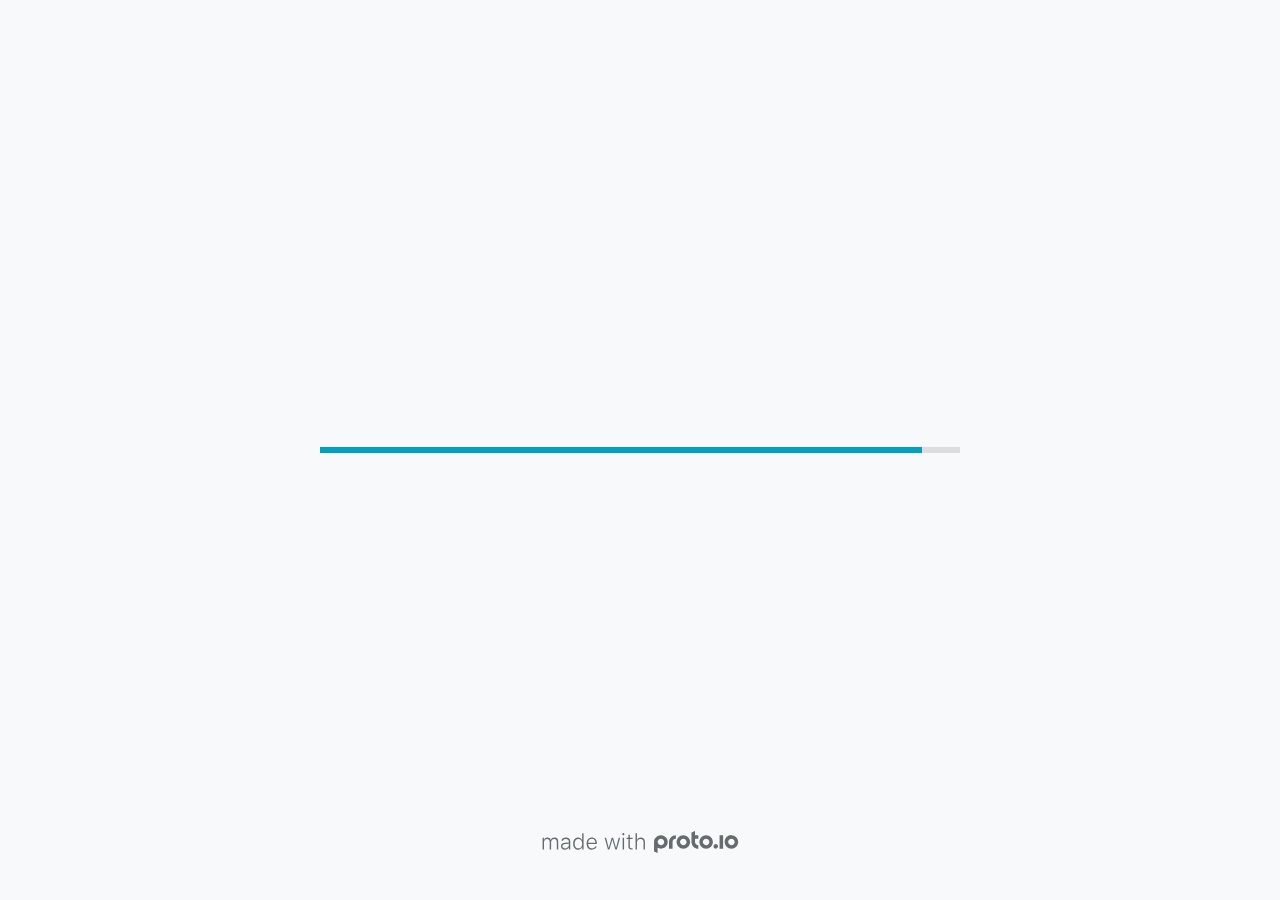
<file: Del5 Group 8-html/index.html>
<!DOCTYPE HTML>
	<head>

		<meta charset="utf-8">

		<title>Del5 Group 8 - Proto.io</title>

		
			<meta name="HandheldFriendly" content="True">
			<meta name="MobileOptimized" content="375"> 

			
			
			
			<meta name="viewport" content="minimum-scale=1.00, maximum-scale=1.00, initial-scale=1.00, user-scalable=no, shrink-to-fit=no" />

			
				<meta name="apple-mobile-web-app-capable" content="yes" />
				<meta name="apple-mobile-web-app-status-bar-style" content="black-translucent" />
			

			<meta name="format-detection" content="telephone=no">


			

			<link rel="shortcut icon" href="apple-touch-icon.png">

			
				
				<link href="./assets/branding/apple-touch-icon-ipad-pro.png" sizes="167x167" rel="apple-touch-icon-precomposed">

				
				<link href="./assets/branding/apple-touch-icon-ipad-retina.png" sizes="152x152" rel="apple-touch-icon-precomposed">

				
				<link href="./assets/branding/apple-touch-icon-retina144.png" sizes="144x144" rel="apple-touch-icon-precomposed">

				
				<link href="./assets/branding/apple-touch-icon-old-ipad.pngapple-touch-icon-old-ipad.png" sizes="76x76" rel="apple-touch-icon-precomposed">

				
				<link href="./assets/branding/apple-touch-icon-ipad.png" sizes="72x72" rel="apple-touch-icon-precomposed">

				
				<link href="./assets/branding/apple-touch-icon-retina180.png" sizes="180x180" rel="apple-touch-icon-precomposed">

				
				<link href="./assets/branding/apple-touch-icon-retina.png" sizes="114x114" rel="apple-touch-icon-precomposed">

				
				<link href="./assets/branding/apple-touch-icon.png" sizes="57x57" rel="apple-touch-icon-precomposed">

				
				<link href="./assets/branding/startup.png" media="(device-width: 320px)" rel="apple-touch-startup-image">

				
				<link href="./assets/branding/startup-retina.png" media="(device-width: 320px) and (device-height: 480px) and (-webkit-device-pixel-ratio: 2)" rel="apple-touch-startup-image">

				
				<link href="./assets/branding/startup-568.png" media="(device-width: 320px) and (device-height: 568px) and (-webkit-device-pixel-ratio: 2)" rel="apple-touch-startup-image">

				
				<link href="./assets/branding/startup-retina-6.png" media="(device-width: 375px) and (device-height: 667px) and (orientation: portrait) and (-webkit-device-pixel-ratio: 2)" rel="apple-touch-startup-image">

				
				<link href="./assets/branding/startup-retina-6plus.png" media="(device-width: 414px) and (device-height: 736px) and (orientation: portrait) and (-webkit-device-pixel-ratio: 3)" rel="apple-touch-startup-image">

				
				<link href="./assets/branding/startup-retina-6plus-landscape.png" media="(device-width: 414px) and (device-height: 736px) and (orientation: landscape) and (-webkit-device-pixel-ratio: 3)" rel="apple-touch-startup-image">

				
				<link href="./assets/branding/startup-ipad.png" media="(device-width: 768px) and (orientation: portrait)" rel="apple-touch-startup-image">

				
				<link href="./assets/branding/startup-ipad-landscape.png" media="(device-width: 768px) and (orientation: landscape)" rel="apple-touch-startup-image">

				
				<link href="./assets/branding/startup-ipad-retina.png" media="(device-width: 768px) and (orientation: portrait) and (-webkit-device-pixel-ratio: 2)" rel="apple-touch-startup-image">

				
				<link href="./assets/branding/startup-ipad-landscape-retina.png" media="(device-width: 768px) and (orientation: landscape) and (-webkit-device-pixel-ratio: 2)" rel="apple-touch-startup-image">

				
				<link href="./assets/branding/startup-ipad-pro.png" media="(device-width: 1024px) and (orientation: portrait) and (-webkit-device-pixel-ratio: 2)" rel="apple-touch-startup-image">

				
				<link href="./assets/branding/startup-ipad-pro-landscape.png" media="(device-width: 1024px) and (orientation: landscape) and (-webkit-device-pixel-ratio: 2)" rel="apple-touch-startup-image">
			

			<meta http-equiv="cleartype" content="on"> 


			
		    <script type="text/javascript" src="./scripts/plugins/jquery/jquery.js"></script>

			
				<link rel="stylesheet" href="./stylesheets/player-export.css" />
				<script type="text/javascript" src="./scripts/player-export.js"></script>
			

			
			<script type="text/javascript" src="./libraries/common/components.js"></script> 
			<link type="text/css" rel="Stylesheet" href="./libraries/common/components.1.00.css" /> 

			
					<script type="text/javascript" src="./libraries/generic2/components.js"></script> 
					<link type="text/css" rel="Stylesheet" href="./libraries/generic2/components.1.00.css" /> 
				
					<script type="text/javascript" src="./libraries/ios7/components.js"></script> 
					<link type="text/css" rel="Stylesheet" href="./libraries/ios7/components.1.00.css" /> 
				
					<script type="text/javascript" src="./libraries/ios9/components.js"></script> 
					<link type="text/css" rel="Stylesheet" href="./libraries/ios9/components.1.00.css" /> 
				
					<script type="text/javascript" src="./libraries/material/components.js"></script> 
					<link type="text/css" rel="Stylesheet" href="./libraries/material/components.1.00.css" /> 
				
				<script type="text/javascript" src="./data/data.js"></script> 
			<script type="text/javascript" src="./webkitmask/maskimages.js"></script> 

		<style>
			body { width: 375px; height: 667px; }
			.landscape, .landscape .prx-page { min-height: 375px; }
			.portrait, .portrait .prx-page { min-height: 667px; }
		</style>

		<script type="text/javascript">

			prx.ver = '6.6.38.1';
			prx.url.account = 'https://hanhngan.proto.io';
			prx.url.staticassets = 'https://gal.proto.io';
			prx.url.devices = 'https://dteyv52hbg2at.cloudfront.net/devices';
			prx.url.static = 'https://dteyv52hbg2at.cloudfront.net';
			prx.url.siteurl = 'proto.io';
			prx.url.crossmsg = 'https://hanhngan.proto.io';

			prx.nodejsassetsserver = {};
			prx.nodejsassetsserver.host = ".proto.io";
			prx.nodejsassetsserver.subdomainprefix = "https://at";
			prx.nodejsassetsserver.maxsubdomains = "20";

			prx.device_library = 'ios9';
			prx.devices[prx.device] = {
				name: prx.device
				,defaultOrientation: 'portrait'
				,portrait_applies: 1 //new
				,portrait: [375,667]
				,landscape_applies: 1 //new
				,landscape: [667,375]
				,allow_orientation_change: 1 //new
				,statusbar_skin: 'default' // new
				,statusbarheightportrait: 0
				,statusbarheightlandscape: 0
				,navigationbar_skin: 'default' //new
				,navigationbarheightportrait: 0
				,navigationbarheightlandscape: 0
				,normalportrait: [375,667]
				,normallandscape: [667,375]
				,device_s3bucket: 'd4ef61c1-1c68-4222-8ad5-0b8391e1843b'
				,dpr: '1.00'
				,deviceType: "default"
				,showiPhoneXNotch: false
				,appleWatchRoundedCorners: false
				,scrollType: "default"
				,initialscale: 1.00
				,targetdensitydpi: "device-dpi"
			}

			prx.projectsettings.id = '84ada780-3a2f-4003-a8d3-cf587150eee6';
			prx.projectsettings.s3b = 'hanhngan-1025711-proto';
			prx.projectsettings.account = 'hanhngan';
			prx.projectsettings.statusbar = '0'; 
			prx.projectsettings.statusbarapplies = '0';
			prx.projectsettings.navigationbar = '0';
			prx.projectsettings.navigationbarapplies = '0';
			prx.projectsettings.initialpageid = -1;
			
			
			prx.projectsettings.flashactions = 1;
			prx.projectsettings.gatrackingcode = '';

			prx.export2html = '1' == true;
			prx.mobPlayer = 0;

			prx.user.country = 'US';

			prx.s3Links = []; 
			var sLinkedAssets = [];
			

			prx.csrf_token = '605EB74EF30839C18B415299263F8E0F830C8AAE41B666D6C083B29CCB9977FF';

            

            
                            prx.assetsAccessToken = "eyJ0eXAiOiJKV1QiLCJhbGciOiJIUzI1NiJ9.eyJkIjp7InVpZCI6Ii0xIiwicHJvamVjdF9pZCI6Ijg0YWRhNzgwLTNhMmYtNDAwMy1hOGQzLWNmNTg3MTUwZWVlNiJ9LCJ2IjowLCJleHAiOjE1OTAzNzU3MDMsImlhdCI6MTU5MDE5NTcwM30.Z8I1zL0rndKRKDZP_nGZPnsKlLFppPuJg3Jkurxb4P4";

			prx.iniPlayer.iniPreLoad();

		</script>
	</head>

	

			<body class="player device-cursor-touch mobile-device-true " " id="mbd" >

				
				<div id="window-wrapper">
					<div id="dragarea"></div>
					<div id="statusbar"></div>
					<div id="underlay" style=""></div>

					<div class="prx-page" data-role="page" id="p-1" data-id="1"></div>
					
								<div class="prx-page" data-role="page" id="p-4" data-id="4"></div>
							
								<div class="prx-page" data-role="page" id="p-7" data-id="7"></div>
							
								<div class="prx-page" data-role="page" id="p-9" data-id="9"></div>
							
								<div class="prx-page" data-role="page" id="p-11" data-id="11"></div>
							
								<div class="prx-page" data-role="page" id="p-12" data-id="12"></div>
							
								<div class="prx-page" data-role="page" id="p-13" data-id="13"></div>
							
								<div class="prx-page" data-role="page" id="p-15" data-id="15"></div>
							
								<div class="prx-page" data-role="page" id="p-19" data-id="19"></div>
							
								<div class="prx-page" data-role="page" id="p-20" data-id="20"></div>
							
								<div class="prx-page" data-role="page" id="p-21" data-id="21"></div>
							
								<div class="prx-page" data-role="page" id="p-22" data-id="22"></div>
							
					<div id="navigationbar"></div>
					<div id="overlay"></div>
					<div id="trash"></div>
					<div id="quick-audios"></div>
				</div>

				 
			<div id="loader-wrapper">
				
				<div class="progress">
					<div class="progress-bar"></div>
				</div>
				<div id="poweredby"></div>
			</div>
			


			</body>
		

</html>
</file>
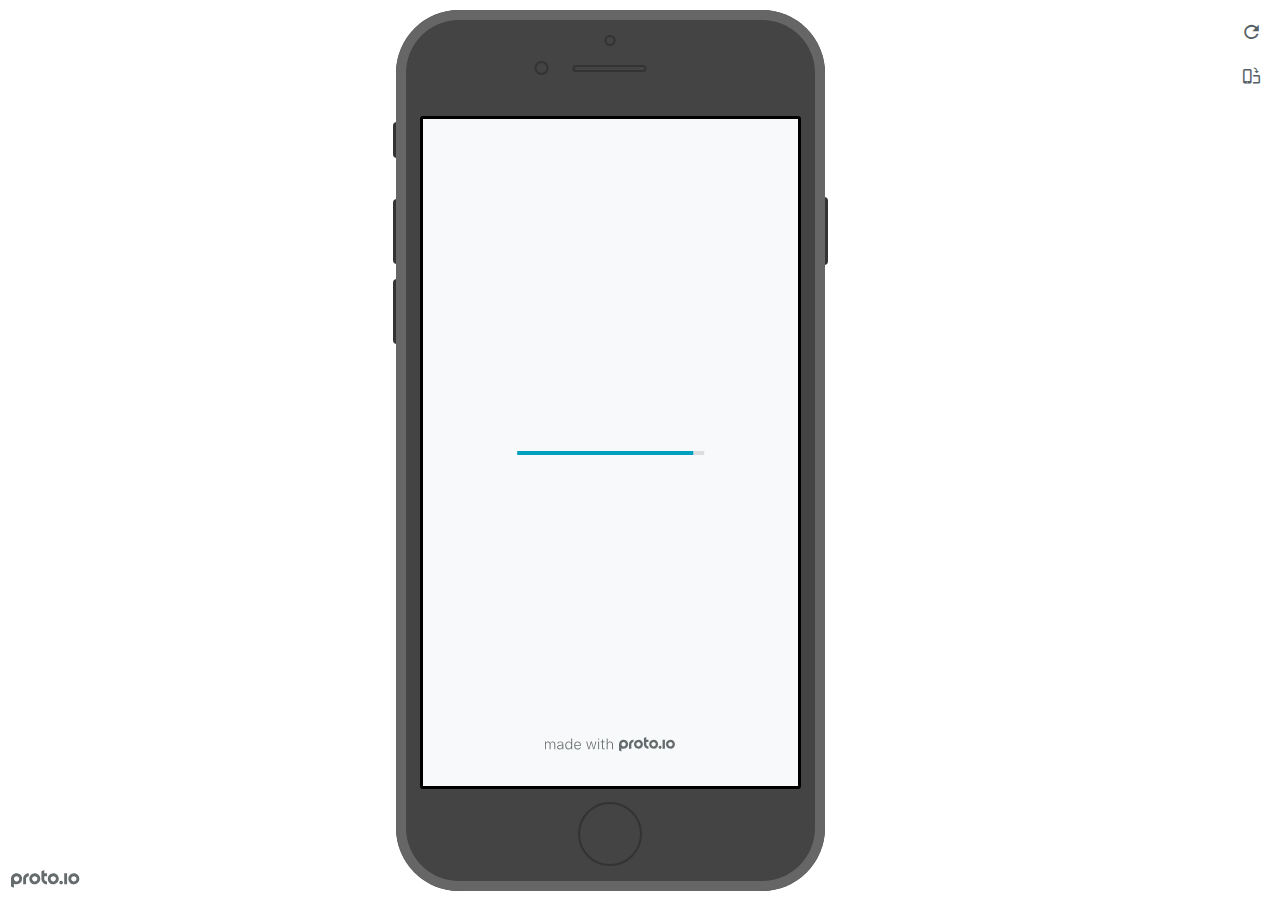
<file: Del5 Group 8-html/frame.html>
<!DOCTYPE HTML>
    <head>
    <meta charset="utf-8">

    <title>Del5 Group 8 - Proto.io player</title>

    

			<link type="text/css" rel="stylesheet" href="./stylesheets/preview-export-min.css">
			<script type="text/javascript" src="./scripts/preview-export-min.js"></script>

		

    <script type="text/javascript">
        var prx = window.prx || {};
        prx.orientation = 'portrait';
        prx.orientations = {};
        prx.orientations.portrait = 1;
        prx.orientations.landscape = 1;
        prx.project = {};
        prx.project.id = '84ada780-3a2f-4003-a8d3-cf587150eee6';
        prx.project.title = 'Del5 Group 8';
        prx.project.version = 0;
        prx.project.livepreview = 0;
        prx.project.account = "hanhngan";
        prx.activePage = {};
        prx.usercountry = "us";
        
            prx.user = false;
        
        prx.skin = 'apple-phone-iphone8-1';
        prx.ver = '6.6.38.1';
        //prx.flashactions = 1;
		prx.flashactions = 1; //we are not using the DB value anymore

        prx.nodejsassetsserver = {};
        prx.nodejsassetsserver.host = ".proto.io";
        prx.nodejsassetsserver.subdomainprefix = "https://at";
        prx.nodejsassetsserver.maxsubdomains = "20";
        prx.account = "hanhngan";
        prx.browserShowScreenshots = 'true';
        prx.url.crossmsg = 'https://hanhngan.proto.io';
        prx.playerUrl = 'https://hanhngan.proto.io/player/';
        prx.spaces = false;
        prx.csrf_token = '3DADF9AF0E2E6CB95D054C5520BFA605E381B78289F4F3009ED02220B6FC0799';

        
    </script>

    

</head>


<body style="background-color:#FFFFFF">

    

    <div class="page-sidebar">
        
        <div class="sidebar-action-buttons">

            
                <span class="header-action-button player-icon-reload embed-icon-reload" id="refresh-preview">
                    <span class="tooltip">Refresh preview</span>
                </span>
                
                    <span  class="header-action-button player-icon-rotate embed-icon-rotate" id="change-orientation">
                        <span class="tooltip">Change orientation</span>
                    </span>
                

        </div>

    </div>

    <div id="maincontent" class="portrait">

        <div id="shortcut-pressed-outer">
            <div id="shortcut-pressed"></div>
        </div>
        

			<div class="frame_generic">
				
				<div class="body_generic skin_apple-phone-iphone8-1 skin-wrapper skin-os-apple skin-device-phone skin-model-iphone8 skin-size-1 skin-color-black skin-orientation-portrait skin-dimensions-375-667">

					<div class="buttons top"></div>
					<div class="detail-top"></div>
					<div class="web-search"></div>
					<div class="buttons left"></div>

					<div class="body_generic_inner">
						
						<iframe id="pio-playerframe" src="index.html" scrolling="NO" style="width: 375px; height: 667px;" webkitAllowFullScreen mozallowfullscreen allowFullScreen allowvr allow="autoplay"></iframe>
						
                                <script type="text/javascript">
                                    // remove parameter from address bar immediately if no changes
                                    let url = new URL(window.location.href);
                                    url.searchParams.delete('hc');
                                    window.history.replaceState({}, document.title, url.toString());
                                </script>
                            
					</div>

					<div class="buttons right"></div>
					<div class="detail-bottom"></div>
				</div>
				
			</div>
		
    </div>

    

    
            <div id="branding"></div>
        
</body>


<script type="text/javascript">
    
</script>
</html>
</file>
<file: Del5 Group 8-html/stylesheets/player-export.css>
/*!
 * 
 *                                                                       
 *                              ::;;;;                                   
 *    ::,,,,::    ::,,  ,,,,::::::11ii::,,::,,,,::      ::::,,::,,,,::   
 *  ,,111111ii,,::1111::111111ii::111111::111111ii,,    ii11,,ii111111,, 
 *  11ii::;;11;;ii11::iiii::;;11;;11ii::ii11::::11ii    ii11;;11;;::ii11 
 *  11;;  ::11ii11;;::11ii  ::11ii11ii,,iiii..  iiii    ii11;;11::  ;;11 
 *  1111;;ii11;;11;;,,ii11::ii11;;ii11;;;;11;;;;11;;;;;;ii11::11ii;;11ii 
 *  11111111;;::11;;  ::ii1111;;  ::ii11::ii1111ii::11ii;;11,,;;1111ii:: 
 *  11;;,,::  ,,::,,      ::,,        ::::  ::::    ,,,,::::    ::,,     
 *  ;;;;                                                                 
 *                                                                       
 *  Build: 5/22/2020, 2:44:36 PM
 */

/*!
 * Waves v0.5.5
 * http://fian.my.id/Waves
 *
 * Copyright 2014 Alfiana E. Sibuea and other contributors
 * Released under the MIT license
 * https://github.com/fians/Waves/blob/master/LICENSE
 */.mask-inner{position:relative;background-size:100% 100%;background-repeat:no-repeat}.mask-inner .mask-inner{transform:none!important}.mask-border .mborder,.mask-filter{height:100%;width:100%}.mask-border .mborder{border:1px solid hsla(0,0%,100%,.8);position:absolute;pointer-events:none}.mask-border .area-border{border:1px solid #00a1c0;left:0;top:0;position:absolute;transform-origin:0 0;box-sizing:border-box}.mask-border .mask-radius{width:100%;height:100%;overflow:hidden;position:absolute}.mask-border .mask-radius .mask-radius-border{position:relative;width:100%;height:100%;border:1px solid hsla(0,0%,100%,.8)}.mask-border.hide-handles .prx-resizable-handle{opacity:0;pointer-events:none!important}.mask-border.hide-handles .area-border{border:1px dashed #b4bcbf}.mask-wrapper{overflow:hidden;height:100%;pointer-events:none}.mask-wrapper.borderPos-inside{box-sizing:border-box}.mask-wrapper.borderPos-outside{width:100%;height:100%}.mask-wrapper.borderPos-outside .mask-inner{box-sizing:content-box}.mask-edit-mode-handles{pointer-events:none}.mask-edit-mode-handles.hide-handles .prx-resizable-handle,.mask-edit-mode-handles.hide-handles .prx-rotate-handle{opacity:0;pointer-events:none!important}.mask-edit-mode-handles.hide-handles .xborder{border-color:#b4bcbf!important}abbr,address,article,aside,audio,b,blockquote,body,caption,cite,code,dd,del,dfn,div,dl,dt,em,fieldset,figure,footer,form,h1,h2,h3,h4,h5,h6,header,hgroup,html,i,iframe,img,ins,kbd,label,legend,li,mark,menu,nav,object,ol,p,pre,q,samp,section,small,span,strong,sub,sup,table,tbody,td,tfoot,th,thead,time,tr,ul,var,video{margin:0;padding:0;border:0;outline:0;font-size:100%;background:transparent}article,aside,details,figcaption,figure,footer,header,hgroup,nav,section{display:block}audio,canvas,video{display:inline-block;*display:inline;*zoom:1}[hidden],audio:not([controls]){display:none}html{font-size:100%;-webkit-text-size-adjust:100%;-ms-text-size-adjust:100%}body{margin:0;font-size:13px}body,button,input,select,textarea{font-family:sans-serif;color:#222}a{color:#00e}a:visited{color:#551a8b}a:hover{color:#06e}a:focus{outline:thin dotted}a:active,a:hover{outline:0}abbr[title]{border-bottom:1px dotted}b,strong{font-weight:700}blockquote{margin:1em 40px}dfn{font-style:italic}hr{display:block;height:1px;border:0;border-top:1px solid #ccc;margin:1em 0;padding:0}ins{background:#ff9;text-decoration:none}ins,mark{color:#000}mark{background:#ff0;font-style:italic;font-weight:700}code,kbd,pre,samp{font-family:monospace,serif;_font-family:courier new,monospace;font-size:1em}pre{white-space:pre;white-space:pre-wrap;word-wrap:break-word}q{quotes:none}q:after,q:before{content:"";content:none}small{font-size:85%}sub,sup{font-size:75%;line-height:0;position:relative;vertical-align:baseline}sup{top:-.5em}sub{bottom:-.25em}ol,ul{margin:1em 0;padding:0 0 0 40px}dd{margin:0 0 0 40px}nav ol,nav ul{list-style:none;list-style-image:none;margin:0;padding:0}img{border:0;-ms-interpolation-mode:bicubic}svg:not(:root){overflow:hidden}figure,form{margin:0}fieldset{margin:0}fieldset,legend{border:0;padding:0}legend{*margin-left:-7px}button,input,select,textarea{font-size:100%;margin:0;vertical-align:baseline;*vertical-align:middle}button,input{line-height:normal;*overflow:visible}table button,table input{*overflow:auto}[role=button],button,input[type=button],input[type=reset],input[type=submit]{-webkit-appearance:button}input[type=checkbox],input[type=radio]{box-sizing:border-box;padding:0}input[type=search]{-webkit-appearance:textfield;-moz-box-sizing:content-box;-webkit-box-sizing:content-box;box-sizing:content-box}input[type=search]::-webkit-search-decoration{-webkit-appearance:none}button::-moz-focus-inner{border:0;padding:0}textarea{overflow:auto;vertical-align:top;resize:vertical}input:invalid,textarea:invalid{background-color:#f0dddd}table{border-collapse:collapse;border-spacing:0}td{vertical-align:top}.nocallout{-webkit-touch-callout:none}textarea[contenteditable]{-webkit-appearance:none}.gifhidden{position:absolute;left:-100%}.ir{display:block;border:0;text-indent:-999em;overflow:hidden;background-color:transparent;background-repeat:no-repeat;text-align:left;direction:ltr}.ir br{display:none}.hidden{display:none!important;visibility:hidden}.visuallyhidden{border:0;clip:rect(0 0 0 0);height:1px;margin:-1px;overflow:hidden;padding:0;position:absolute;width:1px}.visuallyhidden.focusable:active,.visuallyhidden.focusable:focus{clip:auto;height:auto;margin:0;overflow:visible;position:static;width:auto}.invisible{visibility:hidden}.clearfix:after,.clearfix:before{content:"";display:table}.clearfix:after{clear:both}.clearfix{*zoom:1}@media print{*{background:transparent!important;color:#000!important;text-shadow:none!important;filter:none!important;-ms-filter:none!important}a,a:visited{text-decoration:underline}a[href]:after{content:" (" attr(href) ")"}abbr[title]:after{content:" (" attr(title) ")"}.ir a:after,a[href^="#"]:after,a[href^="javascript:"]:after{content:""}blockquote,pre{border:1px solid #999;page-break-inside:avoid}thead{display:table-header-group}img,tr{page-break-inside:avoid}img{max-width:100%!important}@page{margin:.5cm}h2,h3,p{orphans:3;widows:3}h2,h3{page-break-after:avoid}}#eval-iframe{display:none}body{-webkit-appearance:none;-webkit-box-flex:1;-webkit-touch-callout:none;-webkit-tap-highlight-color:rgba(0,0,0,0)}*{-webkit-user-select:none;-khtml-user-select:none;-moz-user-select:-moz-none;-o-user-select:none;user-select:none}input,textarea{-webkit-user-select:text;-khtml-user-select:text;-moz-user-select:text;-o-user-select:text;user-select:text}#dragarea{font-family:Helvetica,Arial,sans-serif;text-align:left}.text{height:95%;overflow:auto}.wrap{overflow:hidden}.pos,.spos{position:absolute}.action-highlight{position:absolute;top:0;left:0;height:100%;width:100%;background:rgba(255,255,0,.5);background:rgba(64,208,255,.3);opacity:0;pointer-events:none;-webkit-transition:opacity .2s ease-in;transition:opacity .2s ease-in;border:2px solid #40c8f4;padding:3px;box-sizing:border-box}.action-highlight-simple-visible,.action-highlight-visible{opacity:1}#appModeNote{background-color:#333;border-top:5px solid #000;bottom:0;color:#f0f0f0;display:none;font-family:helvetica;left:0;padding:10px 0;position:fixed;text-align:center;width:100%}#appModeNote em{display:block;font-size:20px;font-weight:700;line-height:26px}#appModeNote span{display:block;font-size:14px;line-height:20px}.hidden{display:none}.prx-page.loadedFrom{display:block}.prx-page.loadedTo{z-index:999999}.prx-page.loadedTo-1{z-index:10000000}.prx-page.loadedTo-2{z-index:10000001}.prx-page.loadedTo-3{z-index:10000002}.prx-page.loadedTo-4{z-index:10000003}.prx-page.loadedTo-5{z-index:10000004}.prx-page.loadedTo-6{z-index:10000005}.prx-page.loadedTo-7{z-index:10000006}.prx-page.loadedTo-8{z-index:10000007}.prx-page.loadedTo-9{z-index:10000008}.prx-page.loadedTo-10{z-index:10000009}.prx-page.loadedTo-11{z-index:10000010}.prx-page.loadedTo-12{z-index:10000011}.prx-page.loadedTo-13{z-index:10000012}.prx-page.loadedTo-14{z-index:10000013}.prx-page.loadedTo-15{z-index:10000014}.prx-page.loadedTo-16{z-index:10000015}.prx-page.loadedTo-17{z-index:10000016}.prx-page.loadedTo-18{z-index:10000017}.prx-page.loadedTo-19{z-index:10000018}.prx-page.loadedTo-20{z-index:10000019}.prx-page.loadedTo-21{z-index:10000020}.prx-page.loadedTo-22{z-index:10000021}.prx-page.loadedTo-23{z-index:10000022}.prx-page.loadedTo-24{z-index:10000023}.prx-page.loadedTo-25{z-index:10000024}.prx-page.loadedTo-26{z-index:10000025}.prx-page.loadedTo-27{z-index:10000026}.prx-page.loadedTo-28{z-index:10000027}.prx-page.loadedTo-29{z-index:10000028}.prx-page.loadedTo-30{z-index:10000029}#navigationbar,#statusbar{background:transparent 0 0;display:block;width:100%;border:0;top:0;position:fixed;z-index:1}#loader-wrapper{background:#f8f9fa;height:100%;left:0;position:fixed;top:0;width:100%;z-index:99999;font-size:11px}#loader-wrapper .progress{position:absolute;top:50%;left:50%;transform:translate(-50%,-50%);-ms-transform:translate(-50%,-50%);-webkit-transform:translate(-50%,-50%);width:50%;height:4px;background-color:#ddd}#loader-wrapper .progress-bar{position:relative;width:0;height:4px;-webkit-transition:.4s linear;-moz-transition:.4s linear;-o-transition:.4s linear;transition:.4s linear;-webkit-transition-property:width,background-color;-moz-transition-property:width,background-color;-o-transition-property:width,background-color;transition-property:width,background-color}#loader-wrapper .progress-bar:before,.progress-bar:after{content:"";position:absolute;top:0;left:0;right:0}#loader-wrapper .progress-bar:before{bottom:0;background-color:#ddd}#loader-wrapper .progress-bar:after{z-index:2;bottom:0;background:#00a1c0}#loader-wrapper #app-icon{position:absolute;top:50%;left:50%;transform:translate(-50%,-150%);-ms-transform:translate(-50%,-150%);-webkit-transform:translate(-50%,-150%);width:114px;height:114px}#loader-wrapper #poweredby{position:absolute;bottom:5%;left:50%;transform:translate(-50%);-ms-transform:translate(-50%);-webkit-transform:translate(-50%);width:100%;height:16px;background-image:url(/images/player/player-logo.svg);background-repeat:no-repeat;background-position:top;background-size:auto 200%;z-index:99999}body{-moz-transition:opacity .3s linear;-o-transition:opacity .3s linear;-webkit-transition:opacity .3s linear;transition:opacity .3s linear}.reloading{background:#fff!important;opacity:0}@media (min-width:481px) and (max-width:1079px){#loader-wrapper .progress,#loader-wrapper .progress-bar{height:4px}}@media (min-width:1080px){#loader-wrapper #poweredby{height:24px}#loader-wrapper .progress,#loader-wrapper .progress-bar{height:6px}}@media (width:1280px) and (height:768px){#loader-wrapper .progress,#loader-wrapper .progress-bar{height:2px}}.pointer-events-none{pointer-events:none!important}body .prx-page{-webkit-trans1form:translate3d(0,0,0)}.prx-page .type-symbol .box{-w1ebkit-transform:translateZ(0)}html{background:transparent}body{background:#fff;overflow:hidden}body.mobile-device-true *{-webkit-text-size-adjust:100%}body.mobile-device-false *{-webkit-text-size-adjust:initial}#window-wrapper{width:100%;height:100%;overflow:hidden;position:relative}#dragarea{background:transparent;display:none}#overlay,#quick-audios,#trash,#underlay{position:absolute;top:0;left:0}#quick-audios,#trash{display:none}.visible{display:block!important}.iScrollHorizontalScrollbar,.iScrollVerticalScrollbar{z-index:auto!important}.overlay{position:fixed;left:0;right:0;bottom:0;top:0}.ui-mobile-viewport-transitioning,.ui-mobile-viewport-transitioning .prx-page{o1verflow:visible!important}.box[style*="z-index:0;"],.box[style*="z-index: 0;"]{z-index:auto!important}.box[data-mpoverlay="1"]{pos1ition:fixed}#temp-for-external-link{display:none}#dragarea,html{background:transparent!important}.hide{display:none!important}*{outline:none}.ghost-component,.ghost-component *,.ghost-component .box *{pointer-events:none!important}#statusbar{position:fixed!important}.prx-page{position:absolute;display:none}.prx-page.prx-page-active,.prx-page[class*=prx-page-transitioning-]{display:block}.prx-page[class*=prx-page-transitioning-]{overflow:hidden}.prx-page.prx-page-transitioning-overlay-in-source,.prx-page.prx-page-transitioning-overlay-out-target{overflow:visible}.prx-page.prx-page-below{z-index:10}.prx-page.prx-page-above{z-index:20}#overlay{z-index:30}.prx-page.prx-page-transition-flip,.prx-page.prx-page-transition-turn{-webkit-backface-visibility:hidden;-moz-backface-visibility:hidden;backface-visibility:hidden}.prx-page.prx-page-transition-turn{-webkit-transform:translateZ(0);-moz-transform:translateZ(0);-webkit-transform-origin:0 center;-moz-transform-origin:0 center;transform-origin:0 center;transform:translateZ(0)}.prx-page.prx-page-transition-flow:not(.prx-page-transition-flow-overlay),.prx-page.prx-page-transition-overlay-top{box-shadow:0 0 20px rgba(0,0,0,.4)}.prx-page-above.prx-page-transition-notificationInWatchOS{transition:background-color .45s ease-out}.prx-page-above.prx-page-transition-notificationInWatchOS.prx-page-transition-notificationInWatchOS-notification-in{background-color:transparent!important;transition:background-color 0s ease-out}.device-cursor-touch,.device-cursor-touch *{cursor:url(/images/player/touch-cursor-64.png) 32 32,default}.device-cursor-web,.device-cursor-web *{cursor:default}.device-cursor-web .delayedtap,.device-cursor-web .delayedtap *,.device-cursor-web .interaction-click,.device-cursor-web .interaction-click *,.device-cursor-web .interaction-tap,.device-cursor-web .interaction-tap *,.device-cursor-web .release,.device-cursor-web .release *,.device-cursor-web .touch,.device-cursor-web .touch *{cursor:pointer;cursor:hand}.device-cursor-web [data-component-type=text]{cursor:default}.device-cursor-web .move,.device-cursor-web .move *{cursor:move}.device-cursor-web input,.device-cursor-web textarea{cursor:text}.do-chrome-fix #window-wrapper{-webkit-perspective:1}.do-chrome-fix .pos{-webkit-backface-visibility:hidden;-webkit-transform:translateZ(0)}.do-chrome-fix *{-w1ebkit-transform:translateZ(0) scale(1) scaleX(1) skew(0deg,0deg) skewX(0deg) skewY(0deg) rotateX(0deg) rotateY(0deg) rotate(0deg)}.do-chrome-fix.dont-do-chrome-fix #window-wrapper{-webkit-perspective:none}.do-chrome-fix.dont-do-chrome-fix .pos{-webkit-backface-visibility:visible;-webkit-transform:none}.prx-page-transitioning:not(.prx-page-transitioning-overlay-in-source):not(.loadedFrom) [data-mpoverlay="1"]{display:none}#fps{position:fixed;z-index:9999;font-size:18px;top:20px;left:20px;background:rgba(0,0,0,.8);border-radius:6px;color:#fff;padding:3px 10px}#fps,.cbutton{pointer-events:none}.cbutton{position:absolute;display:inline-block;padding:0;border:none;background:none;color:#286aab;font-size:1.4em;overflow:visible;-webkit-transition:color .7s;transition:color .7s;-webkit-tap-highlight-color:rgba(0,0,0,0)}.cbutton.cbutton--click,.cbutton:focus{outline:none;color:#3c8ddc}.cbutton:after{position:absolute;width:100%;height:100%;border-radius:50%;content:"";opacity:0;pointer-events:none}.cbutton--effect-jelena:after{border:3px solid hsla(0,0%,82.7%,.7)}.cbutton--effect-jelena.cbutton--click:after{-webkit-animation:anim-effect-jelena .3s ease-out forwards;animation:anim-effect-jelena .3s ease-out forwards}@-webkit-keyframes anim-effect-jelena{0%{opacity:1;-webkit-transform:scale3d(.6,.6,1);transform:scale3d(.6,.6,1)}to{opacity:0;-webkit-transform:scale3d(1.2,1.2,1);transform:scale3d(1.2,1.2,1)}}@keyframes anim-effect-jelena{0%{opacity:1;-webkit-transform:scale3d(.5,.5,1);transform:scale3d(.5,.5,1)}to{opacity:0;-webkit-transform:scale3d(1.2,1.2,1);transform:scale3d(1.2,1.2,1)}}.cbutton--effect-sanja:after{background:hsla(0,0%,75.3%,.3)}.cbutton--effect-sanja.cbutton--click:after{-webkit-animation:anim-effect-sanja 1s ease-out forwards;animation:anim-effect-sanja 1s ease-out forwards}@-webkit-keyframes anim-effect-sanja{0%{opacity:1;-webkit-transform:scale3d(.5,.5,1);transform:scale3d(.5,.5,1)}25%{opacity:1;-webkit-transform:scaleX(1);transform:scaleX(1)}to{opacity:0;-webkit-transform:scaleX(1);transform:scaleX(1)}}@keyframes anim-effect-sanja{0%{opacity:1;-webkit-transform:scale3d(.5,.5,1);transform:scale3d(.5,.5,1)}25%{opacity:1;-webkit-transform:scaleX(1);transform:scaleX(1)}to{opacity:0;-webkit-transform:scaleX(1);transform:scaleX(1)}}#log{position:fixed;z-index:9999;font-size:24px;top:20px;right:20px;pointer-events:none}.watchOSscrollbars .iScrollVerticalScrollbar{position:fixed!important;width:12px!important;background-color:hsla(0,0%,100%,.3)!important;border-radius:8px!important;z-index:99999!important}.watchOSscrollbars .iScrollIndicator{background:#fff!important;border-radius:8px!important;left:2px!important;width:8px!important}.applewatch-rounded-corners{-webkit-clip-path:inset(0 0 0 0 round 63px);clip-path:inset(0 0 0 0 round 63px)}.group-action-prediv{position:absolute}.player .type-symbol.type-symbol-transparent .group-action-prediv{pointer-events:auto}.initialise-hidden-container{display:block!important;visibility:hidden!important}.a-enter-vr{height:0!important}.fullscreen-vr .prx-page{transform:none!important;position:fixed!important}

/*!
 * Waves v0.5.5
 * http://fian.my.id/Waves
 *
 * Copyright 2014 Alfiana E. Sibuea and other contributors
 * Released under the MIT license
 * https://github.com/fians/Waves/blob/master/LICENSE
 */.waves-effect{position:relative;overflow:hidden}.waves-effect.box{position:absolute}.waves-effect .waves-ripple{position:absolute;border-radius:50%;width:100px;height:100px;margin-top:-50px;margin-left:-50px;opacity:0;background-color:rgba(0,0,0,.2);pointer-events:none}.waves-effect.waves-light .waves-ripple{background-color:hsla(0,0%,100%,.4)}.waves-button,.waves-circle{-webkit-mask-image:-webkit-radial-gradient(circle,#fff 100%,#000 0);mask-image:radial-gradient(circle,#fff 100%,#000 0)}.waves-button,.waves-button-input,.waves-button:hover,.waves-button:link,.waves-button:visited{white-space:nowrap;vertical-align:middle;cursor:pointer;border:none;outline:none;color:inherit;background-color:transparent;font-size:14px;text-align:center;text-decoration:none;z-index:1}.waves-button{padding:10px 15px;border-radius:2px}.waves-button-input{margin:0;padding:10px 15px}.waves-input-wrapper{border-radius:2px;vertical-align:bottom}.waves-input-wrapper.waves-button{padding:0}.waves-input-wrapper .waves-button-input{position:relative;top:0;left:0;z-index:1}.waves-block{display:block}a.waves-effect .waves-ripple{z-index:-1}#loader-wrapper #poweredby{background-image:url(../images/player/player-logo.svg)!important}.device-cursor-touch,.device-cursor-touch *{cursor:url(../images/player/touch-cursor-64.png) 32 32,default!important}
</file>
<file: Del5 Group 8-html/libraries/common/components.1.00.css>
.type-shapes .shape-wrapper{width:100%;height:100%;-moz-box-sizing:border-box;-webkit-box-sizing:border-box;box-sizing:border-box;background-clip:content-box}.type-shapes .shapes-text-container{position:absolute;top:0;left:0;right:0;display:table;width:100%;height:100%;text-align:center}.type-shapes .shapes-text-container>span{display:table-cell;vertical-align:middle}.type-shapes svg{overflow:visible}.player .type-symbol{overflow:hidden}.player .type-symbol.symbol-scroll{-webkit-perspective:1000}.player .type-symbol.type-symbol-transparent{pointer-events:none !important}.player .type-symbol.type-symbol-transparent .box{pointer-events:auto}.type-symbol.fullscreen{transform:none !important;width:100vw !important;height:100vh !important}.type-symbol>.type-symbol-hover-message,.type-symbol.ui-draggable-dragging:hover>.type-symbol-hover-message,.type-symbol.prx-resizable-resizing:hover>.type-symbol-hover-message{display:none;position:absolute;color:#fff;font-family:Helvetica, Arial, sans-serif !important;background:rgba(0,0,0,0.7);top:50%;left:50%;text-align:center;position:absolute;pointer-events:none;width:70px;height:30px;line-height:15px;font-size:10px !important;border-radius:3px;margin:-20px 0 0 -40px;padding:5px}.type-symbol:hover>.type-symbol-hover-message{display:block}.type-vrsymbol.fullscreen{transform:none !important;width:100vw !important;height:100vh !important}.type-vrsymbol.fullscreen canvas{width:100vw !important;height:100vh !important}.type-vrsymbol>.type-vrsymbol-hover-message,.type-vrsymbol.ui-draggable-dragging:hover>.type-vrsymbol-hover-message,.type-vrsymbol.prx-resizable-resizing:hover>.type-vrsymbol-hover-message{display:none;position:absolute;color:#fff;font-family:Helvetica, Arial, sans-serif !important;background:rgba(0,0,0,0.7);top:50%;left:50%;text-align:center;position:absolute;pointer-events:none;width:70px;height:30px;line-height:15px;font-size:10px !important;border-radius:3px;margin:-20px 0 0 -40px;padding:5px}.type-vrsymbol:hover>.type-vrsymbol-hover-message{display:block}.type-text.v2-text .text-contents{o1verflow:hidden;width:100%;height:100%}.type-text.v2-text.box [data-editableProperty]{word-wrap:break-word !important}.type-text .autoresize{white-space:nowrap}.player .type-text .autoResize-true{white-space:nowrap}.type-richtext p{margin:0;line-height:normal}.type-rectangle .inner-rec{position:absolute;width:100%;height:100%;-moz-box-sizing:border-box;-webkit-box-sizing:border-box;box-sizing:border-box;background-clip:content-box}.type-rectangle .shapes-image-background{top:0;left:0;width:100%;height:100%;position:absolute;background-position:center;background-repeat:no-repeat}.type-rectangle[data-shape-type="oval"] .shapes-image-background{border-radius:50%}.type-rectangle .shapes-text-container{display:table;width:100%;height:100%;text-align:center}.type-rectangle .shapes-text-container>span{display:table-cell;vertical-align:middle}.type-horizontalline .inner{width:100%;height:0}.type-verticalline .inner{width:0;height:100%}.type-actionarea .inner-rec{width:100%;height:100%}.type-actionarea .inner-rec div{width:100%;height:100%;background:#40C8F4;opacity:0.4;-moz-box-sizing:border-box;-webkit-box-sizing:border-box;box-sizing:border-box}.type-actionarea .inner-rec div:before{content:" ";display:block;position:absolute;top:50%;left:50%;width:24px;height:24px;margin:-12px 0 0 -12px}.player .type-actionarea .inner-rec div{background:transparent}.player .type-actionarea .inner-rec div:before{background-image:none}.type-image,.type-image .type-image-wrapper{background:0 0 repeat;background-size:100% 100%;width:100%;height:100%;background-clip:content-box}.type-image .type-image-wrapper.type-image-svg{background:center center no-repeat;background-size:contain}.type-image .type-image-wrapper img{display:none}.player .type-image .type-image-wrapper.gif img{display:block !important;width:1px;height:1px;opacity:0.1}.type-image.type-image-repeater,.type-image.type-image-repeater .type-image-wrapper{background-size:auto}.type-image .image-inner{width:100%;height:100%}.type-image .image-inner.borderPos-inside .type-image-wrapper{box-sizing:border-box;background-origin:border-box}.type-image .image-inner.borderPos-outside{display:-webkit-box;display:-moz-box;display:-ms-flexbox;display:-webkit-flex;display:flex;-moz-flex-flow:row;-ms-flex-flow:row;-webkit-flex-flow:row;flex-flow:row;-moz-box-orient:horizontal;-ms-box-orient:horizontal;-webkit-box-orient:horizontal;box-orient:horizontal;-ms-align-items:center;-webkit-align-items:center;align-items:center;-ms-box-align:center;-webkit-box-align:center;box-align:center;-ms-flex-align:center;-webkit-flex-align:center;flex-align:center;-ms-justify-content:center;-webkit-justify-content:center;justify-content:center;-ms-box-pack:center;-webkit-box-pack:center;box-pack:center;-ms-flex-pack:center;-webkit-flex-pack:center;flex-pack:center}.type-image .image-inner.borderPos-outside .type-image-wrapper{-ms-flex-shrink:0;-webkit-flex-shrink:0;flex-shrink:0;box-sizing:content-box}.type-image>.type-image-hover-message,.type-image.ui-draggable-dragging:hover>.type-image-hover-message,.type-image.prx-resizable-resizing:hover>.type-image-hover-message{display:none;position:absolute;color:#fff;font-family:Helvetica, Arial, sans-serif !important;background:rgba(0,0,0,0.7);top:50%;left:50%;text-align:center;position:absolute;pointer-events:none;width:70px;height:30px;line-height:15px;font-size:10px !important;border-radius:3px;margin:-20px 0 0 -40px;padding:5px}.type-image:hover>.type-image-hover-message{display:block}.type-placeholder .bg{position:absolute;width:100%;height:100%;-moz-box-sizing:border-box;-webkit-box-sizing:border-box;box-sizing:border-box}.type-placeholder .diagonal{border:0px solid transparent;position:absolute;-moz-box-sizing:border-box;-webkit-box-sizing:border-box;box-sizing:border-box}.type-placeholder .diagonal1{-moz-transform-origin:0 0;-webkit-transform-origin:0 0;-o-transform-origin:0 0;transform-origin:0 0}.type-placeholder .diagonal2{-moz-transform-origin:right top;-webkit-transform-origin:right top;-o-transform-origin:right top;transform-origin:right top}.type-placeholder .contents{width:100%;height:100%;display:-webkit-box;display:-moz-box;display:-ms-flexbox;display:-webkit-flex;display:flex;-ms-justify-content:center;-webkit-justify-content:center;justify-content:center;-ms-box-pack:center;-webkit-box-pack:center;box-pack:center;-ms-flex-pack:center;-webkit-flex-pack:center;flex-pack:center;-ms-align-items:center;-webkit-align-items:center;align-items:center;-ms-box-align:center;-webkit-box-align:center;box-align:center;-ms-flex-align:center;-webkit-flex-align:center;flex-align:center}.type-placeholder .contents>span{display:inline-block}.type-placeholder .contents span[data-editableproperty]:empty{padding:0}.type-webview .webview-scroll-wrapper{width:100%;height:100%;-webkit-overflow-scrolling:touch;overflow:auto}.type-webview iframe{width:100%;height:100%;border:none}.type-html iframe{width:100%;height:100%;overflow:hidden;border:none}.type-animationtarget{position:relative}.type-animationtarget.type-animatiotarget-fixed-positioning{position:absolute}.type-animationtarget .animationtarget-circle{-moz-box-sizing:border-box;-webkit-box-sizing:border-box;box-sizing:border-box;width:0;height:0;position:absolute;top:0;left:0;border-radius:50%;display:none}.type-animationtarget .animationtarget-vertical{position:absolute;top:0}.type-animationtarget .animationtarget-horizontal{position:absolute;top:0%;left:0}.player .type-animationtarget{opacity:0 !important;pointer-events:none !important}.type-bannerad .bannerad-outer{display:table;height:100%;width:100%}.type-bannerad .bannerad-inner{display:table-cell;position:relative;text-align:center;vertical-align:middle;width:100%;background-size:100% 100%}.type-tooltip .tooltip-content-wrapper{width:100%;height:100%;position:relative}.type-tooltip .tooltip-content-wrapper .tooltip-outer{position:absolute;overflow:hidden}.type-tooltip .tooltip-content-wrapper .tooltip{position:absolute;-moz-transform:rotate(45deg);-webkit-transform:rotate(45deg);transform:rotate(45deg);filter:progid:DXImageTransform.Microsoft.Matrix(sizingMethod='auto expand', M11=0.7071067811865476, M12=-0.7071067811865475, M21=0.7071067811865475, M22=0.7071067811865476);-ms-filter:"progid:DXImageTransform.Microsoft.Matrix(SizingMethod='auto expand', M11=0.7071067811865476, M12=-0.7071067811865475, M21=0.7071067811865475, M22=0.7071067811865476)";-moz-box-sizing:border-box;-webkit-box-sizing:border-box;box-sizing:border-box}.type-tooltip .tooltip-content-wrapper .tooltip-content-outer{position:absolute;width:100%;height:100%;-moz-box-sizing:border-box;-webkit-box-sizing:border-box;box-sizing:border-box}.type-tooltip .tooltip-content-wrapper .tooltip-content{width:100%;height:100%;overflow:hidden;padding:10px;-moz-box-sizing:border-box;-webkit-box-sizing:border-box;box-sizing:border-box}.type-tooltip.verticalAlignCenter .tooltip-content{display:-webkit-box;display:-moz-box;display:-ms-flexbox;display:-webkit-flex;display:flex;-ms-box-align:center;-webkit-box-align:center;box-align:center;-ms-flex-align:center;-webkit-flex-align:center;flex-align:center;-ms-align-items:center;-webkit-align-items:center;align-items:center}.type-tooltip.verticalAlignCenter .tooltip-content .tooltip-text{width:100%}.type-vectoranimation .type-vectoranimation-wrapper{width:100%;height:100%}.type-vectoranimation .bodymovin,.type-vectoranimation .bodymovin-player{width:100%;height:100%}.type-vectoranimation .vector-inner{width:100%;height:100%}.type-vectoranimation .vector-inner.borderPos-inside .type-vectoranimation-wrapper{box-sizing:border-box;background-origin:border-box;overflow:hidden}.type-vectoranimation .vector-inner.borderPos-outside{display:-webkit-box;display:-moz-box;display:-ms-flexbox;display:-webkit-flex;display:flex;-moz-flex-flow:row;-ms-flex-flow:row;-webkit-flex-flow:row;flex-flow:row;-moz-box-orient:horizontal;-ms-box-orient:horizontal;-webkit-box-orient:horizontal;box-orient:horizontal;-ms-align-items:center;-webkit-align-items:center;align-items:center;-ms-box-align:center;-webkit-box-align:center;box-align:center;-ms-flex-align:center;-webkit-flex-align:center;flex-align:center;-ms-justify-content:center;-webkit-justify-content:center;justify-content:center;-ms-box-pack:center;-webkit-box-pack:center;box-pack:center;-ms-flex-pack:center;-webkit-flex-pack:center;flex-pack:center}.type-vectoranimation .vector-inner.borderPos-outside .type-vectoranimation-wrapper{-ms-flex-shrink:0;-webkit-flex-shrink:0;flex-shrink:0;box-sizing:content-box}.type-vectoranimation>.type-vectoranimation-hover-message,.type-vectoranimation.ui-draggable-dragging:hover>.type-vectoranimation-hover-message,.type-vectoranimation.prx-resizable-resizing:hover>.type-vectoranimation-hover-message{display:none;position:absolute;color:#fff;font-family:Helvetica, Arial, sans-serif !important;background:rgba(0,0,0,0.7);top:50%;left:50%;text-align:center;position:absolute;pointer-events:none;width:70px;height:45px;line-height:15px;font-size:10px !important;border-radius:3px;margin:-27px 0 0 -40px;padding:5px}.type-vectoranimation:hover>.type-vectoranimation-hover-message{display:block}.type-basic-tabbar ul{margin:0;padding:0;list-style:none;height:100%}.type-basic-tabbar ul li{margin:0;padding:0;float:left;text-align:center;height:100%;position:relative}.type-basic-tabbar ul li:first-child{border-left:0 none !important}.type-basic-tabbar ul li input{display:none}.type-basic-tabbar ul li label{width:100%;height:100%;display:block}.type-basic-tabbar ul li label .icon-wrapper{width:100%;height:100%;display:block}.type-basic-tabbar ul li label .icon{height:100%;background-position:center center;background-repeat:no-repeat;background-size:auto 60%;-webkit-mask-size:auto 60%;mask-size:auto 60%;-webkit-mask-repeat:no-repeat;mask-repeat:no-repeat;-webkit-mask-position:center center;mask-position:center center}.type-basic-tabbar.type-basic-tabbar-icon-top ul li label .icon{height:75%}.type-basic-tabbar.type-basic-tabbar-icon-top ul li label .caption{display:inline-block;width:100%;height:25%;float:left}.type-generic-onoffswitch input[type=checkbox]{display:none}.type-generic-onoffswitch label{display:block;overflow:hidden}.type-generic-onoffswitch .onoffswitch-inner{width:200%;margin-left:-100%;-moz-transition:margin 0.3s ease-in 0s;-webkit-transition:margin 0.3s ease-in 0s;-ms-transition:margin 0.3s ease-in 0s;-o-transition:margin 0.3s ease-in 0s;transition:margin 0.3s ease-in 0s}.type-generic-onoffswitch input:checked+label .onoffswitch-inner{margin-left:0}.type-generic-onoffswitch .onoffswitch-inner div{float:left;width:50%;color:white;font-family:Trebuchet, Arial, sans-serif;font-weight:bold;-moz-box-sizing:border-box;-webkit-box-sizing:border-box;-ms-box-sizing:border-box;-o-box-sizing:border-box;box-sizing:border-box}.type-generic-onoffswitch .onoffswitch-inner .active{background-color:#2FCCFF;color:#FFFFFF}.type-generic-onoffswitch .onoffswitch-inner .inactive{background-color:#EEEEEE;color:#999999;text-align:right}.type-generic-onoffswitch .onoffswitch-switch{background:#FFFFFF;position:absolute;top:0;bottom:0;-moz-transition:right 0.3s ease-in 0s;-webkit-transition:right 0.3s ease-in 0s;-ms-transition:right 0.3s ease-in 0s;-o-transition:right 0.3s ease-in 0s;transition:right 0.3s ease-in 0s}.type-generic-onoffswitch input:checked+label .onoffswitch-switch{right:0px !important}.type-datetime #background{box-sizing:border-box;margin:0;padding:0;height:100%;overflow:hidden;display:-webkit-box;display:-moz-box;display:-ms-flexbox;display:-webkit-flex;display:flex;-ms-justify-content:center;-webkit-justify-content:center;justify-content:center;-ms-box-pack:center;-webkit-box-pack:center;box-pack:center;-ms-flex-pack:center;-webkit-flex-pack:center;flex-pack:center;-ms-align-items:center;-webkit-align-items:center;align-items:center;-ms-box-align:center;-webkit-box-align:center;box-align:center;-ms-flex-align:center;-webkit-flex-align:center;flex-align:center}.type-datetime #datetime{width:100%}.type-basic-button .basic-button-inner{height:100%;width:100%;-moz-box-sizing:border-box;box-sizing:border-box;display:-webkit-box;display:-moz-box;display:-ms-flexbox;display:-webkit-flex;display:flex;-ms-box-pack:center;-webkit-box-pack:center;box-pack:center;-ms-flex-pack:center;-webkit-flex-pack:center;flex-pack:center;-ms-align-items:center;-webkit-align-items:center;align-items:center;-ms-box-align:center;-webkit-box-align:center;box-align:center;-ms-flex-align:center;-webkit-flex-align:center;flex-align:center;-moz-flex-flow:row;-ms-flex-flow:row;-webkit-flex-flow:row;flex-flow:row;-moz-box-orient:horizontal;-ms-box-orient:horizontal;-webkit-box-orient:horizontal;box-orient:horizontal;-ms-align-items:center;-webkit-align-items:center;align-items:center;-ms-box-align:center;-webkit-box-align:center;box-align:center;-ms-flex-align:center;-webkit-flex-align:center;flex-align:center}.type-basic-button .basic-button-icon{height:50%}.type-basic-button .basic-button-icon img{height:50%;vertical-align:middle}.type-basic-slider .slider-bar{position:absolute;top:50%;width:100%}.type-basic-slider .slider-bar-filled{height:100%}.type-basic-slider .slider-button{display:block;position:absolute;top:0;bottom:0}#iphoneX-notch-player{display:none}#iphoneX-notch,#iphoneX-notch-player{background:#000000;position:absolute;z-index:9999999;pointer-events:none}#iphoneX-notch:before,#iphoneX-notch:after,#iphoneX-notch-player:before,#iphoneX-notch-player:after{content:'';display:block;background-color:#191919;position:absolute}#iphoneX-notch:after,#iphoneX-notch-player:after{border-radius:50%}#iphoneX-notch.portrait,#iphoneX-notch.portrait-p,#iphoneX-notch-player.portrait,#iphoneX-notch-player.portrait-p{left:50%;transform:translateX(-50%)}#iphoneX-notch.portrait:before,#iphoneX-notch.portrait-p:before,#iphoneX-notch-player.portrait:before,#iphoneX-notch-player.portrait-p:before{left:50%;transform:translateX(-50%)}#iphoneX-notch.portrait-p,#iphoneX-notch-player.portrait-p{display:block !important}#iphoneX-notch.landscape,#iphoneX-notch.landscape-p,#iphoneX-notch-player.landscape,#iphoneX-notch-player.landscape-p{top:50%;left:0;transform:translateY(-50%)}#iphoneX-notch.landscape:before,#iphoneX-notch.landscape-p:before,#iphoneX-notch-player.landscape:before,#iphoneX-notch-player.landscape-p:before{top:50%;transform:translateY(-50%)}#iphoneX-notch.landscape .iphoneX-notch-corners:before,#iphoneX-notch.landscape .iphoneX-notch-corners:after,#iphoneX-notch.landscape-p .iphoneX-notch-corners:before,#iphoneX-notch.landscape-p .iphoneX-notch-corners:after,#iphoneX-notch-player.landscape .iphoneX-notch-corners:before,#iphoneX-notch-player.landscape .iphoneX-notch-corners:after,#iphoneX-notch-player.landscape-p .iphoneX-notch-corners:before,#iphoneX-notch-player.landscape-p .iphoneX-notch-corners:after{left:auto;top:auto;right:auto}#iphoneX-notch.landscape-p-minus90,#iphoneX-notch-player.landscape-p-minus90{display:block !important;top:50%;right:0 !important;transform:translateY(-50%) rotate(180deg) !important}#iphoneX-notch.landscape-p-minus90:before,#iphoneX-notch-player.landscape-p-minus90:before{top:50%;transform:translateY(-50%)}#iphoneX-notch.landscape-p-minus90 .iphoneX-notch-corners:before,#iphoneX-notch.landscape-p-minus90 .iphoneX-notch-corners:after,#iphoneX-notch-player.landscape-p-minus90 .iphoneX-notch-corners:before,#iphoneX-notch-player.landscape-p-minus90 .iphoneX-notch-corners:after{left:auto;top:auto;right:auto}#iphoneX-notch.landscape-p,#iphoneX-notch-player.landscape-p{display:block !important}#iphoneX-notch .iphoneX-notch-corners,#iphoneX-notch-player .iphoneX-notch-corners{width:100%;height:100%;display:block}#iphoneX-notch .iphoneX-notch-corners:before,#iphoneX-notch .iphoneX-notch-corners:after,#iphoneX-notch-player .iphoneX-notch-corners:before,#iphoneX-notch-player .iphoneX-notch-corners:after{content:" ";display:block;position:absolute;top:0;background-position:0 0;background-repeat:no-repeat}#dragarea,.timeline-dragarea{font-size:16px}.type-richtext{font-size:12px !important}.type-richtext .fr-element{font-size:12px !important;f1ont-family:'Arial,sans-serif'}.type-basic-button.generic .basic-button-inner{padding:0px 10px}.type-basic-button.generic .basic-button-icon,.type-basic-button.generic .basic-button-text{margin:0px 6px}.type-placeholder .bg{border:5px solid #999}.type-placeholder .diagonal1{left:2px}.type-placeholder .diagonal2{right:2px}.type-placeholder .contents>span{margin:0 1px}.type-placeholder .contents span[data-editableproperty]{padding:5px}.type-placeholder .contents span[data-editableproperty] textarea{margin-left:-5px}.type-animationtarget .animationtarget-circle{border:2px solid #09c}.type-animationtarget .animationtarget-vertical{border-left:2px solid #09c;height:24px;margin-top:-4px}.type-animationtarget .animationtarget-horizontal{border-top:2px solid #09c;width:24px;margin-left:-4px}.type-tooltip .tooltip-content-wrapper .tooltip{width:40px;height:40px}.type-tooltip .tooltip-content-wrapper .tooltip-content{padding:10px}.type-basic-tabbar.type-basic-tabbar-icon-top ul li label .caption{margin-top:-5px}.type-generic-onoffswitch label{border:2px solid #999;border-radius:20px}.type-generic-onoffswitch .onoffswitch-inner div{padding:0px 10px;line-height:30px}.type-generic-onoffswitch .onoffswitch-switch{width:32px;border:2px solid #999;border-radius:20px;right:56px;margin:-1px}#iphoneX-notch:before,#iphoneX-notch-player:before{border-radius:6px}#iphoneX-notch:after,#iphoneX-notch-player:after{width:11px;height:11px}#iphoneX-notch.portrait,#iphoneX-notch.portrait-p,#iphoneX-notch-player.portrait,#iphoneX-notch-player.portrait-p{width:210px;height:30px;border-radius:0 0 22px 22px}#iphoneX-notch.portrait:before,#iphoneX-notch.portrait-p:before,#iphoneX-notch-player.portrait:before,#iphoneX-notch-player.portrait-p:before{width:50px;height:6px;top:6px}#iphoneX-notch.portrait:after,#iphoneX-notch.portrait-p:after,#iphoneX-notch-player.portrait:after,#iphoneX-notch-player.portrait-p:after{top:4px;right:54px}#iphoneX-notch.landscape,#iphoneX-notch.landscape-p,#iphoneX-notch.landscape-p-minus90,#iphoneX-notch-player.landscape,#iphoneX-notch-player.landscape-p,#iphoneX-notch-player.landscape-p-minus90{width:30px;height:210px;border-radius:0 22px 22px 0}#iphoneX-notch.landscape:before,#iphoneX-notch.landscape-p:before,#iphoneX-notch.landscape-p-minus90:before,#iphoneX-notch-player.landscape:before,#iphoneX-notch-player.landscape-p:before,#iphoneX-notch-player.landscape-p-minus90:before{width:6px;height:50px;left:6px}#iphoneX-notch.landscape:after,#iphoneX-notch.landscape-p:after,#iphoneX-notch.landscape-p-minus90:after,#iphoneX-notch-player.landscape:after,#iphoneX-notch-player.landscape-p:after,#iphoneX-notch-player.landscape-p-minus90:after{left:4px;top:54px}#iphoneX-notch .iphoneX-notch-corners,#iphoneX-notch-player .iphoneX-notch-corners{width:100%;height:100%}#iphoneX-notch .iphoneX-notch-corners:before,#iphoneX-notch .iphoneX-notch-corners:after,#iphoneX-notch-player .iphoneX-notch-corners:before,#iphoneX-notch-player .iphoneX-notch-corners:after{width:6px;height:6px}#iphoneX-notch .iphoneX-notch-corners:before,#iphoneX-notch-player .iphoneX-notch-corners:before{left:-6px;background-image:radial-gradient(circle at 0 100%, transparent 6px, #000 7px)}#iphoneX-notch .iphoneX-notch-corners:after,#iphoneX-notch-player .iphoneX-notch-corners:after{right:-6px;background-image:radial-gradient(circle at 100% 100%, transparent 6px, #000 7px)}#iphoneX-notch.landscape .iphoneX-notch-corners:before,#iphoneX-notch.landscape-p .iphoneX-notch-corners:before,#iphoneX-notch-player.landscape .iphoneX-notch-corners:before,#iphoneX-notch-player.landscape-p .iphoneX-notch-corners:before{top:-6px;background-image:radial-gradient(circle at 100% 0, transparent 6px, #000 7px)}#iphoneX-notch.landscape .iphoneX-notch-corners:after,#iphoneX-notch.landscape-p .iphoneX-notch-corners:after,#iphoneX-notch-player.landscape .iphoneX-notch-corners:after,#iphoneX-notch-player.landscape-p .iphoneX-notch-corners:after{bottom:-6px;background-image:radial-gradient(circle at 100% 100%, transparent 6px, #000 7px)}a-scene.round-corners-device .a-enter-vr{margin-right:10px}.type-basic-segmentedcontrol .icon{margin:5px}
</file>
<file: Del5 Group 8-html/libraries/generic2/components.1.00.css>
.type-basic-checkbox label{display:-webkit-box;display:-moz-box;display:-ms-flexbox;display:-webkit-flex;display:flex;-ms-align-items:top;-webkit-align-items:top;align-items:top;-ms-box-align:top;-webkit-box-align:top;box-align:top;-ms-flex-align:top;-webkit-flex-align:top;flex-align:top;height:100%;width:100%}.type-basic-checkbox label .basic-checkbox-text{word-wrap:break-word}.type-basic-checkbox label .basic-checkbox-inner{position:absolute;-moz-box-sizing:border-box;box-sizing:border-box;display:-webkit-box;display:-moz-box;display:-ms-flexbox;display:-webkit-flex;display:flex;-ms-align-items:center;-webkit-align-items:center;align-items:center;-ms-box-align:center;-webkit-box-align:center;box-align:center;-ms-flex-align:center;-webkit-flex-align:center;flex-align:center;-moz-box-orient:horizontal;-ms-box-orient:horizontal;-webkit-box-orient:horizontal;box-orient:horizontal;-ms-justify-content:center;-webkit-justify-content:center;justify-content:center;-ms-box-pack:center;-webkit-box-pack:center;box-pack:center;-ms-flex-pack:center;-webkit-flex-pack:center;flex-pack:center}.type-basic-checkbox input{display:none}.type-basic-checkbox label .basic-checkbox-icon{display:none;height:50%}.type-basic-checkbox input:checked+label .basic-checkbox-inner .basic-checkbox-icon{display:block}.type-basic-searchbar input,.type-basic-searchbar .basic-searchbar-faux-input{-moz-box-sizing:border-box;-webkit-box-sizing:border-box;box-sizing:border-box;height:100%;width:100%;border:medium none;-webkit-appearance:none;-moz-appearance:none;appearance:none}.type-basic-searchbar .basic-searchbar-faux-input{overflow:hidden}.type-basic-searchbar.box.current-component [data-editableProperty] textarea{height:100% !important;vertical-align:initial}.type-basic-searchbar .basic-searchbar-icon{background:center center no-repeat;background-size:contain;display:block;height:100%}.type-basic-searchbar .basic-searchbar-icon-faux{height:100%}.type-basic-searchbar .basic-searchbar-icon-erase{height:40%;background:center center no-repeat;background-size:contain;visibility:hidden}.type-basic-searchbar input,.type-basic-searchbar .basic-searchbar-faux-input{background-color:transparent}.type-basic-searchbar input:valid+.basic-searchbar-input-overlay,.type-basic-searchbar input:focus+.basic-searchbar-input-overlay,.type-basic-searchbar .basic-searchbar-faux-input:not(:empty)+.basic-searchbar-faux-input-overlay{-ms-flex-line-pack:start;-webkit-flex-line-pack:start;align-flex-line-pack:start;-ms-align-content:flex-start;-webkit-align-content:flex-start;align-content:flex-start;-ms-box-pack:start;-webkit-box-pack:start;box-pack:start;-ms-flex-pack:start;-webkit-flex-pack:start;flex-pack:start;-ms-justify-content:flex-start;-webkit-justify-content:flex-start;justify-content:flex-start}.type-basic-searchbar input:valid ~ .basic-searchbar-icon-erase{visibility:visible}.type-basic-searchbar .basic-searchbar-faux-input:not(:empty) ~ .basic-searchbar-icon-erase{visibility:visible}.type-basic-searchbar .basic-searchbar-faux-input:not(:empty)+.basic-searchbar-faux-input-overlay .placeholder-input{display:none}.type-basic-searchbar input:invalid{box-shadow:none}.type-basic-searchbar .basic-searchbar-input-overlay,.type-basic-searchbar .basic-searchbar-faux-input-overlay{width:100%;height:100%;position:absolute;left:0;top:0;pointer-events:none;display:-webkit-box;display:-moz-box;display:-ms-flexbox;display:-webkit-flex;display:flex;-ms-box-align:center;-webkit-box-align:center;box-align:center;-ms-flex-align:center;-webkit-flex-align:center;flex-align:center;-ms-align-items:center;-webkit-align-items:center;align-items:center;-ms-box-pack:center;-webkit-box-pack:center;box-pack:center;-ms-flex-pack:center;-webkit-flex-pack:center;flex-pack:center;-ms-justify-content:center;-webkit-justify-content:center;justify-content:center}.type-basic-searchbar.textAlign-left .basic-searchbar-input-overlay,.type-basic-searchbar.textAlign-left .basic-searchbar-faux-input-overlay{-ms-box-pack:start;-webkit-box-pack:start;box-pack:start;-ms-flex-pack:start;-webkit-flex-pack:start;flex-pack:start;-ms-justify-content:flex-start;-webkit-justify-content:flex-start;justify-content:flex-start}.type-basic-searchbar.textAlign-right input:valid+.basic-searchbar-input-overlay,.type-basic-searchbar.textAlign-right input:focus+.basic-searchbar-input-overlay,.type-basic-searchbar.textAlign-right .basic-searchbar-faux-input:not(:empty)+.basic-searchbar-faux-input-overlay{-ms-flex-line-pack:justify;-webkit-flex-line-pack:justify;align-flex-line-pack:justify;-ms-align-content:space-between;-webkit-align-content:space-between;align-content:space-between;-ms-box-pack:justify;-webkit-box-pack:justify;box-pack:justify;-ms-flex-pack:justify;-webkit-flex-pack:justify;flex-pack:justify;-ms-justify-content:space-between;-webkit-justify-content:space-between;justify-content:space-between}.type-basic-searchbar.textAlign-right .basic-searchbar-input-overlay,.type-basic-searchbar.textAlign-right .basic-searchbar-faux-input-overlay{-ms-box-pack:justify;-webkit-box-pack:justify;box-pack:justify;-ms-flex-pack:justify;-webkit-flex-pack:justify;flex-pack:justify;-ms-justify-content:space-between;-webkit-justify-content:space-between;justify-content:space-between}.type-basic-searchbar .basic-searchbar-input-flex{width:100%;height:100%;position:absolute;-moz-box-sizing:border-box;-webkit-box-sizing:border-box;box-sizing:border-box;display:-webkit-box;display:-moz-box;display:-ms-flexbox;display:-webkit-flex;display:flex;-ms-box-align:center;-webkit-box-align:center;box-align:center;-ms-flex-align:center;-webkit-flex-align:center;flex-align:center;-ms-align-items:center;-webkit-align-items:center;align-items:center;-ms-box-pack:start;-webkit-box-pack:start;box-pack:start;-ms-flex-pack:start;-webkit-flex-pack:start;flex-pack:start;-ms-justify-content:flex-start;-webkit-justify-content:flex-start;justify-content:flex-start}.type-basic-searchbar .basic-searchbar-input-flex .basic-searchbar-icon,.type-basic-searchbar .basic-searchbar-input-flex .basic-searchbar-icon-faux{-ms-flex-grow:0;-webkit-flex-grow:0;flex-grow:0;-ms-flex-shrink:0;-webkit-flex-shrink:0;flex-shrink:0}.type-basic-select .basic-select-contextmenu{display:none;position:absolute;min-width:75%;box-sizing:border-box}.type-basic-select.current-component .basic-select-contextmenu{display:block}.type-basic-select .basic-select-item{position:relative;white-space:nowrap;display:-webkit-box;display:-moz-box;display:-ms-flexbox;display:-webkit-flex;display:flex;-ms-flex-direction:row;-moz-flex-direction:row;-webkit-flex-direction:row;flex-direction:row}.type-basic-select .basic-select-item .error-msg{-ms-align-self:center;-webkit-align-self:center;align-self:center;-ms-flex-item-align:center;-webkit-flex-item-align:center;flex-item-align:center;width:100%}.type-basic-select .basic-select-item .image{-ms-align-self:center;-webkit-align-self:center;align-self:center;-ms-flex-item-align:center;-webkit-flex-item-align:center;flex-item-align:center;display:-webkit-box;display:-moz-box;display:-ms-flexbox;display:-webkit-flex;display:flex;-ms-justify-content:center;-webkit-justify-content:center;justify-content:center;-ms-box-pack:center;-webkit-box-pack:center;box-pack:center;-ms-flex-pack:center;-webkit-flex-pack:center;flex-pack:center}.type-basic-select .basic-select-item .image img{-ms-align-self:center;-webkit-align-self:center;align-self:center;-ms-flex-item-align:center;-webkit-flex-item-align:center;flex-item-align:center;display:none}.type-basic-select .basic-select-item.active img{display:block}.type-basic-select .select-trigger{overflow:hidden;height:100%;-moz-box-sizing:border-box;-webkit-box-sizing:border-box;box-sizing:border-box;text-overflow:ellipsis}.type-basic-select .select-trigger-icon{height:100%;float:right;background:center center no-repeat;background-size:50%}.type-basic-dropdown.position-dropdown-flex-end .basic-dropdown-wrapper{-ms-justify-content:flex-end;-webkit-justify-content:flex-end;justify-content:flex-end;-ms-box-pack:end;-webkit-box-pack:end;box-pack:end;-ms-flex-pack:end;-webkit-flex-pack:end;flex-pack:end}.type-basic-dropdown.position-dropdown-center .basic-dropdown-wrapper{-ms-justify-content:center;-webkit-justify-content:center;justify-content:center;-ms-box-pack:center;-webkit-box-pack:center;box-pack:center;-ms-flex-pack:center;-webkit-flex-pack:center;flex-pack:center}.type-basic-dropdown.position-dropdown-flex-start .basic-dropdown-wrapper{-ms-justify-content:flex-start;-webkit-justify-content:flex-start;justify-content:flex-start;-ms-box-pack:start;-webkit-box-pack:start;box-pack:start;-ms-flex-pack:start;-webkit-flex-pack:start;flex-pack:start}.type-basic-dropdown .basic-dropdown-wrapper{display:-webkit-box;display:-moz-box;display:-ms-flexbox;display:-webkit-flex;display:flex}.type-basic-dropdown .basic-dropdown-contextmenu{display:none}.type-basic-dropdown.current-component .basic-dropdown-contextmenu{display:block}.type-basic-dropdown .basic-dropdown-item{position:relative;white-space:nowrap}.type-basic-dropdown .dropdown-trigger{overflow:hidden;height:100%;-moz-box-sizing:border-box;-webkit-box-sizing:border-box;box-sizing:border-box;display:-webkit-box;display:-moz-box;display:-ms-flexbox;display:-webkit-flex;display:flex;-ms-flex-wrap:nowrap;-moz-flex-wrap:nowrap;-webkit-flex-wrap:nowrap;flex-wrap:nowrap;-ms-justify-content:space-between;-webkit-justify-content:space-between;justify-content:space-between;-ms-box-pack:justify;-webkit-box-pack:justify;box-pack:justify;-ms-flex-pack:justify;-webkit-flex-pack:justify;flex-pack:justify}.type-basic-dropdown .basic-dropdown-active-value{overflow:hidden;text-overflow:ellipsis;white-space:nowrap;display:block;min-width:1px;-ms-flex-grow:99999;-webkit-flex-grow:99999;flex-grow:99999}.type-basic-dropdown .dropdown-trigger-icon{height:100%;-ms-flex-grow:1;-webkit-flex-grow:1;flex-grow:1;display:-webkit-box;display:-moz-box;display:-ms-flexbox;display:-webkit-flex;display:flex;-ms-align-items:center;-webkit-align-items:center;align-items:center}.type-basic-dropdown .dropdown-trigger-icon img{width:auto;height:60%}.type-basic-dropdown iframe.fr-iframe{width:100%}.type-basic-radiobutton label{display:-webkit-box;display:-moz-box;display:-ms-flexbox;display:-webkit-flex;display:flex;-ms-align-items:top;-webkit-align-items:top;align-items:top;-ms-box-align:top;-webkit-box-align:top;box-align:top;-ms-flex-align:top;-webkit-flex-align:top;flex-align:top}.type-basic-radiobutton .bordered-circle{box-sizing:border-box;border-radius:50%;border-style:solid;position:relative}.type-basic-radiobutton .bordered-circle .circle{top:50%;left:50%;display:none;box-sizing:border-box;border-radius:50%;background-clip:content-box;border:0px solid transparent;position:absolute}.type-basic-radiobutton input:checked+label .circle{display:block}.type-basic-switch input{display:none}.type-basic-switch label{display:flex;align-items:center;height:100%;width:100%}.type-basic-switch .switch-background{display:block;position:relative;-webkit-box-sizing:border-box;-moz-box-sizing:border-box;box-sizing:border-box;-webkit-transition:all 0.3s ease-in;-moz-transition:all 0.3s ease-in;-o-transition:all 0.3s ease-in;transition:all 0.3s ease-in}.type-basic-switch .switch{position:absolute;-webkit-box-sizing:border-box;-moz-box-sizing:border-box;box-sizing:border-box;-webkit-transition:all 0.3s ease-in;-moz-transition:all 0.3s ease-in;-o-transition:all 0.3s ease-in;transition:all 0.3s ease-in;top:50%;-webkit-transform:translate(0, -50%);-moz-transform:translate(0, -50%);-o-transform:translate(0, -50%);transform:translate(0, -50%)}.type-basic-pagecontroller .basic-pagecontroller-inner{width:100%;height:100%;-moz-box-sizing:border-box;box-sizing:border-box;display:-webkit-box;display:-webkit-flexbox;display:-ms-flexbox;display:-webkit-flex;display:flex}.type-basic-pagecontroller .basic-pagecontroller-button{height:100%;-webkit-box-flex:1;-webkit-flex-grow:1;-ms-flex-grow:1;flex-grow:1;display:-webkit-box;-webkit-box-orient:horizontal;-webkit-box-pack:center;-webkit-box-align:center;display:-webkit-flexbox;display:-ms-flexbox;display:-webkit-flex;display:flex;-ms-justify-content:center;-webkit-justify-content:center;justify-content:center}.type-basic-pagecontroller .basic-pagecontroller-button input{display:none}.type-basic-pagecontroller .basic-pagecontroller-button label{height:100%;display:block}.type-basic-progressbar .progressbar-bar{width:100%;height:100%}.type-basic-progressbar .progressbar-bar-filled{height:100%}.type-basic-buttongroup .basic-buttongroup-inner{width:100%;height:100%;-moz-box-sizing:border-box;box-sizing:border-box;display:-webkit-box;display:-moz-box;display:-ms-flexbox;display:-webkit-flex;display:flex}.type-basic-buttongroup .basic-buttongroup-button{-webkit-box-flex:1;-ms-flex-grow:1;-webkit-flex-grow:1;flex-grow:1;-ms-flex-basis:1px;-webkit-flex-basis:1px;flex-basis:1px;position:relative;overflow:hidden}.type-basic-buttongroup .basic-buttongroup-button input{display:none}.type-basic-buttongroup .basic-buttongroup-button label{width:100%;height:100%;text-align:center;box-sizing:border-box;display:-webkit-box;-webkit-box-orient:horizontal;-webkit-box-pack:center;-webkit-box-align:center;display:-webkit-box;display:-moz-box;display:-ms-flexbox;display:-webkit-flex;display:flex;-ms-align-items:center;-webkit-align-items:center;align-items:center;-ms-box-align:center;-webkit-box-align:center;box-align:center;-ms-flex-align:center;-webkit-flex-align:center;flex-align:center;-ms-justify-content:center;-webkit-justify-content:center;justify-content:center;-ms-box-pack:center;-webkit-box-pack:center;box-pack:center;-ms-flex-pack:center;-webkit-flex-pack:center;flex-pack:center;position:absolute;top:0;left:0;right:0;bottom:0}.type-basic-buttongroup .basic-buttongroup-button label .icon-wrapper{max-width:100%;position:relative}.type-basic-buttongroup .basic-buttongroup-button label .icon-wrapper .icon{position:absolute;top:0;left:0;right:0;bottom:0}.type-basic-buttongroup .basic-buttongroup-button:first-child{border-left:0 none !important}.type-basic-buttongroup.iconpos-top .basic-buttongroup-button label{-ms-flex-direction:column;-moz-flex-direction:column;-webkit-flex-direction:column;flex-direction:column}.type-basic-buttongroup.iconpos-left .basic-buttongroup-button label,.type-basic-buttongroup.iconpos-right .basic-buttongroup-button label,.type-basic-buttongroup.iconpos-none .basic-buttongroup-button label,.type-basic-buttongroup.iconpos-notext .basic-buttongroup-button label{-ms-flex-direction:row;-moz-flex-direction:row;-webkit-flex-direction:row;flex-direction:row}.type-basic-buttongroup.iconpos-top .basic-buttongroup-button label .caption{-ms-flex-grow:1;-webkit-flex-grow:1;flex-grow:1}.type-basic-buttongroup.iconpos-top.iconSize-1 .basic-buttongroup-button label .icon-wrapper{-ms-flex-grow:1.5;-webkit-flex-grow:1.5;flex-grow:1.5}.type-basic-buttongroup.iconpos-top.iconSize-2 .basic-buttongroup-button label .icon-wrapper{-ms-flex-grow:3;-webkit-flex-grow:3;flex-grow:3}.type-basic-buttongroup.iconpos-top.iconSize-3 .basic-buttongroup-button label .icon-wrapper{-ms-flex-grow:4.5;-webkit-flex-grow:4.5;flex-grow:4.5}.type-basic-buttongroup.iconpos-top.iconSize-4 .basic-buttongroup-button label .icon-wrapper{-ms-flex-grow:6;-webkit-flex-grow:6;flex-grow:6}.type-basic-buttongroup.iconpos-top.iconSize-5 .basic-buttongroup-button label .icon-wrapper{-ms-flex-grow:8.5;-webkit-flex-grow:8.5;flex-grow:8.5}.type-basic-buttongroup .icon{overflow:hidden;background-position:center center;background-repeat:no-repeat;background-size:auto 60%;-webkit-mask-size:auto 60%;mask-size:auto 60%;-webkit-mask-repeat:no-repeat;mask-repeat:no-repeat;-webkit-mask-position:center center;mask-position:center center}.type-basic-buttongroup .icon img{opacity:0}.type-basic-buttongroup.type-basic-buttongroup div div label .top{display:inline-block;width:100%;height:25%;float:left}.type-basic-buttongroup.horizontal.textAlign-right:not(.iconpos-top) .basic-buttongroup-button label{-ms-justify-content:flex-end;-webkit-justify-content:flex-end;justify-content:flex-end;-ms-box-pack:end;-webkit-box-pack:end;box-pack:end;-ms-flex-pack:end;-webkit-flex-pack:end;flex-pack:end;text-align:right}.type-basic-buttongroup.horizontal.textAlign-left:not(.iconpos-top) .basic-buttongroup-button label{-ms-justify-content:flex-start;-webkit-justify-content:flex-start;justify-content:flex-start;-ms-box-pack:flex-start;-webkit-box-pack:flex-start;box-pack:flex-start;-ms-flex-pack:flex-start;-webkit-flex-pack:flex-start;flex-pack:flex-start;text-align:left}.type-basic-buttongroup.horizontal.textAlign-center:not(.iconpos-top) .basic-buttongroup-button label{-ms-justify-content:center;-webkit-justify-content:center;justify-content:center;-ms-box-pack:center;-webkit-box-pack:center;box-pack:center;-ms-flex-pack:center;-webkit-flex-pack:center;flex-pack:center;text-align:center}.type-basic-buttongroup.horizontal.textAlign-right.iconpos-top .basic-buttongroup-button label{-ms-align-items:flex-end;-webkit-align-items:flex-end;align-items:flex-end;-ms-box-align:flex-end;-webkit-box-align:flex-end;box-align:flex-end;-ms-flex-align:flex-end;-webkit-flex-align:flex-end;flex-align:flex-end;text-align:right}.type-basic-buttongroup.horizontal.textAlign-left.iconpos-top .basic-buttongroup-button label{-ms-align-items:flex-start;-webkit-align-items:flex-start;align-items:flex-start;-ms-box-align:flex-start;-webkit-box-align:flex-start;box-align:flex-start;-ms-flex-align:flex-start;-webkit-flex-align:flex-start;flex-align:flex-start;text-align:left}.type-basic-buttongroup.horizontal.textAlign-center.iconpos-top .basic-buttongroup-button label{-ms-align-items:center;-webkit-align-items:center;align-items:center;-ms-box-align:center;-webkit-box-align:center;box-align:center;-ms-flex-align:center;-webkit-flex-align:center;flex-align:center;text-align:center}.type-basic-buttongroup.horizontal.textAlign-justify .basic-buttongroup-button label{text-align:justify}.type-basic-buttongroup.vertical.textAlign-right .basic-buttongroup-button label{-ms-justify-content:flex-end;-webkit-justify-content:flex-end;justify-content:flex-end;-ms-box-pack:end;-webkit-box-pack:end;box-pack:end;-ms-flex-pack:end;-webkit-flex-pack:end;flex-pack:end;text-align:right}.type-basic-buttongroup.vertical.textAlign-left .basic-buttongroup-button label{-ms-justify-content:left;-webkit-justify-content:left;justify-content:left;-ms-box-pack:left;-webkit-box-pack:left;box-pack:left;-ms-flex-pack:left;-webkit-flex-pack:left;flex-pack:left;text-align:left}.type-basic-buttongroup.vertical.textAlign-center .basic-buttongroup-button label{-ms-justify-content:center;-webkit-justify-content:center;justify-content:center;-ms-box-pack:center;-webkit-box-pack:center;box-pack:center;-ms-flex-pack:center;-webkit-flex-pack:center;flex-pack:center;text-align:center}.type-basic-buttongroup.vertical.textAlign-justify .basic-buttongroup-button label{text-align:justify}.type-basic-buttongroup.vertical .icon-wrapper{-ms-flex-shrink:0;-webkit-flex-shrink:0;flex-shrink:0}.type-basic-buttongroup.vertical .basic-buttongroup-inner{-ms-flex-direction:column;-moz-flex-direction:column;-webkit-flex-direction:column;flex-direction:column}.type-basic-buttongroup.vertical .basic-buttongroup-button{position:relative}.type-basic-buttongroup.vertical .basic-buttongroup-button label{position:absolute;top:0;right:0;bottom:0;left:0}.type-basic-checkboxlist .basic-checkboxlist-inner{width:100%;height:100%;-moz-box-sizing:border-box;box-sizing:border-box;overflow:hidden;display:-webkit-box;display:-moz-box;display:-ms-flexbox;display:-webkit-flex;display:flex}.type-basic-checkboxlist .basic-checkboxlist-button{position:relative;-webkit-box-flex:1;-ms-flex-grow:1;-webkit-flex-grow:1;flex-grow:1;-ms-flex-basis:1px;-webkit-flex-basis:1px;flex-basis:1px}.type-basic-checkboxlist .basic-checkboxlist-button:first-child{border-left:0 none !important}.type-basic-checkboxlist .basic-checkboxlist-button input{display:none}.type-basic-checkboxlist .basic-checkboxlist-button label{width:auto;height:100%;text-align:center;box-sizing:border-box;display:-webkit-box;-webkit-box-orient:horizontal;-webkit-box-pack:center;-webkit-box-align:center;display:-webkit-box;display:-moz-box;display:-ms-flexbox;display:-webkit-flex;display:flex;-ms-align-items:center;-webkit-align-items:center;align-items:center;-ms-box-align:center;-webkit-box-align:center;box-align:center;-ms-flex-align:center;-webkit-flex-align:center;flex-align:center;-ms-justify-content:space-between;-webkit-justify-content:space-between;justify-content:space-between;-ms-box-pack:space-between;-webkit-box-pack:space-between;box-pack:space-between;-ms-flex-pack:space-between;-webkit-flex-pack:space-between;flex-pack:space-between}.type-basic-checkboxlist.iconpos-top .basic-checkboxlist-button label{-ms-flex-direction:column;-moz-flex-direction:column;-webkit-flex-direction:column;flex-direction:column}.type-basic-checkboxlist.iconpos-left .basic-checkboxlist-button label,.type-basic-checkboxlist.iconpos-right .basic-checkboxlist-button label,.type-basic-checkboxlist.iconpos-none .basic-checkboxlist-button label,.type-basic-checkboxlist.iconpos-notext .basic-checkboxlist-button label{-ms-flex-direction:row;-moz-flex-direction:row;-webkit-flex-direction:row;flex-direction:row}.type-basic-checkboxlist.iconpos-left .caption{order:2}.type-basic-checkboxlist.iconpos-left .icon{order:1}.type-basic-checkboxlist.iconpos-right .caption{order:1}.type-basic-checkboxlist.iconpos-right .icon{order:2}.type-basic-checkboxlist .icon-box{display:-webkit-box;display:-moz-box;display:-ms-flexbox;display:-webkit-flex;display:flex;-ms-justify-content:space-between;-webkit-justify-content:space-between;justify-content:space-between;-ms-box-pack:space-between;-webkit-box-pack:space-between;box-pack:space-between;-ms-flex-pack:space-between;-webkit-flex-pack:space-between;flex-pack:space-between;-ms-flex-shrink:0;-webkit-flex-shrink:0;flex-shrink:0}.type-basic-checkboxlist label .activeIcon{display:none}.type-basic-checkboxlist label .inactiveIcon{display:block}.type-basic-checkboxlist input:checked+label .activeIcon{display:block}.type-basic-checkboxlist input:checked+label .inactiveIcon{display:none}.type-basic-checkboxlist .icon img{-ms-align-self:center;-webkit-align-self:center;align-self:center;-ms-flex-item-align:center;-webkit-flex-item-align:center;flex-item-align:center;max-width:100%;max-height:100%}.type-basic-checkboxlist .caption{width:100%;-ms-flex-shrink:9999;-webkit-flex-shrink:9999;flex-shrink:9999}.type-basic-checkboxlist.type-basic-checkboxlist div div label .top{display:inline-block;width:100%;height:25%;float:left}.type-basic-checkboxlist.horizontal.textAlign-right:not(.iconpos-top) .basic-checkboxlist-button label{text-align:right}.type-basic-checkboxlist.horizontal.textAlign-left:not(.iconpos-top) .basic-checkboxlist-button label{text-align:left}.type-basic-checkboxlist.horizontal.textAlign-center:not(.iconpos-top) .basic-checkboxlist-button label{text-align:center}.type-basic-checkboxlist.horizontal.textAlign-justify .basic-checkboxlist-button label{text-align:justify}.type-basic-checkboxlist.vertical.textAlign-right .basic-checkboxlist-button label{text-align:right}.type-basic-checkboxlist.vertical.textAlign-left .basic-checkboxlist-button label{text-align:left}.type-basic-checkboxlist.vertical.textAlign-center .basic-checkboxlist-button label{text-align:center}.type-basic-checkboxlist.vertical.textAlign-justify .basic-checkboxlist-button label{text-align:justify}.type-basic-checkboxlist.vertical .basic-checkboxlist-inner{-ms-flex-direction:column;-moz-flex-direction:column;-webkit-flex-direction:column;flex-direction:column}.type-basic-checkboxlist.vertical .basic-checkboxlist-button label{position:absolute;top:0;right:0;bottom:0;left:0}.type-basic-circularprogressbar.type-basic-loader .circularprogressbar{animation:basic-loader-rotation infinite .75s linear}.type-basic-circularprogressbar .circularprogressbar-bar{width:100%;height:100%}.type-basic-circularprogressbar .circularprogressbar-bar-filled{height:100%}@-webkit-keyframes basic-loader-rotation{0%{-webkit-transform:rotate(0);-ms-transform:rotate(0);-o-transform:rotate(0);transform:rotate(0)}100%{-webkit-transform:rotate(360deg);-ms-transform:rotate(360deg);-o-transform:rotate(360deg);transform:rotate(360deg)}}@-moz-keyframes basic-loader-rotation{0%{-webkit-transform:rotate(0);-ms-transform:rotate(0);-o-transform:rotate(0);transform:rotate(0)}100%{-webkit-transform:rotate(360deg);-ms-transform:rotate(360deg);-o-transform:rotate(360deg);transform:rotate(360deg)}}@-o-keyframes basic-loader-rotation{0%{-webkit-transform:rotate(0);-ms-transform:rotate(0);-o-transform:rotate(0);transform:rotate(0)}100%{-webkit-transform:rotate(360deg);-ms-transform:rotate(360deg);-o-transform:rotate(360deg);transform:rotate(360deg)}}@keyframes basic-loader-rotation{0%{-webkit-transform:rotate(0);-ms-transform:rotate(0);-o-transform:rotate(0);transform:rotate(0)}100%{-webkit-transform:rotate(360deg);-ms-transform:rotate(360deg);-o-transform:rotate(360deg);transform:rotate(360deg)}}.type-basic-textfield input,.type-basic-textfield .faux-input{-moz-box-sizing:border-box;-webkit-box-sizing:border-box;box-sizing:border-box;height:100%;width:100%;border:medium none;-webkit-appearance:none;-moz-appearance:none;appearance:none;overflow:hidden}.type-basic-textfield .faux-input{display:-webkit-box;-webkit-box-orient:horizontal;-webkit-box-pack:center;-webkit-box-align:center;display:-webkit-flexbox;display:-ms-flexbox;display:-webkit-flex;display:flex;-webkit-flex-align:center;-ms-flex-align:center;-webkit-align-items:center;align-items:center;white-space:nowrap;overflow:hidden}.type-basic-textfield .faux-input:empty,.type-basic-textfield .faux-input.placeholder-input{display:none}.type-basic-textfield .faux-input:empty+.faux-input.placeholder-input{display:-webkit-box;display:-webkit-flexbox;display:-ms-flexbox;display:-webkit-flex;display:flex}.type-basic-textfield.box.current-component [data-editableProperty] textarea{height:100% !important}.type-basic-textfield.type-basic-textfield-password .faux-input:not(.placeholder-input),.type-basic-textfield.type-basic-textfield-password.box.current-component [data-editableProperty] textarea{-webkit-text-security:disc}.type-basic-textfield input[type=number]::-webkit-inner-spin-button,.type-basic-textfield input[type=number]::-webkit-outer-spin-button{-webkit-appearance:none;margin:0}.type-basic-textarea>textarea,.type-basic-textarea .faux-input{-moz-box-sizing:border-box;-webkit-box-sizing:border-box;box-sizing:border-box;height:100%;width:100%;resize:none;border:medium none;-webkit-appearance:none;-moz-appearance:none;appearance:none}.type-basic-textarea .faux-input:empty,.type-basic-textarea .faux-input.placeholder-input{display:none}.type-basic-textarea .faux-input:empty+.faux-input.placeholder-input{display:block}.type-basic-searchbar input,.type-basic-searchbar .basic-searchbar-faux-input{margin:0 16px}.type-basic-searchbar .basic-searchbar-icon{margin-left:17px}.type-basic-searchbar .basic-searchbar-icon-faux{margin-left:17px}.type-basic-searchbar .basic-searchbar-icon-erase{margin-right:13px}.type-basic-searchbar .basic-searchbar-input-overlay .placeholder-input,.type-basic-searchbar .basic-searchbar-faux-input-overlay .placeholder-input{margin-left:16px;margin-right:17px}.type-basic-searchbar.textAlign-right .basic-searchbar-faux-input-overlay .placeholder-input,.type-basic-searchbar.textAlign-right .basic-searchbar-input-overlay .placeholder-input{margin-right:38px}.type-basic-searchbar .basic-searchbar-icon-faux ~ input,.type-basic-searchbar .basic-searchbar-icon-faux ~ .basic-searchbar-faux-input{margin:0 12px}.type-basic-searchbar .basic-searchbar-icon-faux ~ .basic-searchbar-input-overlay .placeholder-input,.type-basic-searchbar .basic-searchbar-icon-faux ~ .basic-searchbar-faux-input-overlay .placeholder-input{margin-left:12px}.type-basic-select .basic-select-contextmenu{padding:8px 0px}.type-basic-select .basic-select-contextmenu .basic-select-item .error-msg{margin-right:8px}.type-basic-select .basic-select-contextmenu .basic-select-item .image{width:16px;height:16px;margin:0px 8px}.type-basic-select .basic-select-contextmenu .basic-select-item .image img{max-width:16px;max-height:16px}.type-basic-select .select-trigger{padding-left:16px}.type-basic-dropdown .basic-dropdown-contextmenu{padding:8px 0px}.type-basic-dropdown .basic-dropdown-item{padding:8px 26px}.type-basic-dropdown .dropdown-trigger{padding-left:10px}.type-basic-dropdown .dropdown-trigger-icon img{padding:0 16px 0 12px}.type-basic-radiobutton label{border-width:2px}.type-basic-tabbar.type-basic-tabbar-icon-top ul li label .caption{margin-top:-5px}.type-basic-checkboxlist label{padding:0px 12px}.type-basic-checkboxlist .icon,.type-basic-checkboxlist .caption{margin:0px 4px}.type-basic-buttongroup label{padding:0 12px}.type-basic-buttongroup .icon-wrapper,.type-basic-buttongroup .caption{margin:0 4px}.type-basic-buttongroup.iconpos-top .caption{margin-top:8px}.type-basic-buttongroup.iconpos-top .icon-wrapper{margin-top:8px}.type-basic-textfield input,.type-basic-textfield .faux-input{padding:0 16px}.type-basic-textarea>textarea,.type-basic-textarea .faux-input{padding:16px}
</file>
<file: Del5 Group 8-html/libraries/ios7/components.1.00.css>
.type-ios7-navbar .ios7-navbar-inner{width:100%;height:100%;-moz-box-sizing:border-box;box-sizing:border-box;background-clip:padding-box}.type-ios7-navbar .ios7-navbar-title{display:-webkit-box;display:-moz-box;display:-ms-flexbox;display:-webkit-flex;display:flex;-ms-justify-content:center;-webkit-justify-content:center;justify-content:center;-ms-box-pack:center;-webkit-box-pack:center;box-pack:center;-ms-flex-pack:center;-webkit-flex-pack:center;flex-pack:center;-ms-align-items:center;-webkit-align-items:center;align-items:center;-ms-box-align:center;-webkit-box-align:center;box-align:center;-ms-flex-align:center;-webkit-flex-align:center;flex-align:center;text-align:center;height:100%}.type-ios7-navbar .ios7-navbar-button{display:-webkit-box;display:-moz-box;display:-ms-flexbox;display:-webkit-flex;display:flex;-ms-align-items:center;-webkit-align-items:center;align-items:center;-ms-box-align:center;-webkit-box-align:center;box-align:center;-ms-flex-align:center;-webkit-flex-align:center;flex-align:center;height:100%}.type-ios7-navbar .ios7-navbar-button-left{position:absolute;top:0;-ms-justify-content:flex-start;-webkit-justify-content:flex-start;justify-content:flex-start;-ms-box-pack:start;-webkit-box-pack:start;box-pack:start;-ms-flex-pack:start;-webkit-flex-pack:start;flex-pack:start}.type-ios7-navbar .ios7-navbar-button-right{position:absolute;top:0;-ms-justify-content:flex-end;-webkit-justify-content:flex-end;justify-content:flex-end;-ms-box-pack:end;-webkit-box-pack:end;box-pack:end;-ms-flex-pack:end;-webkit-flex-pack:end;flex-pack:end}.type-ios7-navbar .ios7-navbar-button-icon{height:50%}.type-ios7-toolbar .ios7-toolbar-inner{height:100%;-moz-box-sizing:border-box;box-sizing:border-box;display:-webkit-box;-webkit-box-orient:horizontal;display:-webkit-flexbox;display:-ms-flexbox;display:-webkit-flex;display:flex}.type-ios7-toolbar .ios7-toolbar-button{position:relative;height:100%;float:left;background:no-repeat center center;background-size:auto 50%;-webkit-box-flex:1;-webkit-flex-grow:1;-ms-flex-grow:1;flex-grow:1;-webkit-flex-basis:1px;-ms-flex-basis:1px;flex-basis:1px}.type-ios7-statusbar .ios7-statusbar-inner{width:100%;height:100%;display:-webkit-box;-webkit-box-orient:horizontal;-webkit-box-pack:center;-webkit-box-align:center;display:-webkit-flexbox;display:-ms-flexbox;display:-webkit-flex;display:flex;-ms-justify-content:center;-webkit-justify-content:center;justify-content:center;-webkit-flex-align:center;-ms-flex-align:center;-webkit-align-items:center;align-items:center;position:relative}.type-ios7-statusbar .ios7-statusbar-signal{-webkit-box-flex:1;-webkit-flex-grow:1;-ms-flex-grow:1;flex-grow:1;-webkit-flex-basis:1px;-ms-flex-basis:1px;flex-basis:1px}.type-ios7-statusbar .ios7-statusbar-signal-dot{border-radius:50%;float:left}.type-ios7-statusbar .ios7-statusbar-signal-dot-empty{background-color:transparent !important}.type-ios7-statusbar .ios7-statusbar-provider{float:left;height:100%}.type-ios7-statusbar .ios7-statusbar-time{font-family:HelveticaNeue-Medium,Helvetica,Verdana,Arial,sans-serif;-webkit-box-flex:0;-webkit-flex-grow:0;-ms-flex-grow:0;flex-grow:0;text-align:center}.type-ios7-statusbar .ios7-statusbar-battery-life{-webkit-box-flex:1;-webkit-flex-grow:1;-ms-flex-grow:1;flex-grow:1;-webkit-flex-basis:1px;-ms-flex-basis:1px;flex-basis:1px;text-align:right}.type-ios7-statusbar .ios7-statusbar-battery-life-text{float:right;height:100%}.type-ios7-statusbar .ios7-statusbar-battery-life-icon{float:right;background:#000;background-clip:content-box;-moz-box-sizing:border-box;box-sizing:border-box;position:relative}.type-ios7-statusbar .ios7-statusbar-battery-life-icon-battery-pole{position:absolute;top:0;bottom:0;overflow:hidden}.type-ios7-statusbar .ios7-statusbar-battery-life-icon-battery-pole-inner{content:" ";display:block;position:absolute}.type-ios11-statusbar .ios11-statusbar-inner{display:-webkit-box;display:-moz-box;display:-ms-flexbox;display:-webkit-flex;display:flex;-ms-align-items:center;-webkit-align-items:center;align-items:center;-ms-box-align:center;-webkit-box-align:center;box-align:center;-ms-flex-align:center;-webkit-flex-align:center;flex-align:center;width:100%;height:100%;box-sizing:border-box}.type-ios11-statusbar .ios11-statusbar-inner .ios11-statusbar-time{-ms-flex-grow:1;-webkit-flex-grow:1;flex-grow:1;display:-webkit-box;display:-moz-box;display:-ms-flexbox;display:-webkit-flex;display:flex;-ms-align-items:center;-webkit-align-items:center;align-items:center;-ms-box-align:center;-webkit-box-align:center;box-align:center;-ms-flex-align:center;-webkit-flex-align:center;flex-align:center}.type-ios11-statusbar .ios11-statusbar-inner .ios11-statusbar-icons{-ms-flex-grow:0;-webkit-flex-grow:0;flex-grow:0;-ms-flex-shrink:0;-webkit-flex-shrink:0;flex-shrink:0;display:-webkit-box;display:-moz-box;display:-ms-flexbox;display:-webkit-flex;display:flex;-ms-align-items:center;-webkit-align-items:center;align-items:center;-ms-box-align:center;-webkit-box-align:center;box-align:center;-ms-flex-align:center;-webkit-flex-align:center;flex-align:center}.type-ios7-button .ios7-button-inner{height:100%;width:100%;-moz-box-sizing:border-box;box-sizing:border-box;display:-webkit-box;-webkit-box-orient:horizontal;-webkit-box-pack:center;-webkit-box-align:center;display:-webkit-flexbox;display:-ms-flexbox;display:-webkit-flex;display:flex;-webkit-flex-align:center;-ms-flex-align:center;-webkit-align-items:center;align-items:center}.type-ios7-button .ios7-button-icon{height:50%}.type-ios7-button .ios7-button-icon img{height:50%;v1ertical-align:middle}.type-ios7-segmentedcontrol .ios7-segmentedcontrol-inner{width:100%;height:100%;-moz-box-sizing:border-box;box-sizing:border-box;display:-webkit-box;display:-webkit-flexbox;display:-ms-flexbox;display:-webkit-flex;display:flex}.type-ios7-segmentedcontrol .ios7-segmentedcontrol-button{height:100%;-webkit-box-flex:1;-webkit-flex-grow:1;-ms-flex-grow:1;flex-grow:1;-webkit-flex-basis:1px;-ms-flex-basis:1px;flex-basis:1px;position:relative}.type-ios7-segmentedcontrol .ios7-segmentedcontrol-button:first-child{border-left:0 none !important}.type-ios7-segmentedcontrol .ios7-segmentedcontrol-button input{display:none}.type-ios7-segmentedcontrol .ios7-segmentedcontrol-button label{width:100%;height:100%;text-align:center;display:-webkit-box;-webkit-box-orient:horizontal;-webkit-box-pack:center;-webkit-box-align:center;display:-webkit-flexbox;display:-ms-flexbox;display:-webkit-flex;display:flex;-webkit-flex-align:center;-ms-flex-align:center;-webkit-align-items:center;align-items:center;-ms-justify-content:center;-webkit-justify-content:center;justify-content:center}.type-ios7-segmentedcontrol.type-ios13-segmentedcontrol{overflow:hidden}.type-ios7-segmentedcontrol.type-ios13-segmentedcontrol .ios7-segmentedcontrol-inner{overflow:hidden}.type-ios7-segmentedcontrol.type-ios13-segmentedcontrol .ios7-segmentedcontrol-button input:not(:checked)+label .label-separator{content:"";height:40%;width:0;position:absolute}.type-ios7-pagecontroller .ios7-pagecontroller-inner{width:100%;height:100%;-moz-box-sizing:border-box;box-sizing:border-box;display:-webkit-box;display:-webkit-flexbox;display:-ms-flexbox;display:-webkit-flex;display:flex}.type-ios7-pagecontroller .ios7-pagecontroller-button{height:100%;-webkit-box-flex:1;-webkit-flex-grow:1;-ms-flex-grow:1;flex-grow:1;display:-webkit-box;-webkit-box-orient:horizontal;-webkit-box-pack:center;-webkit-box-align:center;display:-webkit-flexbox;display:-ms-flexbox;display:-webkit-flex;display:flex;-ms-justify-content:center;-webkit-justify-content:center;justify-content:center}.type-ios7-pagecontroller .ios7-pagecontroller-button input{display:none}.type-ios7-pagecontroller .ios7-pagecontroller-button label{height:100%;display:block}.type-ios7-label .ios7-label-inner{height:100%;width:100%;display:-webkit-box;-webkit-box-orient:horizontal;-webkit-box-pack:center;-webkit-box-align:center;display:-webkit-flexbox;display:-ms-flexbox;display:-webkit-flex;display:flex;-webkit-flex-align:center;-ms-flex-align:center;-webkit-align-items:center;align-items:center}.type-ios7-textfield input,.type-ios7-textfield .faux-input{-moz-box-sizing:border-box;-webkit-box-sizing:border-box;box-sizing:border-box;height:100%;width:100%;border:medium none;-webkit-appearance:none;-moz-appearance:none;appearance:none;overflow:hidden}.type-ios7-textfield .faux-input{display:-webkit-box;-webkit-box-orient:horizontal;-webkit-box-pack:center;-webkit-box-align:center;display:-webkit-flexbox;display:-ms-flexbox;display:-webkit-flex;display:flex;-webkit-flex-align:center;-ms-flex-align:center;-webkit-align-items:center;align-items:center;white-space:nowrap;overflow:hidden}.type-ios7-textfield .faux-input:empty,.type-ios7-textfield .faux-input.placeholder-input{display:none}.type-ios7-textfield .faux-input:empty+.faux-input.placeholder-input{display:-webkit-box;display:-webkit-flexbox;display:-ms-flexbox;display:-webkit-flex;display:flex}.type-ios7-textfield.box.current-component [data-editableProperty] textarea{height:100% !important}.type-ios7-textfield.type-ios7-textfield-password .faux-input:not(.placeholder-input),.type-ios7-textfield.type-ios7-textfield-password.box.current-component [data-editableProperty] textarea{-webkit-text-security:disc}.type-ios7-textfield input[type=number]::-webkit-inner-spin-button,.type-ios7-textfield input[type=number]::-webkit-outer-spin-button{-webkit-appearance:none;margin:0}.type-ios7-textarea>textarea,.type-ios7-textarea .faux-input{-moz-box-sizing:border-box;-webkit-box-sizing:border-box;box-sizing:border-box;height:100%;width:100%;resize:none;border:medium none;-webkit-appearance:none;-moz-appearance:none;appearance:none}.type-ios7-textarea .faux-input:empty,.type-ios7-textarea .faux-input.placeholder-input{display:none}.type-ios7-textarea .faux-input:empty+.faux-input.placeholder-input{display:block}.type-ios7-checkbox .ios7-checkbox-inner{height:100%;width:100%;-moz-box-sizing:border-box;box-sizing:border-box;display:-webkit-box;-webkit-box-orient:horizontal;-webkit-box-pack:center;-webkit-box-align:center;display:-webkit-flexbox;display:-ms-flexbox;display:-webkit-flex;display:flex;-webkit-flex-align:center;-ms-flex-align:center;-webkit-align-items:center;align-items:center;-ms-justify-content:center;-webkit-justify-content:center;justify-content:center}.type-ios7-checkbox input{display:none}.type-ios7-checkbox input:checked+.ios7-checkbox-inner{border-width:0 !important}.type-ios7-checkbox .ios7-checkbox-icon{display:none;height:50%}.type-ios7-checkbox input:checked+.ios7-checkbox-inner .ios7-checkbox-icon{display:block}.type-ios7-switch input{display:none}.type-ios7-switch label{display:block;width:100%;height:100%;-moz-box-sizing:border-box;-webkit-box-sizing:border-box;box-sizing:border-box;-moz-transition:all 0.3s ease-in;-webkit-transition:all 0.3s ease-in;transition:all 0.3s ease-in}.type-ios7-switch .switch{position:absolute;border-radius:50%;-moz-box-sizing:border-box;-webkit-box-sizing:border-box;box-sizing:border-box;-moz-transition:all 0.3s ease-in;-webkit-transition:all 0.3s ease-in;transition:all 0.3s ease-in}.type-ios7-slider .slider-bar{position:absolute;top:50%;width:100%}.type-ios7-slider .slider-bar-filled{height:100%}.type-ios7-slider .slider-button{display:block;position:absolute;top:0;bottom:0}.player .type-ios7-picker ul{-webkit-perspective:1000;margin:0;right:0}.type-ios7-picker .outer{height:100%}.type-ios7-picker .inner{height:100%;overflow:hidden;position:relative;background:white}.type-ios7-picker .inner ul input{display:none}.type-ios7-picker .inner ul label{display:inline;white-space:nowrap;overflow:hidden;text-overflow:ellipsis}.type-ios7-picker .inner ul input:checked+label{color:#2A3666;font-size:120%}.type-ios7-picker .inner ul input+label span{visibility:hidden;float:left;display:inline-block}.type-ios7-picker .inner ul input:checked+label span{visibility:visible}.type-ios7-picker .bar{width:100%;position:absolute;top:50%;pointer-events:none}.type-ios8-searchbar input,.type-ios8-searchbar .ios8-searchbar-faux-input{-moz-box-sizing:border-box;-webkit-box-sizing:border-box;box-sizing:border-box;height:100%;width:100%;border:medium none;-webkit-appearance:none;-moz-appearance:none;appearance:none}.type-ios8-searchbar .ios8-searchbar-faux-input{overflow:hidden}.type-ios8-searchbar.box.current-component [data-editableProperty] textarea{height:100% !important}.type-ios8-searchbar .ios8-searchbar-icon{background:center center no-repeat;background-size:contain;display:block;height:100%}.type-ios8-searchbar .ios8-searchbar-icon-faux{height:100%}.type-ios8-searchbar .ios8-searchbar-icon-erase{height:40%;background:center center no-repeat;background-size:contain;display:none}.type-ios8-searchbar input,.type-ios8-searchbar .ios8-searchbar-faux-input{background-color:transparent;text-align:left !important}.type-ios8-searchbar input:valid+.ios8-searchbar-input-overlay,.type-ios8-searchbar input:focus+.ios8-searchbar-input-overlay,.type-ios8-searchbar .ios8-searchbar-faux-input:not(:empty)+.ios8-searchbar-faux-input-overlay{-webkit-box-pack:start;-webkit-box-align:start;-ms-justify-content:flex-start;-webkit-justify-content:flex-start;justify-content:flex-start}.type-ios8-searchbar input:valid ~ .ios8-searchbar-icon-erase,.type-ios8-searchbar .ios8-searchbar-faux-input:not(:empty) ~ .ios8-searchbar-icon-erase{display:block}.type-ios8-searchbar .ios8-searchbar-faux-input:not(:empty)+.ios8-searchbar-faux-input-overlay .placeholder-input{display:none}.type-ios8-searchbar input:invalid{box-shadow:none}.type-ios8-searchbar .ios8-searchbar-input-overlay,.type-ios8-searchbar .ios8-searchbar-faux-input-overlay{width:100%;height:100%;position:absolute;left:0;top:0;pointer-events:none;display:-webkit-box;display:-moz-box;display:-ms-flexbox;display:-webkit-flex;display:flex;-ms-justify-content:center;-webkit-justify-content:center;justify-content:center;-ms-box-pack:center;-webkit-box-pack:center;box-pack:center;-ms-flex-pack:center;-webkit-flex-pack:center;flex-pack:center;-ms-align-items:center;-webkit-align-items:center;align-items:center;-ms-box-align:center;-webkit-box-align:center;box-align:center;-ms-flex-align:center;-webkit-flex-align:center;flex-align:center}.type-ios8-searchbar .ios8-searchbar-input-overlay.ios13,.type-ios8-searchbar .ios8-searchbar-faux-input-overlay.ios13{-ms-justify-content:flex-start;-webkit-justify-content:flex-start;justify-content:flex-start;-ms-box-pack:start;-webkit-box-pack:start;box-pack:start;-ms-flex-pack:start;-webkit-flex-pack:start;flex-pack:start}.type-ios8-searchbar .ios8-searchbar-input-flex{width:100%;height:100%;position:absolute;-moz-box-sizing:border-box;-webkit-box-sizing:border-box;box-sizing:border-box;display:-webkit-box;-webkit-box-orient:horizontal;-webkit-box-pack:center;-webkit-box-align:center;display:-webkit-flexbox;display:-ms-flexbox;display:-webkit-flex;display:flex;-webkit-flex-align:center;-ms-flex-align:center;-webkit-align-items:center;align-items:center;-ms-justify-content:flex-start;-webkit-justify-content:flex-start;justify-content:flex-start}.type-ios8-searchbar .ios8-searchbar-input-flex .ios8-searchbar-icon,.type-ios8-searchbar .ios8-searchbar-input-flex .ios8-searchbar-icon-faux{-webkit-flex-grow:0;-ms-flex-grow:0;flex-grow:0;-webkit-flex-shrink:0;-ms-flex-shrink:0;flex-shrink:0}.type-ios7-list .ios7-list-inner{display:-webkit-box;-webkit-box-orient:vertical;-webkit-box-pack:center;-webkit-box-align:center;display:-webkit-flexbox;display:-ms-flexbox;display:-webkit-flex;display:flex;-webkit-flex-align:center;-ms-flex-align:center;-webkit-align-items:center;align-items:center;-ms-justify-content:center;-webkit-justify-content:center;justify-content:center;-webkit-flex-direction:column;-ms-flex-direction:column;flex-direction:column;height:100%;-moz-box-sizing:border-box;box-sizing:border-box;border-left:0 none !important;border-right:0 none !important}.type-ios7-list .ios7-list-listitem{width:100%;-webkit-box-flex:1;-webkit-flex-grow:1;-ms-flex-grow:1;flex-grow:1;-webkit-flex-basis:1px;-ms-flex-basis:1px;flex-basis:1px;position:relative}.type-ios7-list .ios7-list-listitem label{-moz-box-sizing:border-box;box-sizing:border-box;display:-webkit-box;-webkit-box-orient:horizontal;-webkit-box-pack:center;-webkit-box-align:center;display:-webkit-flexbox;display:-ms-flexbox;display:-webkit-flex;display:flex;-ms-justify-content:center;-webkit-justify-content:center;justify-content:center;-webkit-flex-align:center;-ms-flex-align:center;-webkit-align-items:center;align-items:center;position:absolute;top:0;left:0;right:0;bottom:0}.type-ios7-list .ios7-list-listitem input{display:none}.type-ios7-list .ios7-list-thumb,.type-ios7-list .ios7-list-icon{background:center center no-repeat;background-clip:content-box;background-size:contain;-ms-flex-shrink:0;-webkit-flex-shrink:0;flex-shrink:0}.type-ios7-list .ios7-list-thumb{height:60%}.type-ios7-list .ios7-list-listitem .bordered-container{-webkit-box-flex:1;-webkit-flex-grow:1;-ms-flex-grow:1;flex-grow:1;display:-webkit-box;-webkit-box-orient:horizontal;-webkit-box-pack:center;-webkit-box-align:center;display:-webkit-flexbox;display:-ms-flexbox;display:-webkit-flex;display:flex;-ms-justify-content:center;-webkit-justify-content:center;justify-content:center;-webkit-flex-align:center;-ms-flex-align:center;-webkit-align-items:center;align-items:center;height:100%}.type-ios7-list .ios7-list-listitem:first-child .bordered-container{border-top:0 none !important}.type-ios7-list .ios7-list-listitem .bordered-container .text-and-subtitle{-webkit-box-flex:1;-webkit-flex-grow:1;-ms-flex-grow:1;flex-grow:1}.type-ios7-list .ios7-list-listitem-type-checkbox .ios7-list-icon,.type-ios7-list .ios7-list-listitem-type-radio .ios7-list-icon{visibility:hidden}.type-ios7-list .ios7-list-listitem-type-checkbox input:checked+label .ios7-list-icon,.type-ios7-list .ios7-list-listitem-type-radio input:checked+label .ios7-list-icon{visibility:visible}.type-ios7-list label,.type-ios7-list label .ios7-list-subtitle,.type-ios7-list label .ios7-list-value{-webkit-transition:all 0.2s ease-in;-moz-transition:all 0.2s ease-in;-o-transition:all 0.2s ease-in;transition:all 0.2s ease-in}.type-ios7-list label:active,.type-ios7-list label:active .ios7-list-subtitle,.type-ios7-list label:active .ios7-list-value{-webkit-transition:all 0s ease-in;-moz-transition:all 0s ease-in;-o-transition:all 0s ease-in;transition:all 0s ease-in}.type-ios7-list-header .ios7-list-header-inner{text-align:center;display:-webkit-box;-webkit-box-orient:horizontal;-webkit-box-pack:center;-webkit-box-align:center;display:-webkit-flexbox;display:-ms-flexbox;display:-webkit-flex;display:flex;-webkit-flex-align:center;-ms-flex-align:center;-webkit-align-items:center;align-items:center;-ms-justify-content:center;-webkit-justify-content:center;justify-content:center;height:100%;width:100%;-moz-box-sizing:border-box;box-sizing:border-box}.type-ios7-alert .ios7-alert-inner{height:100%;overflow:hidden}.type-ios7-alert .ios7-alert-text,.type-ios7-alert .ios7-alert-title{text-align:center}.type-ios7-alert .ios7-alert-buttons{position:absolute;bottom:0;left:0;right:0;display:-webkit-box;display:-webkit-box;display:-moz-box;display:-ms-flexbox;display:-webkit-flex;display:flex}.type-ios7-alert .ios7-alert-button{-webkit-box-flex:1;-ms-flex-grow:1;-webkit-flex-grow:1;flex-grow:1;-ms-flex-basis:1px;-webkit-flex-basis:1px;flex-basis:1px;display:-webkit-box;display:-moz-box;display:-ms-flexbox;display:-webkit-flex;display:flex;-ms-justify-content:center;-webkit-justify-content:center;justify-content:center;-ms-box-pack:center;-webkit-box-pack:center;box-pack:center;-ms-flex-pack:center;-webkit-flex-pack:center;flex-pack:center;-ms-align-items:center;-webkit-align-items:center;align-items:center;-ms-box-align:center;-webkit-box-align:center;box-align:center;-ms-flex-align:center;-webkit-flex-align:center;flex-align:center;position:relative}.type-ios7-alert .ios7-alert-button:first-child{border-left:0 none}.type-ios10-vertical-alert .ios7-alert-buttons{-moz-flex-flow:column;-ms-flex-flow:column;-webkit-flex-flow:column;flex-flow:column;-moz-box-orient:vertical;-ms-box-orient:vertical;-webkit-box-orient:vertical;box-orient:vertical}.type-ios10-vertical-alert .ios7-alert-button{-ms-flex-basis:auto;-webkit-flex-basis:auto;flex-basis:auto;box-sizing:border-box}.type-ios10-vertical-alert .ios7-alert-button:first-child{border-top:0 none}.type-ios7-actionsheet .ios7-actionsheet-inner{display:-webkit-box;-webkit-box-orient:vertical;-webkit-box-pack:center;-webkit-box-align:center;display:-webkit-flexbox;display:-ms-flexbox;display:-webkit-flex;display:flex;-webkit-flex-align:center;-ms-flex-align:center;-webkit-align-items:center;align-items:center;-ms-justify-content:center;-webkit-justify-content:center;justify-content:center;-webkit-flex-direction:column;-ms-flex-direction:column;flex-direction:column;height:100%}.type-ios7-actionsheet .ios7-actionsheet-buttons{width:100%;text-align:center;display:-webkit-box;-webkit-box-orient:vertical;-webkit-box-pack:center;-webkit-box-align:center;display:-webkit-flexbox;display:-ms-flexbox;display:-webkit-flex;display:flex;-webkit-flex-align:center;-ms-flex-align:center;-webkit-align-items:center;align-items:center;-ms-justify-content:center;-webkit-justify-content:center;justify-content:center;-webkit-flex-direction:column;-ms-flex-direction:column;flex-direction:column;-webkit-box-flex:1;-webkit-flex-grow:1;-ms-flex-grow:1;flex-grow:1}.type-ios7-actionsheet .ios7-actionsheet-button{-webkit-box-flex:1;-webkit-flex-grow:1;-ms-flex-grow:1;flex-grow:1;display:-webkit-box;-webkit-box-orient:vertical;-webkit-box-pack:center;-webkit-box-align:center;display:-webkit-flexbox;display:-ms-flexbox;display:-webkit-flex;display:flex;-webkit-flex-align:center;-ms-flex-align:center;-webkit-align-items:center;align-items:center;-ms-justify-content:center;-webkit-justify-content:center;justify-content:center;-webkit-flex-direction:column;-ms-flex-direction:column;flex-direction:column;width:100%;position:relative}.type-ios7-actionsheet .ios7-actionsheet-button:first-child{border-top:0 none}.type-ios7-actionsheet .ios7-actionsheet-button-title{-webkit-box-flex:1;-webkit-flex-grow:1;-ms-flex-grow:1;flex-grow:1;-moz-box-sizing:border-box;box-sizing:border-box}.type-ios7-control-popover .ios7-control-popover-inner{width:100%;height:100%;-moz-box-sizing:border-box;box-sizing:border-box;display:-webkit-box;display:-webkit-flexbox;display:-ms-flexbox;display:-webkit-flex;display:flex;border:0px solid transparent}.type-ios7-control-popover .ios7-control-popover-buttons{width:100%;height:100%;display:-webkit-box;display:-webkit-flexbox;display:-ms-flexbox;display:-webkit-flex;display:flex}.type-ios7-control-popover .ios7-control-popover-button{height:100%;-webkit-box-flex:1;-webkit-flex-grow:1;-ms-flex-grow:1;flex-grow:1;text-align:center;display:-webkit-box;-webkit-box-orient:horizontal;-webkit-box-pack:center;-webkit-box-align:center;display:-webkit-flexbox;display:-ms-flexbox;display:-webkit-flex;display:flex;-webkit-flex-align:center;-ms-flex-align:center;-webkit-align-items:center;align-items:center;-ms-justify-content:center;-webkit-justify-content:center;justify-content:center}.type-ios7-control-popover .ios7-control-popover-button:first-child{border-left:0 none !important}.type-ios7-control-popover .ios7-control-popover-tooltip{position:absolute;bottom:0;overflow:hidden}.type-ios7-control-popover .ios7-control-popover-tooltip-inner{width:100%;height:200%;-moz-transform:rotate(45deg);-webkit-transform:rotate(45deg);-o-transform:rotate(45deg);-ms-transform:rotate(45deg);transform:rotate(45deg)}.type-ios7-popover .ios7-popover-inner{width:100%;height:100%;-moz-box-sizing:border-box;box-sizing:border-box;border:0px solid transparent;position:absolute}.type-ios7-popover .ios7-popover-body{width:100%;height:100%}.type-ios7-popover .ios7-popover-tooltip{position:absolute;overflow:hidden}.type-ios7-popover .ios7-popover-tooltip-inner{width:100%;height:100%;-moz-transform:rotate(45deg);-webkit-transform:rotate(45deg);-o-transform:rotate(45deg);-ms-transform:rotate(45deg);transform:rotate(45deg)}.type-ios7-progressbar .progressbar-bar{width:100%;height:100%}.type-ios7-progressbar .progressbar-bar-filled{height:100%}.type-ios7-badge .ios7-badge-inner{width:100%;height:100%;display:-webkit-box;-webkit-box-orient:horizontal;-webkit-box-pack:center;-webkit-box-align:center;display:-webkit-flexbox;display:-ms-flexbox;display:-webkit-flex;display:flex;-webkit-flex-align:center;-ms-flex-align:center;-webkit-align-items:center;align-items:center;-ms-justify-content:center;-webkit-justify-content:center;justify-content:center}.type-ios8-map-tag .ios8-map-tag-wrapper{display:-webkit-box;-webkit-box-orient:horizontal;-webkit-box-pack:center;-webkit-box-align:center;display:-webkit-flexbox;display:-ms-flexbox;display:-webkit-flex;display:flex;-webkit-flex-align:center;-ms-flex-align:center;-webkit-align-items:center;align-items:center;-ms-justify-content:center;-webkit-justify-content:center;justify-content:center;height:100%;position:relative}.type-ios8-map-tag .ios8-map-tag-point{display:block;width:0;height:0;border-style:solid;border-right-color:transparent !important;border-bottom-color:transparent !important;border-left-color:transparent !important;position:absolute;left:50%}.type-ios8-map-tag .ios8-map-tag-icon-right{background:center center no-repeat;background-size:contain}.type-ios8-map-tag .ios8-map-tag-text{-webkit-box-flex:1;-webkit-flex-grow:1;-ms-flex-grow:1;flex-grow:1}.type-ios8-map-tag .ios8-map-tag-left-info{height:100%;position:relative;-webkit-flex-shrink:0;-ms-flex-shrink:0;flex-shrink:0;display:-webkit-box;-webkit-box-orient:vertical;-webkit-box-pack:center;-webkit-box-align:center;display:-webkit-flexbox;display:-ms-flexbox;display:-webkit-flex;display:flex;-webkit-flex-align:center;-ms-flex-align:center;-webkit-align-items:center;align-items:center;-ms-justify-content:center;-webkit-justify-content:center;justify-content:center;-webkit-flex-direction:column;-ms-flex-direction:column;flex-direction:column}.type-ios8-map-tag .ios8-map-tag-icon-left{width:100%;background:center center no-repeat;background-size:contain;background-clip:content-box;background-origin:content-box;margin:0 auto;-webkit-box-flex:1;-webkit-flex-grow:1;-ms-flex-grow:1;flex-grow:1;-webkit-box-sizing:border-box;-moz-box-sizing:border-box;box-sizing:border-box}.type-ios8-map-tag .ios8-map-tag-duration{text-align:center}.type-ios8-map-tag .ios8-map-tag-duration:empty{padding:0}.type-ios8-message-bubble .ios8-message-bubble-wrapper{position:relative;border-style:solid;border-width:0px;width:100%;height:100%;-moz-box-sizing:border-box;-webkit-box-sizing:border-box;box-sizing:border-box;overflow:hidden;text-align:left}.type-ios8-message-bubble .ios8-message-bubble-wrapper:before,.type-ios8-message-bubble .ios8-message-bubble-wrapper:after{content:"";display:table}.type-ios8-message-bubble .ios8-message-bubble-wrapper:after{clear:both}.type-ios8-message-bubble .ios8-message-bubble-thumb{background-size:cover;background-position:center center;display:inline-block}.type-ios8-message-bubble .ios8-message-bubble-tip{position:absolute;border:0 solid transparent;-webkit-transform:rotate(-81deg);-moz-transform:rotate(-81deg);-ms-transform:rotate(-81deg);-o-transform:rotate(-81deg)}.type-ios8-message-bubble .ios8-message-bubble-tip.right{left:auto;-webkit-transform:rotate(81deg);-moz-transform:rotate(81deg);-ms-transform:rotate(81deg);-o-transform:rotate(81deg)}.type-ios10-widget .ios10-widget-wrapper{width:100%;height:100%}.type-ios10-widget .ios10-widget-wrapper .ios10-widget-title-bar{display:-webkit-box;display:-moz-box;display:-ms-flexbox;display:-webkit-flex;display:flex;-ms-align-items:center;-webkit-align-items:center;align-items:center;-ms-box-align:center;-webkit-box-align:center;box-align:center;-ms-flex-align:center;-webkit-flex-align:center;flex-align:center;box-sizing:border-box}.type-ios10-widget .ios10-widget-wrapper .ios10-widget-title-bar .ios10-widget-title-bar-icon{-ms-flex-grow:0;-webkit-flex-grow:0;flex-grow:0;-ms-flex-shrink:0;-webkit-flex-shrink:0;flex-shrink:0;background:rgba(255,255,255,0.5);background-size:contain !important;background-position:center center !important}.type-ios10-widget .ios10-widget-wrapper .ios10-widget-title-bar .ios10-widget-title-bar-title{-ms-flex-grow:1;-webkit-flex-grow:1;flex-grow:1}.type-ios10-widget .ios10-widget-wrapper .ios10-widget-title-bar .ios10-widget-title-bar-more{-ms-flex-grow:0;-webkit-flex-grow:0;flex-grow:0;-ms-flex-shrink:0;-webkit-flex-shrink:0;flex-shrink:0}.type-ios10-widget .ios10-widget-wrapper .ios10-widget-content{box-sizing:border-box}.type-ios11-home-indicator .ios11-home-indicator-wrapper{width:100%;height:100%;box-sizing:border-box}.type-ios11-home-indicator .ios11-home-indicator-wrapper .ios11-home-indicator-inner{margin:0 auto}.type-ios13-contextmenu .ios7-list-listitem label{padding-left:0 !important;padding-right:0 !important}.player .type-ios11-home-indicator{pointer-events:none}.player .type-ios11-home-indicator .ios11-home-indicator-inner{pointer-events:auto}.type-ios7-navbar .ios7-navbar-inner{padding:0 8px}.type-ios7-navbar .ios7-navbar-button-left{left:8px}.type-ios7-navbar .ios7-navbar-button-right{right:8px}.type-ios7-navbar .ios7-navbar-button-left .ios7-navbar-button-icon{margin-right:3px}.type-ios7-navbar .ios7-navbar-button-right .ios7-navbar-button-icon{margin-left:3px}.ios7-statusbar-signal{padding-left:8px}.type-ios7-statusbar .ios7-statusbar-inner{font-size:12px}.type-ios7-statusbar .ios7-statusbar-signal-dot{height:5px;width:5px;margin:auto 2px auto 0;border:1px solid #000}.type-ios7-statusbar .ios7-statusbar-signal-dot-empty{margin-right:5px}.type-ios7-statusbar .ios7-statusbar-battery-life{padding-right:8px}.type-ios7-statusbar .ios7-statusbar-battery-life-icon{border:1px solid #000;border-radius:2px;padding:1px 2px 1px 1px;margin:auto 2px 0 5px}.type-ios7-statusbar .ios7-statusbar-battery-life-icon-battery-pole{right:-3px;width:2px}.type-ios7-statusbar .ios7-statusbar-battery-life-icon-battery-pole-inner{width:3px;height:3px;border-radius:25px;left:-2px;top:3px}.type-ios11-statusbar .ios11-statusbar-inner{padding:12px 14px 9px 29px}.type-ios11-statusbar .ios11-statusbar-inner .ios11-statusbar-time{font-size:15px}.type-ios11-statusbar .ios11-statusbar-inner .ios11-statusbar-icons{padding-top:2px}.type-ios11-statusbar .ios11-statusbar-inner .ios11-statusbar-icons>div{display:-webkit-box;display:-moz-box;display:-ms-flexbox;display:-webkit-flex;display:flex}.type-ios11-statusbar .ios11-statusbar-inner .ios11-statusbar-icons .ios11-statusbar-signal{margin-right:4px}.type-ios11-statusbar .ios11-statusbar-inner .ios11-statusbar-icons .ios11-statusbar-wifi{margin-right:5px}.type-ios7-textfield input,.type-ios7-textfield .faux-input{padding:0 8px}.type-ios7-textarea>textarea,.type-ios7-textarea .faux-input{padding:4px}.type-ios7-slider .slider-bar,.type-ios7-slider .slider-bar-filled{border-radius:2px}.type-ios7-slider .slider-button{box-shadow:0 0 1px 1px rgba(0,0,0,0.3)}.type-ios7-picker .inner{font-size:16px}.type-ios7-picker .inner ul li{height:32px;line-height:32px;padding:0 20px}.type-ios7-picker .inner ul input+label span{padding:0 10px 0 0}.type-ios7-picker .bar{height:32px;margin:-16px 0 auto;border:1px solid #000;border-width:1px 0}.type-ios8-searchbar input,.type-ios8-searchbar .ios8-searchbar-faux-input{margin:0 5px}.type-ios8-searchbar .ios8-searchbar-icon{margin-left:5px}.type-ios8-searchbar .ios8-searchbar-icon-faux{margin-left:5px}.type-ios8-searchbar .ios8-searchbar-icon-erase{margin-right:2px}.type-ios8-searchbar .ios8-searchbar-input-overlay .placeholder-input,.type-ios8-searchbar .ios8-searchbar-faux-input-overlay .placeholder-input{margin-left:5px}.type-ios7-list .ios7-list-listitem label{padding-left:15px}.type-ios7-list .ios7-list-listitem label .bordered-container{padding-right:15px}.type-ios7-list .ios7-list-thumb{margin-right:15px}.type-ios7-list .ios7-list-icon-left{margin-right:15px}.type-ios7-list .ios7-list-icon-right{margin-left:15px}.type-ios7-list .ios7-list-value{margin-left:15px}.type-ios7-list .ios7-list-badge{border-radius:10px;padding:1px 4px;margin-left:15px}.type-ios7-list-header .ios7-list-header-inner{padding:0 15px}.type-ios7-alert .ios7-alert-text,.type-ios7-alert .ios7-alert-title{margin:15px 15px 0}.type-ios7-alert .ios7-alert-text{margin-top:8px}.type-ios7-alert .ios7-alert-buttons{border-top:1px solid #ccc}.type-ios7-alert .ios7-alert-button{border-left:1px solid #ccc;padding:10px 3px}.type-ios10-vertical-alert .ios7-alert-button{height:40px}.type-ios10-vertical-alert .ios7-alert-button{border-left:0 none;border-top:1px solid #ccc;padding:10px 3px}.type-ios7-actionsheet .ios7-actionsheet-buttons+.ios7-actionsheet-buttons{margin-top:5px}.type-ios7-actionsheet .ios7-actionsheet-button{border-top:1px solid transparent}.type-ios7-actionsheet .ios7-actionsheet-button-title{padding:5px 10px}.type-ios7-progressbar .progressbar-bar,.type-ios7-progressbar .progressbar-bar-filled{border-radius:2px}.type-ios8-map-tag .ios8-map-tag-icon-right{width:8px;height:8px;margin-right:5px}.type-ios8-map-tag .ios8-map-tag-text{padding:0 5px}.type-ios8-map-tag .ios8-map-tag-icon-left{padding:5px}.type-ios8-map-tag .ios8-map-tag-duration{padding:0 3px 3px 3px}.type-ios8-map-tag .ios8-map-tag-duration:first-child{padding-top:3px}.type-ios8-message-bubble .ios8-message-bubble-wrapper{padding:8px;border-radius:10px 10px 10px 5px}.type-ios8-message-bubble .ios8-message-bubble-wrapper.right{border-radius:10px 10px 5px 10px}.type-ios8-message-bubble .ios8-message-bubble-thumb-wrapper{margin-top:5px}.type-ios8-message-bubble .ios8-message-bubble-thumb{width:50px;height:50px}.type-ios8-message-bubble .ios8-message-bubble-tip{border-bottom:4px solid;border-radius:0 0 0 10px;bottom:-3px;left:-5px;width:8px;height:5px}.type-ios8-message-bubble .ios8-message-bubble-tip.right{border-radius:0 0 10px 0;right:-5px}.type-ios10-widget .ios10-widget-title-bar{padding:6px 8px}.type-ios10-widget .ios10-widget-title-bar .ios10-widget-title-bar-icon{width:20px;height:20px;margin-right:10px;border-radius:5px}.type-ios10-widget .ios10-widget-title-bar .ios10-widget-title-bar-more{margin-left:10px}.type-ios10-widget .ios10-widget-content{padding:12px 14px}.type-ios11-home-indicator .ios11-home-indicator-wrapper{padding:9px 0 0}.type-ios11-home-indicator .ios11-home-indicator-wrapper .ios11-home-indicator-inner{width:134px;height:5px;padding:10px 5px}.type-ios11-home-indicator .ios11-home-indicator-wrapper .ios11-home-indicator-inner .ios11-home-indicator-icon{width:134px;height:5px;border-radius:100px}.type-ios13-contextmenu .ios7-list-inner{border-radius:15px;border:none !important}.type-ios13-contextmenu .ios7-list-inner .ios7-list-listitem label .bordered-container{padding-left:15px !important;padding-right:15px !important}.type-ios13-contextmenu .ios7-list-inner .ios7-list-listitem:first-child label{border-radius:15px 15px 0 0}.type-ios13-contextmenu .ios7-list-inner .ios7-list-listitem:last-child label{border-radius:0 0 15px 15px}.type-ios13-segmentedcontrol .ios7-segmentedcontrol-button label{border-radius:7px;border:1px solid transparent}.type-ios13-segmentedcontrol .ios7-segmentedcontrol-button input:checked+label{box-shadow:0px 3px 3px rgba(0,0,0,0.12)}.type-ios13-segmentedcontrol .ios7-segmentedcontrol-inner{padding:1px}.type-ios13-segmentedcontrol .ios7-segmentedcontrol-button:not(:last-child) input:not(:checked)+label .label-separator{border-right:1px solid rgba(142,142,147,0.3);right:-3px}
</file>
<file: Del5 Group 8-html/libraries/ios9/components.1.00.css>
.type-ios7-navbar .ios7-navbar-inner{width:100%;height:100%;-moz-box-sizing:border-box;box-sizing:border-box;background-clip:padding-box}.type-ios7-navbar .ios7-navbar-title{display:-webkit-box;display:-moz-box;display:-ms-flexbox;display:-webkit-flex;display:flex;-ms-justify-content:center;-webkit-justify-content:center;justify-content:center;-ms-box-pack:center;-webkit-box-pack:center;box-pack:center;-ms-flex-pack:center;-webkit-flex-pack:center;flex-pack:center;-ms-align-items:center;-webkit-align-items:center;align-items:center;-ms-box-align:center;-webkit-box-align:center;box-align:center;-ms-flex-align:center;-webkit-flex-align:center;flex-align:center;text-align:center;height:100%}.type-ios7-navbar .ios7-navbar-button{display:-webkit-box;display:-moz-box;display:-ms-flexbox;display:-webkit-flex;display:flex;-ms-align-items:center;-webkit-align-items:center;align-items:center;-ms-box-align:center;-webkit-box-align:center;box-align:center;-ms-flex-align:center;-webkit-flex-align:center;flex-align:center;height:100%}.type-ios7-navbar .ios7-navbar-button-left{position:absolute;top:0;-ms-justify-content:flex-start;-webkit-justify-content:flex-start;justify-content:flex-start;-ms-box-pack:start;-webkit-box-pack:start;box-pack:start;-ms-flex-pack:start;-webkit-flex-pack:start;flex-pack:start}.type-ios7-navbar .ios7-navbar-button-right{position:absolute;top:0;-ms-justify-content:flex-end;-webkit-justify-content:flex-end;justify-content:flex-end;-ms-box-pack:end;-webkit-box-pack:end;box-pack:end;-ms-flex-pack:end;-webkit-flex-pack:end;flex-pack:end}.type-ios7-navbar .ios7-navbar-button-icon{height:50%}.type-ios7-toolbar .ios7-toolbar-inner{height:100%;-moz-box-sizing:border-box;box-sizing:border-box;display:-webkit-box;-webkit-box-orient:horizontal;display:-webkit-flexbox;display:-ms-flexbox;display:-webkit-flex;display:flex}.type-ios7-toolbar .ios7-toolbar-button{position:relative;height:100%;float:left;background:no-repeat center center;background-size:auto 50%;-webkit-box-flex:1;-webkit-flex-grow:1;-ms-flex-grow:1;flex-grow:1;-webkit-flex-basis:1px;-ms-flex-basis:1px;flex-basis:1px}.type-ios7-statusbar .ios7-statusbar-inner{width:100%;height:100%;display:-webkit-box;-webkit-box-orient:horizontal;-webkit-box-pack:center;-webkit-box-align:center;display:-webkit-flexbox;display:-ms-flexbox;display:-webkit-flex;display:flex;-ms-justify-content:center;-webkit-justify-content:center;justify-content:center;-webkit-flex-align:center;-ms-flex-align:center;-webkit-align-items:center;align-items:center;position:relative}.type-ios7-statusbar .ios7-statusbar-signal{-webkit-box-flex:1;-webkit-flex-grow:1;-ms-flex-grow:1;flex-grow:1;-webkit-flex-basis:1px;-ms-flex-basis:1px;flex-basis:1px}.type-ios7-statusbar .ios7-statusbar-signal-dot{border-radius:50%;float:left}.type-ios7-statusbar .ios7-statusbar-signal-dot-empty{background-color:transparent !important}.type-ios7-statusbar .ios7-statusbar-provider{float:left;height:100%}.type-ios7-statusbar .ios7-statusbar-time{font-family:HelveticaNeue-Medium,Helvetica,Verdana,Arial,sans-serif;-webkit-box-flex:0;-webkit-flex-grow:0;-ms-flex-grow:0;flex-grow:0;text-align:center}.type-ios7-statusbar .ios7-statusbar-battery-life{-webkit-box-flex:1;-webkit-flex-grow:1;-ms-flex-grow:1;flex-grow:1;-webkit-flex-basis:1px;-ms-flex-basis:1px;flex-basis:1px;text-align:right}.type-ios7-statusbar .ios7-statusbar-battery-life-text{float:right;height:100%}.type-ios7-statusbar .ios7-statusbar-battery-life-icon{float:right;background:#000;background-clip:content-box;-moz-box-sizing:border-box;box-sizing:border-box;position:relative}.type-ios7-statusbar .ios7-statusbar-battery-life-icon-battery-pole{position:absolute;top:0;bottom:0;overflow:hidden}.type-ios7-statusbar .ios7-statusbar-battery-life-icon-battery-pole-inner{content:" ";display:block;position:absolute}.type-ios11-statusbar .ios11-statusbar-inner{display:-webkit-box;display:-moz-box;display:-ms-flexbox;display:-webkit-flex;display:flex;-ms-align-items:center;-webkit-align-items:center;align-items:center;-ms-box-align:center;-webkit-box-align:center;box-align:center;-ms-flex-align:center;-webkit-flex-align:center;flex-align:center;width:100%;height:100%;box-sizing:border-box}.type-ios11-statusbar .ios11-statusbar-inner .ios11-statusbar-time{-ms-flex-grow:1;-webkit-flex-grow:1;flex-grow:1;display:-webkit-box;display:-moz-box;display:-ms-flexbox;display:-webkit-flex;display:flex;-ms-align-items:center;-webkit-align-items:center;align-items:center;-ms-box-align:center;-webkit-box-align:center;box-align:center;-ms-flex-align:center;-webkit-flex-align:center;flex-align:center}.type-ios11-statusbar .ios11-statusbar-inner .ios11-statusbar-icons{-ms-flex-grow:0;-webkit-flex-grow:0;flex-grow:0;-ms-flex-shrink:0;-webkit-flex-shrink:0;flex-shrink:0;display:-webkit-box;display:-moz-box;display:-ms-flexbox;display:-webkit-flex;display:flex;-ms-align-items:center;-webkit-align-items:center;align-items:center;-ms-box-align:center;-webkit-box-align:center;box-align:center;-ms-flex-align:center;-webkit-flex-align:center;flex-align:center}.type-ios7-button .ios7-button-inner{height:100%;width:100%;-moz-box-sizing:border-box;box-sizing:border-box;display:-webkit-box;-webkit-box-orient:horizontal;-webkit-box-pack:center;-webkit-box-align:center;display:-webkit-flexbox;display:-ms-flexbox;display:-webkit-flex;display:flex;-webkit-flex-align:center;-ms-flex-align:center;-webkit-align-items:center;align-items:center}.type-ios7-button .ios7-button-icon{height:50%}.type-ios7-button .ios7-button-icon img{height:50%;v1ertical-align:middle}.type-ios7-segmentedcontrol .ios7-segmentedcontrol-inner{width:100%;height:100%;-moz-box-sizing:border-box;box-sizing:border-box;display:-webkit-box;display:-webkit-flexbox;display:-ms-flexbox;display:-webkit-flex;display:flex}.type-ios7-segmentedcontrol .ios7-segmentedcontrol-button{height:100%;-webkit-box-flex:1;-webkit-flex-grow:1;-ms-flex-grow:1;flex-grow:1;-webkit-flex-basis:1px;-ms-flex-basis:1px;flex-basis:1px;position:relative}.type-ios7-segmentedcontrol .ios7-segmentedcontrol-button:first-child{border-left:0 none !important}.type-ios7-segmentedcontrol .ios7-segmentedcontrol-button input{display:none}.type-ios7-segmentedcontrol .ios7-segmentedcontrol-button label{width:100%;height:100%;text-align:center;display:-webkit-box;-webkit-box-orient:horizontal;-webkit-box-pack:center;-webkit-box-align:center;display:-webkit-flexbox;display:-ms-flexbox;display:-webkit-flex;display:flex;-webkit-flex-align:center;-ms-flex-align:center;-webkit-align-items:center;align-items:center;-ms-justify-content:center;-webkit-justify-content:center;justify-content:center}.type-ios7-segmentedcontrol.type-ios13-segmentedcontrol{overflow:hidden}.type-ios7-segmentedcontrol.type-ios13-segmentedcontrol .ios7-segmentedcontrol-inner{overflow:hidden}.type-ios7-segmentedcontrol.type-ios13-segmentedcontrol .ios7-segmentedcontrol-button input:not(:checked)+label .label-separator{content:"";height:40%;width:0;position:absolute}.type-ios7-pagecontroller .ios7-pagecontroller-inner{width:100%;height:100%;-moz-box-sizing:border-box;box-sizing:border-box;display:-webkit-box;display:-webkit-flexbox;display:-ms-flexbox;display:-webkit-flex;display:flex}.type-ios7-pagecontroller .ios7-pagecontroller-button{height:100%;-webkit-box-flex:1;-webkit-flex-grow:1;-ms-flex-grow:1;flex-grow:1;display:-webkit-box;-webkit-box-orient:horizontal;-webkit-box-pack:center;-webkit-box-align:center;display:-webkit-flexbox;display:-ms-flexbox;display:-webkit-flex;display:flex;-ms-justify-content:center;-webkit-justify-content:center;justify-content:center}.type-ios7-pagecontroller .ios7-pagecontroller-button input{display:none}.type-ios7-pagecontroller .ios7-pagecontroller-button label{height:100%;display:block}.type-ios7-label .ios7-label-inner{height:100%;width:100%;display:-webkit-box;-webkit-box-orient:horizontal;-webkit-box-pack:center;-webkit-box-align:center;display:-webkit-flexbox;display:-ms-flexbox;display:-webkit-flex;display:flex;-webkit-flex-align:center;-ms-flex-align:center;-webkit-align-items:center;align-items:center}.type-ios7-textfield input,.type-ios7-textfield .faux-input{-moz-box-sizing:border-box;-webkit-box-sizing:border-box;box-sizing:border-box;height:100%;width:100%;border:medium none;-webkit-appearance:none;-moz-appearance:none;appearance:none;overflow:hidden}.type-ios7-textfield .faux-input{display:-webkit-box;-webkit-box-orient:horizontal;-webkit-box-pack:center;-webkit-box-align:center;display:-webkit-flexbox;display:-ms-flexbox;display:-webkit-flex;display:flex;-webkit-flex-align:center;-ms-flex-align:center;-webkit-align-items:center;align-items:center;white-space:nowrap;overflow:hidden}.type-ios7-textfield .faux-input:empty,.type-ios7-textfield .faux-input.placeholder-input{display:none}.type-ios7-textfield .faux-input:empty+.faux-input.placeholder-input{display:-webkit-box;display:-webkit-flexbox;display:-ms-flexbox;display:-webkit-flex;display:flex}.type-ios7-textfield.box.current-component [data-editableProperty] textarea{height:100% !important}.type-ios7-textfield.type-ios7-textfield-password .faux-input:not(.placeholder-input),.type-ios7-textfield.type-ios7-textfield-password.box.current-component [data-editableProperty] textarea{-webkit-text-security:disc}.type-ios7-textfield input[type=number]::-webkit-inner-spin-button,.type-ios7-textfield input[type=number]::-webkit-outer-spin-button{-webkit-appearance:none;margin:0}.type-ios7-textarea>textarea,.type-ios7-textarea .faux-input{-moz-box-sizing:border-box;-webkit-box-sizing:border-box;box-sizing:border-box;height:100%;width:100%;resize:none;border:medium none;-webkit-appearance:none;-moz-appearance:none;appearance:none}.type-ios7-textarea .faux-input:empty,.type-ios7-textarea .faux-input.placeholder-input{display:none}.type-ios7-textarea .faux-input:empty+.faux-input.placeholder-input{display:block}.type-ios7-checkbox .ios7-checkbox-inner{height:100%;width:100%;-moz-box-sizing:border-box;box-sizing:border-box;display:-webkit-box;-webkit-box-orient:horizontal;-webkit-box-pack:center;-webkit-box-align:center;display:-webkit-flexbox;display:-ms-flexbox;display:-webkit-flex;display:flex;-webkit-flex-align:center;-ms-flex-align:center;-webkit-align-items:center;align-items:center;-ms-justify-content:center;-webkit-justify-content:center;justify-content:center}.type-ios7-checkbox input{display:none}.type-ios7-checkbox input:checked+.ios7-checkbox-inner{border-width:0 !important}.type-ios7-checkbox .ios7-checkbox-icon{display:none;height:50%}.type-ios7-checkbox input:checked+.ios7-checkbox-inner .ios7-checkbox-icon{display:block}.type-ios7-switch input{display:none}.type-ios7-switch label{display:block;width:100%;height:100%;-moz-box-sizing:border-box;-webkit-box-sizing:border-box;box-sizing:border-box;-moz-transition:all 0.3s ease-in;-webkit-transition:all 0.3s ease-in;transition:all 0.3s ease-in}.type-ios7-switch .switch{position:absolute;border-radius:50%;-moz-box-sizing:border-box;-webkit-box-sizing:border-box;box-sizing:border-box;-moz-transition:all 0.3s ease-in;-webkit-transition:all 0.3s ease-in;transition:all 0.3s ease-in}.type-ios7-slider .slider-bar{position:absolute;top:50%;width:100%}.type-ios7-slider .slider-bar-filled{height:100%}.type-ios7-slider .slider-button{display:block;position:absolute;top:0;bottom:0}.player .type-ios7-picker ul{-webkit-perspective:1000;margin:0;right:0}.type-ios7-picker .outer{height:100%}.type-ios7-picker .inner{height:100%;overflow:hidden;position:relative;background:white}.type-ios7-picker .inner ul input{display:none}.type-ios7-picker .inner ul label{display:inline;white-space:nowrap;overflow:hidden;text-overflow:ellipsis}.type-ios7-picker .inner ul input:checked+label{color:#2A3666;font-size:120%}.type-ios7-picker .inner ul input+label span{visibility:hidden;float:left;display:inline-block}.type-ios7-picker .inner ul input:checked+label span{visibility:visible}.type-ios7-picker .bar{width:100%;position:absolute;top:50%;pointer-events:none}.type-ios8-searchbar input,.type-ios8-searchbar .ios8-searchbar-faux-input{-moz-box-sizing:border-box;-webkit-box-sizing:border-box;box-sizing:border-box;height:100%;width:100%;border:medium none;-webkit-appearance:none;-moz-appearance:none;appearance:none}.type-ios8-searchbar .ios8-searchbar-faux-input{overflow:hidden}.type-ios8-searchbar.box.current-component [data-editableProperty] textarea{height:100% !important}.type-ios8-searchbar .ios8-searchbar-icon{background:center center no-repeat;background-size:contain;display:block;height:100%}.type-ios8-searchbar .ios8-searchbar-icon-faux{height:100%}.type-ios8-searchbar .ios8-searchbar-icon-erase{height:40%;background:center center no-repeat;background-size:contain;display:none}.type-ios8-searchbar input,.type-ios8-searchbar .ios8-searchbar-faux-input{background-color:transparent;text-align:left !important}.type-ios8-searchbar input:valid+.ios8-searchbar-input-overlay,.type-ios8-searchbar input:focus+.ios8-searchbar-input-overlay,.type-ios8-searchbar .ios8-searchbar-faux-input:not(:empty)+.ios8-searchbar-faux-input-overlay{-webkit-box-pack:start;-webkit-box-align:start;-ms-justify-content:flex-start;-webkit-justify-content:flex-start;justify-content:flex-start}.type-ios8-searchbar input:valid ~ .ios8-searchbar-icon-erase,.type-ios8-searchbar .ios8-searchbar-faux-input:not(:empty) ~ .ios8-searchbar-icon-erase{display:block}.type-ios8-searchbar .ios8-searchbar-faux-input:not(:empty)+.ios8-searchbar-faux-input-overlay .placeholder-input{display:none}.type-ios8-searchbar input:invalid{box-shadow:none}.type-ios8-searchbar .ios8-searchbar-input-overlay,.type-ios8-searchbar .ios8-searchbar-faux-input-overlay{width:100%;height:100%;position:absolute;left:0;top:0;pointer-events:none;display:-webkit-box;display:-moz-box;display:-ms-flexbox;display:-webkit-flex;display:flex;-ms-justify-content:center;-webkit-justify-content:center;justify-content:center;-ms-box-pack:center;-webkit-box-pack:center;box-pack:center;-ms-flex-pack:center;-webkit-flex-pack:center;flex-pack:center;-ms-align-items:center;-webkit-align-items:center;align-items:center;-ms-box-align:center;-webkit-box-align:center;box-align:center;-ms-flex-align:center;-webkit-flex-align:center;flex-align:center}.type-ios8-searchbar .ios8-searchbar-input-overlay.ios13,.type-ios8-searchbar .ios8-searchbar-faux-input-overlay.ios13{-ms-justify-content:flex-start;-webkit-justify-content:flex-start;justify-content:flex-start;-ms-box-pack:start;-webkit-box-pack:start;box-pack:start;-ms-flex-pack:start;-webkit-flex-pack:start;flex-pack:start}.type-ios8-searchbar .ios8-searchbar-input-flex{width:100%;height:100%;position:absolute;-moz-box-sizing:border-box;-webkit-box-sizing:border-box;box-sizing:border-box;display:-webkit-box;-webkit-box-orient:horizontal;-webkit-box-pack:center;-webkit-box-align:center;display:-webkit-flexbox;display:-ms-flexbox;display:-webkit-flex;display:flex;-webkit-flex-align:center;-ms-flex-align:center;-webkit-align-items:center;align-items:center;-ms-justify-content:flex-start;-webkit-justify-content:flex-start;justify-content:flex-start}.type-ios8-searchbar .ios8-searchbar-input-flex .ios8-searchbar-icon,.type-ios8-searchbar .ios8-searchbar-input-flex .ios8-searchbar-icon-faux{-webkit-flex-grow:0;-ms-flex-grow:0;flex-grow:0;-webkit-flex-shrink:0;-ms-flex-shrink:0;flex-shrink:0}.type-ios7-list .ios7-list-inner{display:-webkit-box;-webkit-box-orient:vertical;-webkit-box-pack:center;-webkit-box-align:center;display:-webkit-flexbox;display:-ms-flexbox;display:-webkit-flex;display:flex;-webkit-flex-align:center;-ms-flex-align:center;-webkit-align-items:center;align-items:center;-ms-justify-content:center;-webkit-justify-content:center;justify-content:center;-webkit-flex-direction:column;-ms-flex-direction:column;flex-direction:column;height:100%;-moz-box-sizing:border-box;box-sizing:border-box;border-left:0 none !important;border-right:0 none !important}.type-ios7-list .ios7-list-listitem{width:100%;-webkit-box-flex:1;-webkit-flex-grow:1;-ms-flex-grow:1;flex-grow:1;-webkit-flex-basis:1px;-ms-flex-basis:1px;flex-basis:1px;position:relative}.type-ios7-list .ios7-list-listitem label{-moz-box-sizing:border-box;box-sizing:border-box;display:-webkit-box;-webkit-box-orient:horizontal;-webkit-box-pack:center;-webkit-box-align:center;display:-webkit-flexbox;display:-ms-flexbox;display:-webkit-flex;display:flex;-ms-justify-content:center;-webkit-justify-content:center;justify-content:center;-webkit-flex-align:center;-ms-flex-align:center;-webkit-align-items:center;align-items:center;position:absolute;top:0;left:0;right:0;bottom:0}.type-ios7-list .ios7-list-listitem input{display:none}.type-ios7-list .ios7-list-thumb,.type-ios7-list .ios7-list-icon{background:center center no-repeat;background-clip:content-box;background-size:contain;-ms-flex-shrink:0;-webkit-flex-shrink:0;flex-shrink:0}.type-ios7-list .ios7-list-thumb{height:60%}.type-ios7-list .ios7-list-listitem .bordered-container{-webkit-box-flex:1;-webkit-flex-grow:1;-ms-flex-grow:1;flex-grow:1;display:-webkit-box;-webkit-box-orient:horizontal;-webkit-box-pack:center;-webkit-box-align:center;display:-webkit-flexbox;display:-ms-flexbox;display:-webkit-flex;display:flex;-ms-justify-content:center;-webkit-justify-content:center;justify-content:center;-webkit-flex-align:center;-ms-flex-align:center;-webkit-align-items:center;align-items:center;height:100%}.type-ios7-list .ios7-list-listitem:first-child .bordered-container{border-top:0 none !important}.type-ios7-list .ios7-list-listitem .bordered-container .text-and-subtitle{-webkit-box-flex:1;-webkit-flex-grow:1;-ms-flex-grow:1;flex-grow:1}.type-ios7-list .ios7-list-listitem-type-checkbox .ios7-list-icon,.type-ios7-list .ios7-list-listitem-type-radio .ios7-list-icon{visibility:hidden}.type-ios7-list .ios7-list-listitem-type-checkbox input:checked+label .ios7-list-icon,.type-ios7-list .ios7-list-listitem-type-radio input:checked+label .ios7-list-icon{visibility:visible}.type-ios7-list label,.type-ios7-list label .ios7-list-subtitle,.type-ios7-list label .ios7-list-value{-webkit-transition:all 0.2s ease-in;-moz-transition:all 0.2s ease-in;-o-transition:all 0.2s ease-in;transition:all 0.2s ease-in}.type-ios7-list label:active,.type-ios7-list label:active .ios7-list-subtitle,.type-ios7-list label:active .ios7-list-value{-webkit-transition:all 0s ease-in;-moz-transition:all 0s ease-in;-o-transition:all 0s ease-in;transition:all 0s ease-in}.type-ios7-list-header .ios7-list-header-inner{text-align:center;display:-webkit-box;-webkit-box-orient:horizontal;-webkit-box-pack:center;-webkit-box-align:center;display:-webkit-flexbox;display:-ms-flexbox;display:-webkit-flex;display:flex;-webkit-flex-align:center;-ms-flex-align:center;-webkit-align-items:center;align-items:center;-ms-justify-content:center;-webkit-justify-content:center;justify-content:center;height:100%;width:100%;-moz-box-sizing:border-box;box-sizing:border-box}.type-ios7-alert .ios7-alert-inner{height:100%;overflow:hidden}.type-ios7-alert .ios7-alert-text,.type-ios7-alert .ios7-alert-title{text-align:center}.type-ios7-alert .ios7-alert-buttons{position:absolute;bottom:0;left:0;right:0;display:-webkit-box;display:-webkit-box;display:-moz-box;display:-ms-flexbox;display:-webkit-flex;display:flex}.type-ios7-alert .ios7-alert-button{-webkit-box-flex:1;-ms-flex-grow:1;-webkit-flex-grow:1;flex-grow:1;-ms-flex-basis:1px;-webkit-flex-basis:1px;flex-basis:1px;display:-webkit-box;display:-moz-box;display:-ms-flexbox;display:-webkit-flex;display:flex;-ms-justify-content:center;-webkit-justify-content:center;justify-content:center;-ms-box-pack:center;-webkit-box-pack:center;box-pack:center;-ms-flex-pack:center;-webkit-flex-pack:center;flex-pack:center;-ms-align-items:center;-webkit-align-items:center;align-items:center;-ms-box-align:center;-webkit-box-align:center;box-align:center;-ms-flex-align:center;-webkit-flex-align:center;flex-align:center;position:relative}.type-ios7-alert .ios7-alert-button:first-child{border-left:0 none}.type-ios10-vertical-alert .ios7-alert-buttons{-moz-flex-flow:column;-ms-flex-flow:column;-webkit-flex-flow:column;flex-flow:column;-moz-box-orient:vertical;-ms-box-orient:vertical;-webkit-box-orient:vertical;box-orient:vertical}.type-ios10-vertical-alert .ios7-alert-button{-ms-flex-basis:auto;-webkit-flex-basis:auto;flex-basis:auto;box-sizing:border-box}.type-ios10-vertical-alert .ios7-alert-button:first-child{border-top:0 none}.type-ios7-actionsheet .ios7-actionsheet-inner{display:-webkit-box;-webkit-box-orient:vertical;-webkit-box-pack:center;-webkit-box-align:center;display:-webkit-flexbox;display:-ms-flexbox;display:-webkit-flex;display:flex;-webkit-flex-align:center;-ms-flex-align:center;-webkit-align-items:center;align-items:center;-ms-justify-content:center;-webkit-justify-content:center;justify-content:center;-webkit-flex-direction:column;-ms-flex-direction:column;flex-direction:column;height:100%}.type-ios7-actionsheet .ios7-actionsheet-buttons{width:100%;text-align:center;display:-webkit-box;-webkit-box-orient:vertical;-webkit-box-pack:center;-webkit-box-align:center;display:-webkit-flexbox;display:-ms-flexbox;display:-webkit-flex;display:flex;-webkit-flex-align:center;-ms-flex-align:center;-webkit-align-items:center;align-items:center;-ms-justify-content:center;-webkit-justify-content:center;justify-content:center;-webkit-flex-direction:column;-ms-flex-direction:column;flex-direction:column;-webkit-box-flex:1;-webkit-flex-grow:1;-ms-flex-grow:1;flex-grow:1}.type-ios7-actionsheet .ios7-actionsheet-button{-webkit-box-flex:1;-webkit-flex-grow:1;-ms-flex-grow:1;flex-grow:1;display:-webkit-box;-webkit-box-orient:vertical;-webkit-box-pack:center;-webkit-box-align:center;display:-webkit-flexbox;display:-ms-flexbox;display:-webkit-flex;display:flex;-webkit-flex-align:center;-ms-flex-align:center;-webkit-align-items:center;align-items:center;-ms-justify-content:center;-webkit-justify-content:center;justify-content:center;-webkit-flex-direction:column;-ms-flex-direction:column;flex-direction:column;width:100%;position:relative}.type-ios7-actionsheet .ios7-actionsheet-button:first-child{border-top:0 none}.type-ios7-actionsheet .ios7-actionsheet-button-title{-webkit-box-flex:1;-webkit-flex-grow:1;-ms-flex-grow:1;flex-grow:1;-moz-box-sizing:border-box;box-sizing:border-box}.type-ios7-control-popover .ios7-control-popover-inner{width:100%;height:100%;-moz-box-sizing:border-box;box-sizing:border-box;display:-webkit-box;display:-webkit-flexbox;display:-ms-flexbox;display:-webkit-flex;display:flex;border:0px solid transparent}.type-ios7-control-popover .ios7-control-popover-buttons{width:100%;height:100%;display:-webkit-box;display:-webkit-flexbox;display:-ms-flexbox;display:-webkit-flex;display:flex}.type-ios7-control-popover .ios7-control-popover-button{height:100%;-webkit-box-flex:1;-webkit-flex-grow:1;-ms-flex-grow:1;flex-grow:1;text-align:center;display:-webkit-box;-webkit-box-orient:horizontal;-webkit-box-pack:center;-webkit-box-align:center;display:-webkit-flexbox;display:-ms-flexbox;display:-webkit-flex;display:flex;-webkit-flex-align:center;-ms-flex-align:center;-webkit-align-items:center;align-items:center;-ms-justify-content:center;-webkit-justify-content:center;justify-content:center}.type-ios7-control-popover .ios7-control-popover-button:first-child{border-left:0 none !important}.type-ios7-control-popover .ios7-control-popover-tooltip{position:absolute;bottom:0;overflow:hidden}.type-ios7-control-popover .ios7-control-popover-tooltip-inner{width:100%;height:200%;-moz-transform:rotate(45deg);-webkit-transform:rotate(45deg);-o-transform:rotate(45deg);-ms-transform:rotate(45deg);transform:rotate(45deg)}.type-ios7-popover .ios7-popover-inner{width:100%;height:100%;-moz-box-sizing:border-box;box-sizing:border-box;border:0px solid transparent;position:absolute}.type-ios7-popover .ios7-popover-body{width:100%;height:100%}.type-ios7-popover .ios7-popover-tooltip{position:absolute;overflow:hidden}.type-ios7-popover .ios7-popover-tooltip-inner{width:100%;height:100%;-moz-transform:rotate(45deg);-webkit-transform:rotate(45deg);-o-transform:rotate(45deg);-ms-transform:rotate(45deg);transform:rotate(45deg)}.type-ios7-progressbar .progressbar-bar{width:100%;height:100%}.type-ios7-progressbar .progressbar-bar-filled{height:100%}.type-ios7-badge .ios7-badge-inner{width:100%;height:100%;display:-webkit-box;-webkit-box-orient:horizontal;-webkit-box-pack:center;-webkit-box-align:center;display:-webkit-flexbox;display:-ms-flexbox;display:-webkit-flex;display:flex;-webkit-flex-align:center;-ms-flex-align:center;-webkit-align-items:center;align-items:center;-ms-justify-content:center;-webkit-justify-content:center;justify-content:center}.type-ios8-map-tag .ios8-map-tag-wrapper{display:-webkit-box;-webkit-box-orient:horizontal;-webkit-box-pack:center;-webkit-box-align:center;display:-webkit-flexbox;display:-ms-flexbox;display:-webkit-flex;display:flex;-webkit-flex-align:center;-ms-flex-align:center;-webkit-align-items:center;align-items:center;-ms-justify-content:center;-webkit-justify-content:center;justify-content:center;height:100%;position:relative}.type-ios8-map-tag .ios8-map-tag-point{display:block;width:0;height:0;border-style:solid;border-right-color:transparent !important;border-bottom-color:transparent !important;border-left-color:transparent !important;position:absolute;left:50%}.type-ios8-map-tag .ios8-map-tag-icon-right{background:center center no-repeat;background-size:contain}.type-ios8-map-tag .ios8-map-tag-text{-webkit-box-flex:1;-webkit-flex-grow:1;-ms-flex-grow:1;flex-grow:1}.type-ios8-map-tag .ios8-map-tag-left-info{height:100%;position:relative;-webkit-flex-shrink:0;-ms-flex-shrink:0;flex-shrink:0;display:-webkit-box;-webkit-box-orient:vertical;-webkit-box-pack:center;-webkit-box-align:center;display:-webkit-flexbox;display:-ms-flexbox;display:-webkit-flex;display:flex;-webkit-flex-align:center;-ms-flex-align:center;-webkit-align-items:center;align-items:center;-ms-justify-content:center;-webkit-justify-content:center;justify-content:center;-webkit-flex-direction:column;-ms-flex-direction:column;flex-direction:column}.type-ios8-map-tag .ios8-map-tag-icon-left{width:100%;background:center center no-repeat;background-size:contain;background-clip:content-box;background-origin:content-box;margin:0 auto;-webkit-box-flex:1;-webkit-flex-grow:1;-ms-flex-grow:1;flex-grow:1;-webkit-box-sizing:border-box;-moz-box-sizing:border-box;box-sizing:border-box}.type-ios8-map-tag .ios8-map-tag-duration{text-align:center}.type-ios8-map-tag .ios8-map-tag-duration:empty{padding:0}.type-ios8-message-bubble .ios8-message-bubble-wrapper{position:relative;border-style:solid;border-width:0px;width:100%;height:100%;-moz-box-sizing:border-box;-webkit-box-sizing:border-box;box-sizing:border-box;overflow:hidden;text-align:left}.type-ios8-message-bubble .ios8-message-bubble-wrapper:before,.type-ios8-message-bubble .ios8-message-bubble-wrapper:after{content:"";display:table}.type-ios8-message-bubble .ios8-message-bubble-wrapper:after{clear:both}.type-ios8-message-bubble .ios8-message-bubble-thumb{background-size:cover;background-position:center center;display:inline-block}.type-ios8-message-bubble .ios8-message-bubble-tip{position:absolute;border:0 solid transparent;-webkit-transform:rotate(-81deg);-moz-transform:rotate(-81deg);-ms-transform:rotate(-81deg);-o-transform:rotate(-81deg)}.type-ios8-message-bubble .ios8-message-bubble-tip.right{left:auto;-webkit-transform:rotate(81deg);-moz-transform:rotate(81deg);-ms-transform:rotate(81deg);-o-transform:rotate(81deg)}.type-ios10-widget .ios10-widget-wrapper{width:100%;height:100%}.type-ios10-widget .ios10-widget-wrapper .ios10-widget-title-bar{display:-webkit-box;display:-moz-box;display:-ms-flexbox;display:-webkit-flex;display:flex;-ms-align-items:center;-webkit-align-items:center;align-items:center;-ms-box-align:center;-webkit-box-align:center;box-align:center;-ms-flex-align:center;-webkit-flex-align:center;flex-align:center;box-sizing:border-box}.type-ios10-widget .ios10-widget-wrapper .ios10-widget-title-bar .ios10-widget-title-bar-icon{-ms-flex-grow:0;-webkit-flex-grow:0;flex-grow:0;-ms-flex-shrink:0;-webkit-flex-shrink:0;flex-shrink:0;background:rgba(255,255,255,0.5);background-size:contain !important;background-position:center center !important}.type-ios10-widget .ios10-widget-wrapper .ios10-widget-title-bar .ios10-widget-title-bar-title{-ms-flex-grow:1;-webkit-flex-grow:1;flex-grow:1}.type-ios10-widget .ios10-widget-wrapper .ios10-widget-title-bar .ios10-widget-title-bar-more{-ms-flex-grow:0;-webkit-flex-grow:0;flex-grow:0;-ms-flex-shrink:0;-webkit-flex-shrink:0;flex-shrink:0}.type-ios10-widget .ios10-widget-wrapper .ios10-widget-content{box-sizing:border-box}.type-ios11-home-indicator .ios11-home-indicator-wrapper{width:100%;height:100%;box-sizing:border-box}.type-ios11-home-indicator .ios11-home-indicator-wrapper .ios11-home-indicator-inner{margin:0 auto}.type-ios13-contextmenu .ios7-list-listitem label{padding-left:0 !important;padding-right:0 !important}.player .type-ios11-home-indicator{pointer-events:none}.player .type-ios11-home-indicator .ios11-home-indicator-inner{pointer-events:auto}.type-ios7-navbar .ios7-navbar-inner{padding:0 8px}.type-ios7-navbar .ios7-navbar-button-left{left:8px}.type-ios7-navbar .ios7-navbar-button-right{right:8px}.type-ios7-navbar .ios7-navbar-button-left .ios7-navbar-button-icon{margin-right:3px}.type-ios7-navbar .ios7-navbar-button-right .ios7-navbar-button-icon{margin-left:3px}.ios7-statusbar-signal{padding-left:8px}.type-ios7-statusbar .ios7-statusbar-inner{font-size:12px}.type-ios7-statusbar .ios7-statusbar-signal-dot{height:5px;width:5px;margin:auto 2px auto 0;border:1px solid #000}.type-ios7-statusbar .ios7-statusbar-signal-dot-empty{margin-right:5px}.type-ios7-statusbar .ios7-statusbar-battery-life{padding-right:8px}.type-ios7-statusbar .ios7-statusbar-battery-life-icon{border:1px solid #000;border-radius:2px;padding:1px 2px 1px 1px;margin:auto 2px 0 5px}.type-ios7-statusbar .ios7-statusbar-battery-life-icon-battery-pole{right:-3px;width:2px}.type-ios7-statusbar .ios7-statusbar-battery-life-icon-battery-pole-inner{width:3px;height:3px;border-radius:25px;left:-2px;top:3px}.type-ios11-statusbar .ios11-statusbar-inner{padding:12px 14px 9px 29px}.type-ios11-statusbar .ios11-statusbar-inner .ios11-statusbar-time{font-size:15px}.type-ios11-statusbar .ios11-statusbar-inner .ios11-statusbar-icons{padding-top:2px}.type-ios11-statusbar .ios11-statusbar-inner .ios11-statusbar-icons>div{display:-webkit-box;display:-moz-box;display:-ms-flexbox;display:-webkit-flex;display:flex}.type-ios11-statusbar .ios11-statusbar-inner .ios11-statusbar-icons .ios11-statusbar-signal{margin-right:4px}.type-ios11-statusbar .ios11-statusbar-inner .ios11-statusbar-icons .ios11-statusbar-wifi{margin-right:5px}.type-ios7-textfield input,.type-ios7-textfield .faux-input{padding:0 8px}.type-ios7-textarea>textarea,.type-ios7-textarea .faux-input{padding:4px}.type-ios7-slider .slider-bar,.type-ios7-slider .slider-bar-filled{border-radius:2px}.type-ios7-slider .slider-button{box-shadow:0 0 1px 1px rgba(0,0,0,0.3)}.type-ios7-picker .inner{font-size:16px}.type-ios7-picker .inner ul li{height:32px;line-height:32px;padding:0 20px}.type-ios7-picker .inner ul input+label span{padding:0 10px 0 0}.type-ios7-picker .bar{height:32px;margin:-16px 0 auto;border:1px solid #000;border-width:1px 0}.type-ios8-searchbar input,.type-ios8-searchbar .ios8-searchbar-faux-input{margin:0 5px}.type-ios8-searchbar .ios8-searchbar-icon{margin-left:5px}.type-ios8-searchbar .ios8-searchbar-icon-faux{margin-left:5px}.type-ios8-searchbar .ios8-searchbar-icon-erase{margin-right:2px}.type-ios8-searchbar .ios8-searchbar-input-overlay .placeholder-input,.type-ios8-searchbar .ios8-searchbar-faux-input-overlay .placeholder-input{margin-left:5px}.type-ios7-list .ios7-list-listitem label{padding-left:15px}.type-ios7-list .ios7-list-listitem label .bordered-container{padding-right:15px}.type-ios7-list .ios7-list-thumb{margin-right:15px}.type-ios7-list .ios7-list-icon-left{margin-right:15px}.type-ios7-list .ios7-list-icon-right{margin-left:15px}.type-ios7-list .ios7-list-value{margin-left:15px}.type-ios7-list .ios7-list-badge{border-radius:10px;padding:1px 4px;margin-left:15px}.type-ios7-list-header .ios7-list-header-inner{padding:0 15px}.type-ios7-alert .ios7-alert-text,.type-ios7-alert .ios7-alert-title{margin:15px 15px 0}.type-ios7-alert .ios7-alert-text{margin-top:8px}.type-ios7-alert .ios7-alert-buttons{border-top:1px solid #ccc}.type-ios7-alert .ios7-alert-button{border-left:1px solid #ccc;padding:10px 3px}.type-ios10-vertical-alert .ios7-alert-button{height:40px}.type-ios10-vertical-alert .ios7-alert-button{border-left:0 none;border-top:1px solid #ccc;padding:10px 3px}.type-ios7-actionsheet .ios7-actionsheet-buttons+.ios7-actionsheet-buttons{margin-top:5px}.type-ios7-actionsheet .ios7-actionsheet-button{border-top:1px solid transparent}.type-ios7-actionsheet .ios7-actionsheet-button-title{padding:5px 10px}.type-ios7-progressbar .progressbar-bar,.type-ios7-progressbar .progressbar-bar-filled{border-radius:2px}.type-ios8-map-tag .ios8-map-tag-icon-right{width:8px;height:8px;margin-right:5px}.type-ios8-map-tag .ios8-map-tag-text{padding:0 5px}.type-ios8-map-tag .ios8-map-tag-icon-left{padding:5px}.type-ios8-map-tag .ios8-map-tag-duration{padding:0 3px 3px 3px}.type-ios8-map-tag .ios8-map-tag-duration:first-child{padding-top:3px}.type-ios8-message-bubble .ios8-message-bubble-wrapper{padding:8px;border-radius:10px 10px 10px 5px}.type-ios8-message-bubble .ios8-message-bubble-wrapper.right{border-radius:10px 10px 5px 10px}.type-ios8-message-bubble .ios8-message-bubble-thumb-wrapper{margin-top:5px}.type-ios8-message-bubble .ios8-message-bubble-thumb{width:50px;height:50px}.type-ios8-message-bubble .ios8-message-bubble-tip{border-bottom:4px solid;border-radius:0 0 0 10px;bottom:-3px;left:-5px;width:8px;height:5px}.type-ios8-message-bubble .ios8-message-bubble-tip.right{border-radius:0 0 10px 0;right:-5px}.type-ios10-widget .ios10-widget-title-bar{padding:6px 8px}.type-ios10-widget .ios10-widget-title-bar .ios10-widget-title-bar-icon{width:20px;height:20px;margin-right:10px;border-radius:5px}.type-ios10-widget .ios10-widget-title-bar .ios10-widget-title-bar-more{margin-left:10px}.type-ios10-widget .ios10-widget-content{padding:12px 14px}.type-ios11-home-indicator .ios11-home-indicator-wrapper{padding:9px 0 0}.type-ios11-home-indicator .ios11-home-indicator-wrapper .ios11-home-indicator-inner{width:134px;height:5px;padding:10px 5px}.type-ios11-home-indicator .ios11-home-indicator-wrapper .ios11-home-indicator-inner .ios11-home-indicator-icon{width:134px;height:5px;border-radius:100px}.type-ios13-contextmenu .ios7-list-inner{border-radius:15px;border:none !important}.type-ios13-contextmenu .ios7-list-inner .ios7-list-listitem label .bordered-container{padding-left:15px !important;padding-right:15px !important}.type-ios13-contextmenu .ios7-list-inner .ios7-list-listitem:first-child label{border-radius:15px 15px 0 0}.type-ios13-contextmenu .ios7-list-inner .ios7-list-listitem:last-child label{border-radius:0 0 15px 15px}.type-ios13-segmentedcontrol .ios7-segmentedcontrol-button label{border-radius:7px;border:1px solid transparent}.type-ios13-segmentedcontrol .ios7-segmentedcontrol-button input:checked+label{box-shadow:0px 3px 3px rgba(0,0,0,0.12)}.type-ios13-segmentedcontrol .ios7-segmentedcontrol-inner{padding:1px}.type-ios13-segmentedcontrol .ios7-segmentedcontrol-button:not(:last-child) input:not(:checked)+label .label-separator{border-right:1px solid rgba(142,142,147,0.3);right:-3px}
</file>
<file: Del5 Group 8-html/libraries/material/components.1.00.css>
.prx-material-ripple-roundoverflow{width:100%;height:100%;position:absolute;left:0;top:0;border-radius:50%;pointer-events:none}.type-material-tabbar-fixed .material-tabbar-fixed-indicator{position:absolute;left:0;bottom:0}.type-material-tabbar-fixed .material-tabbar-fixed-list{width:100%;height:100%;margin:0;padding:0;overflow:hidden;display:-webkit-box;display:-moz-box;display:-ms-flexbox;display:-webkit-flex;display:flex;-moz-flex-flow:row;-ms-flex-flow:row;-webkit-flex-flow:row;flex-flow:row;-moz-box-orient:horizontal;-ms-box-orient:horizontal;-webkit-box-orient:horizontal;box-orient:horizontal;-ms-justify-content:center;-webkit-justify-content:center;justify-content:center;-ms-box-pack:center;-webkit-box-pack:center;box-pack:center;-ms-flex-pack:center;-webkit-flex-pack:center;flex-pack:center;-ms-align-items:center;-webkit-align-items:center;align-items:center;-ms-box-align:center;-webkit-box-align:center;box-align:center;-ms-flex-align:center;-webkit-flex-align:center;flex-align:center}.type-material-tabbar-fixed .material-tabbar-fixed-list-item{height:100%;list-style:none;-ms-flex-grow:1;-webkit-flex-grow:1;flex-grow:1;-ms-flex-shrink:1;-webkit-flex-shrink:1;flex-shrink:1;-ms-flex-basis:1px;-webkit-flex-basis:1px;flex-basis:1px}.type-material-tabbar-fixed .material-tabbar-fixed-list-item-input{display:none}.type-material-tabbar-fixed .material-tabbar-fixed-list-item-label{width:100%;height:100%;box-sizing:border-box;display:-webkit-box;display:-moz-box;display:-ms-flexbox;display:-webkit-flex;display:flex;-moz-flex-flow:column;-ms-flex-flow:column;-webkit-flex-flow:column;flex-flow:column;-moz-box-orient:vertical;-ms-box-orient:vertical;-webkit-box-orient:vertical;box-orient:vertical;-ms-justify-content:center;-webkit-justify-content:center;justify-content:center;-ms-box-pack:center;-webkit-box-pack:center;box-pack:center;-ms-flex-pack:center;-webkit-flex-pack:center;flex-pack:center;-ms-align-items:center;-webkit-align-items:center;align-items:center;-ms-box-align:center;-webkit-box-align:center;box-align:center;-ms-flex-align:center;-webkit-flex-align:center;flex-align:center}.type-material-tabbar-fixed .material-tabbar-fixed-icon{background-size:contain;background-repeat:no-repeat;background-position:center}.type-material-tabbar-scrollable .material-tabbar-scrollable-indicator{position:absolute;left:0;right:0;bottom:0}.type-material-tabbar-scrollable .material-tabbar-scrollable-inner{height:100%;position:relative;overflow:hidden}.type-material-tabbar-scrollable .material-tabbar-scrollable-list{width:auto;height:100%;margin:0;white-space:nowrap;display:inline-block}.type-material-tabbar-scrollable .material-tabbar-scrollable-list-item{height:100%;list-style:none;display:inline-block}.type-material-tabbar-scrollable .material-tabbar-scrollable-list-item-input{display:none}.type-material-tabbar-scrollable .material-tabbar-scrollable-list-item-label{width:100%;height:100%;box-sizing:border-box;display:-webkit-box;display:-moz-box;display:-ms-flexbox;display:-webkit-flex;display:flex;-moz-flex-flow:column;-ms-flex-flow:column;-webkit-flex-flow:column;flex-flow:column;-moz-box-orient:vertical;-ms-box-orient:vertical;-webkit-box-orient:vertical;box-orient:vertical;-ms-justify-content:center;-webkit-justify-content:center;justify-content:center;-ms-box-pack:center;-webkit-box-pack:center;box-pack:center;-ms-flex-pack:center;-webkit-flex-pack:center;flex-pack:center;-ms-align-items:center;-webkit-align-items:center;align-items:center;-ms-box-align:center;-webkit-box-align:center;box-align:center;-ms-flex-align:center;-webkit-flex-align:center;flex-align:center}.type-material-tabbar-scrollable .waves-ripple{-webkit-transition-delay:0.1s;-moz-transition-delay:0.1s;-o-transition-delay:0.1s;transition-delay:0.1s}.type-material-tabbar-scrollable .scrolling .waves-ripple{display:none}.type-material-tabbar-button .material-tabbar-button-list{width:100%;height:100%;margin:0;padding:0;overflow:hidden;display:-webkit-box;-webkit-box-orient:horizontal;-webkit-box-pack:center;-webkit-box-align:center;display:-webkit-flexbox;display:-ms-flexbox;display:-webkit-flex;display:flex;-ms-justify-content:center;-webkit-justify-content:center;justify-content:center;-webkit-flex-align:center;-ms-flex-align:center;-webkit-align-items:center;align-items:center}.type-material-tabbar-button .material-tabbar-button-list-item{width:100%;height:100%;list-style:none;-webkit-box-flex:1;-webkit-flex-grow:1;-ms-flex-grow:1;flex-grow:1;-webkit-flex-shrink:1;-ms-flex-shrink:1;flex-shrink:1;-webkit-flex-basis:1px;-ms-flex-basis:1px;flex-basis:1px;display:-webkit-box;-webkit-box-orient:horizontal;-webkit-box-pack:center;-webkit-box-align:center;display:-webkit-flexbox;display:-ms-flexbox;display:-webkit-flex;display:flex;-webkit-flex-align:center;-ms-flex-align:center;-webkit-align-items:center;align-items:center;-ms-justify-content:center;-webkit-justify-content:center;justify-content:center}.type-material-tabbar-button .material-tabbar-button-list-item-icon-wrapper{width:100%;height:100%;display:block;display:-webkit-box;-webkit-box-orient:horizontal;-webkit-box-pack:center;-webkit-box-align:center;display:-webkit-flexbox;display:-ms-flexbox;display:-webkit-flex;display:flex;-webkit-flex-align:center;-ms-flex-align:center;-webkit-align-items:center;align-items:center;-ms-justify-content:center;-webkit-justify-content:center;justify-content:center}.type-material-tabbar-button .material-tabbar-button-list-item-icon{display:block;background-position:center center;background-repeat:no-repeat;background-size:100% auto;-webkit-mask-size:100% auto;mask-size:100% auto;-webkit-mask-repeat:no-repeat;mask-repeat:no-repeat;-webkit-mask-position:center center;mask-position:center center}.type-material-tabbar-button .material-tabbar-button-list-item-input{display:none}.type-material-tabbar-button .material-tabbar-button-list-item-label{width:100%;height:100%;box-sizing:border-box;display:-webkit-box;-webkit-box-orient:horizontal;-webkit-box-pack:center;-webkit-box-align:center;display:-webkit-flexbox;display:-ms-flexbox;display:-webkit-flex;display:flex;-ms-justify-content:center;-webkit-justify-content:center;justify-content:center;-webkit-flex-align:center;-ms-flex-align:center;-webkit-align-items:center;align-items:center}.type-toolbar .inner-rec{width:100%;height:100%;-moz-box-sizing:border-box;-webkit-box-sizing:border-box;box-sizing:border-box;background-clip:content-box}.type-toolbar .toolbar-text-container{display:table;width:100%;height:100%;text-align:center}.type-toolbar .toolbar-text-container>span{display:table-cell;vertical-align:middle}.type-rectangle-shadow .inner-rec{width:100%;height:100%;-moz-box-sizing:border-box;-webkit-box-sizing:border-box;box-sizing:border-box;background-clip:content-box}.type-rectangle-shadow .rectangle-shadow-text-container{display:table;width:100%;height:100%;text-align:center}.type-rectangle-shadow .rectangle-shadow-text-container>span{display:table-cell;vertical-align:middle}.material-statusbar-signal{height:40%;position:relative}.type-material-statusbar .material-statusbar-inner{width:100%;height:100%;display:-webkit-box;-webkit-box-orient:horizontal;-webkit-box-pack:center;-webkit-box-align:center;display:-webkit-flexbox;display:-ms-flexbox;display:-webkit-flex;display:flex;-webkit-flex-align:center;-ms-flex-align:center;-webkit-align-items:center;align-items:center;-ms-justify-content:flex-end;-webkit-justify-content:flex-end;justify-content:flex-end;font-family:Roboto Regular, sans-serif;background-color:black;color:white;position:relative;overflow:hidden;-moz-box-sizing:border-box;-webkit-box-sizing:border-box;-ms-box-sizing:border-box;-o-box-sizing:border-box;box-sizing:border-box}.type-material-statusbar .material-statusbar-inner>div{height:70%;background-size:contain;background-repeat:no-repeat}.type-material-statusbar .material-statusbar-inner>div:not(.material-statusbar-time){height:100%}.type-material-statusbar .material-statusbar-wifi{position:relative}.type-material-statusbar .material-statusbar-wifi>div{width:100%;height:100%}.type-material-statusbar .material-wifi-quarter{position:absolute;-webkit-transform:rotate(45deg);transform:rotate(45deg);-webkit-transform-origin:0 0;transform-origin:0 0;left:50%}.type-material-statusbar .material-wifi-quarter.outer{height:50%;opacity:0.5}.type-material-statusbar .material-wifi-quarter.inner{height:25%;top:35%}.type-material-statusbar .material-statusbar-signal{position:relative}.type-material-statusbar .material-signal-triangle{position:absolute;left:25%;width:0;height:0}.type-material-statusbar .material-signal-triangle.outer{top:20%;opacity:0.5}.type-material-statusbar .material-signal-triangle.inner{top:45%}.type-material-statusbar .material-statusbar-battery-life{position:relative}.type-material-statusbar .material-battery-container{position:absolute;left:25%}.type-material-statusbar .material-battery-container.outer{height:50%;top:20%;opacity:0.5}.type-material-statusbar .material-battery-container.inner{height:25%;top:45%;border-top-left-radius:0;border-top-right-radius:0}.type-material-statusbar .material-battery-tip{position:relative;left:50%}.type-material-statusbar .material-statusbar-time{display:-webkit-box;-webkit-box-orient:horizontal;-webkit-box-pack:center;-webkit-box-align:center;display:-webkit-flexbox;display:-ms-flexbox;display:-webkit-flex;display:flex;-webkit-flex-align:center;-ms-flex-align:center;-webkit-align-items:center;align-items:center}.type-material-navigationbar .material-navigationbar-inner{width:100%;height:100%;display:-webkit-box;-webkit-box-orient:horizontal;-webkit-box-pack:center;-webkit-box-align:center;display:-webkit-flexbox;display:-ms-flexbox;display:-webkit-flex;display:flex;-webkit-flex-align:center;-ms-flex-align:center;-webkit-align-items:center;align-items:center;background-color:black;color:white;box-sizing:border-box}.type-material-navigationbar .material-navigationbar-button{-webkit-box-flex:1;-webkit-flex-grow:1;-ms-flex-grow:1;flex-grow:1;height:74%;background:no-repeat center center;background-size:contain;box-sizing:border-box}.type-material-chip .material-chip-container{width:100%;height:100%;position:relative;display:-webkit-box;display:-moz-box;display:-ms-flexbox;display:-webkit-flex;display:flex;-ms-align-items:center;-webkit-align-items:center;align-items:center;-ms-box-align:center;-webkit-box-align:center;box-align:center;-ms-flex-align:center;-webkit-flex-align:center;flex-align:center}.type-material-chip .material-chip-container .material-chip-icon-wrapper{border-radius:50%;position:relative;overflow:hidden;-ms-flex-grow:0;-webkit-flex-grow:0;flex-grow:0;-ms-flex-shrink:0;-webkit-flex-shrink:0;flex-shrink:0;display:-webkit-box;display:-moz-box;display:-ms-flexbox;display:-webkit-flex;display:flex;-ms-justify-content:center;-webkit-justify-content:center;justify-content:center;-ms-box-pack:center;-webkit-box-pack:center;box-pack:center;-ms-flex-pack:center;-webkit-flex-pack:center;flex-pack:center;-ms-align-items:center;-webkit-align-items:center;align-items:center;-ms-box-align:center;-webkit-box-align:center;box-align:center;-ms-flex-align:center;-webkit-flex-align:center;flex-align:center}.type-material-chip .material-chip-container .material-chip-icon-wrapper .material-chip-icon{width:70%;height:70%;background-size:contain;background-repeat:no-repeat;background-position:center}.type-material-chip .material-chip-container .material-chip-icon-wrapper .material-chip-avatar{width:100%;height:100%;background-size:cover}.type-material-chip .material-chip-container .material-chip-icon-wrapper .material-chip-initials-wrapper{width:100%;height:100%}.type-material-chip .material-chip-container .material-chip-icon-wrapper .material-chip-initials-wrapper>span{width:100%;height:100%;display:-webkit-box;display:-moz-box;display:-ms-flexbox;display:-webkit-flex;display:flex;-ms-justify-content:center;-webkit-justify-content:center;justify-content:center;-ms-box-pack:center;-webkit-box-pack:center;box-pack:center;-ms-flex-pack:center;-webkit-flex-pack:center;flex-pack:center;-ms-align-items:center;-webkit-align-items:center;align-items:center;-ms-box-align:center;-webkit-box-align:center;box-align:center;-ms-flex-align:center;-webkit-flex-align:center;flex-align:center}.type-material-chip .material-chip-container .material-chip-text-wrapper{-ms-flex-grow:1;-webkit-flex-grow:1;flex-grow:1}.type-material-chip .material-chip-container .material-chip-delete-button{-ms-flex-shrink:0;-webkit-flex-shrink:0;flex-shrink:0;cursor:pointer;background-size:contain;background-repeat:no-repeat;background-position:center}.type-material-button .material-button-container{display:-webkit-box;-webkit-box-orient:horizontal;-webkit-box-pack:center;-webkit-box-align:center;display:-webkit-flexbox;display:-ms-flexbox;display:-webkit-flex;display:flex;-webkit-flex-align:center;-ms-flex-align:center;-webkit-align-items:center;align-items:center;-ms-justify-content:center;-webkit-justify-content:center;justify-content:center;width:100%;height:100%}.type-material-button .material-button-icon{width:45%;height:45%;background:center center no-repeat;background-size:contain}.type-material-button .material-button-ripple-container{position:absolute;top:0;left:0;width:100%;height:100%;pointer-events:none}.player .type-material-button .material-button-ripple-container{pointer-events:auto}.type-material-button.button-round .material-button-container,.type-material-button.button-round .material-button-ripple-container{border-radius:50%}.type-material-actionoverflow .actionOverflow{width:100%;height:100%;display:-webkit-box;-webkit-box-orient:vertical;-webkit-box-pack:center;-webkit-box-align:center;display:-webkit-flexbox;display:-ms-flexbox;display:-webkit-flex;display:flex;-webkit-flex-align:center;-ms-flex-align:center;-webkit-align-items:center;align-items:center;-ms-justify-content:space-around;-webkit-justify-content:space-around;justify-content:space-around;-webkit-flex-direction:column;-ms-flex-direction:column;flex-direction:column;-moz-box-sizing:border-box;-webkit-box-sizing:border-box;-ms-box-sizing:border-box;-o-box-sizing:border-box;box-sizing:border-box;text-align:center}.type-material-actionoverflow .actionOverflow .AO{border-radius:50%}.type-material-morphing-lines label{display:inline-block;width:100%;height:100%;transition:0.5s;user-select:none;padding:0;display:-webkit-box;-webkit-box-orient:horizontal;-webkit-box-pack:center;-webkit-box-align:center;display:-webkit-flexbox;display:-ms-flexbox;display:-webkit-flex;display:flex;-ms-justify-content:center;-webkit-justify-content:center;justify-content:center;-webkit-flex-align:center;-ms-flex-align:center;-webkit-align-items:center;align-items:center}.type-material-morphing-lines label:hover{opacity:1}.type-material-morphing-lines label:active{t1ransition:0}.type-material-morphing-lines label:hover{opacity:1}.type-material-morphing-lines label:hover:before{top:225%}.type-material-morphing-lines label:hover:after{top:-225%}.type-material-morphing-lines .lines{display:block;position:relative;transition:1s}.type-material-morphing-lines .lines.lines-before,.type-material-morphing-lines .lines.lines-after{width:100%;height:100%;display:block;position:absolute;left:0;content:'';transition:1s;-webkit-transform-origin:14% center;transform-origin:14% center;background-color:inherit}.type-material-morphing-lines .lines.lines-before{top:200%}.type-material-morphing-lines .lines.lines-after{top:-200%}.type-material-morphing-lines input:checked+label.x .lines:not(.lines-before):not(.lines-after){background:transparent !important;transition-duration:0.5s;transition-delay:0s}.type-material-morphing-lines input:checked+label.x .lines.lines-before,.type-material-morphing-lines input:checked+label.x .lines.lines-after{width:100%;-webkit-transform-origin:50% 50% !important;transform-origin:50% 50% !important;top:0 !important}.type-material-morphing-lines input:checked+label.x .lines.lines-before{-webkit-transform:rotate3d(0, 0, 1, 45deg);transform:rotate3d(0, 0, 1, 45deg)}.type-material-morphing-lines input:checked+label.x .lines.lines-after{-webkit-transform:rotate3d(0, 0, 1, -45deg);transform:rotate3d(0, 0, 1, -45deg)}.type-material-morphing-lines label.arrow-left{-webkit-transform:rotate3d(0, 0, 1, 180deg);transform:rotate3d(0, 0, 1, 180deg)}.type-material-morphing-lines input:checked+label.arrow-left{-webkit-transform:scale3d(0.8, 0.8, 0.8) rotate3d(0, 0, 1, 360deg);transform:scale3d(0.8, 0.8, 0.8) rotate3d(0, 0, 1, 360deg)}.type-material-morphing-lines input:checked+label.arrow-left .lines{border-radius:50% 0 0 50%}.type-material-morphing-lines input:checked+label.arrow-left .lines.lines-before,.type-material-morphing-lines input:checked+label.arrow-left .lines.lines-after{width:55%;top:0 !important;border-radius:2px 0 0 2px}.type-material-morphing-lines input:checked+label.arrow-left .lines.lines-before{-webkit-transform:rotate3d(0, 0, 1, 40deg);transform:rotate3d(0, 0, 1, 40deg)}.type-material-morphing-lines input:checked+label.arrow-left .lines.lines-after{-webkit-transform:rotate3d(0, 0, 1, -40deg);transform:rotate3d(0, 0, 1, -40deg)}.type-material-textfield{display:-webkit-box !important;display:-moz-box !important;display:-ms-flexbox !important;display:-webkit-flex !important;display:flex !important;-ms-align-items:center;-webkit-align-items:center;align-items:center;-ms-box-align:center;-webkit-box-align:center;box-align:center;-ms-flex-align:center;-webkit-flex-align:center;flex-align:center}.type-material-textfield .material-textfield-field-wrapper{-ms-flex-grow:1;-webkit-flex-grow:1;flex-grow:1;height:100%;box-sizing:border-box;float:left}.type-material-textfield .material-textfield-icon-wrapper{-ms-flex-shrink:0;-webkit-flex-shrink:0;flex-shrink:0;display:-webkit-box;display:-moz-box;display:-ms-flexbox;display:-webkit-flex;display:flex;-ms-justify-content:center;-webkit-justify-content:center;justify-content:center;-ms-box-pack:center;-webkit-box-pack:center;box-pack:center;-ms-flex-pack:center;-webkit-flex-pack:center;flex-pack:center;-ms-align-items:center;-webkit-align-items:center;align-items:center;-ms-box-align:center;-webkit-box-align:center;box-align:center;-ms-flex-align:center;-webkit-flex-align:center;flex-align:center;width:100%;height:100%;box-sizing:border-box;float:left}.type-material-textfield .material-textfield-icon{width:50%;height:50%;background-position:center center;background-repeat:no-repeat;background-size:100% auto;-webkit-mask-size:100% auto;mask-size:100% auto;-webkit-mask-repeat:no-repeat;mask-repeat:no-repeat;-webkit-mask-position:center center;mask-position:center center}.type-material-textfield input,.type-material-textfield .faux-input{display:-webkit-box;display:-moz-box;display:-ms-flexbox;display:-webkit-flex;display:flex;-ms-justify-content:flex-start;-webkit-justify-content:flex-start;justify-content:flex-start;-ms-box-pack:start;-webkit-box-pack:start;box-pack:start;-ms-flex-pack:start;-webkit-flex-pack:start;flex-pack:start;-ms-align-items:center;-webkit-align-items:center;align-items:center;-ms-box-align:center;-webkit-box-align:center;box-align:center;-ms-flex-align:center;-webkit-flex-align:center;flex-align:center;box-sizing:border-box;height:100%;width:100%;outline:none !important;box-shadow:none !important;border:0 none;-webkit-tap-highlight-color:rgba(255,255,255,0);white-space:nowrap;overflow:hidden;background:transparent;-webkit-appearance:none;-moz-appearance:none;appearance:none;-webkit-border-radius:0;border-radius:0}.type-material-textfield input,.type-material-textfield .faux-input.placeholder-input{display:-webkit-box;display:-moz-box;display:-ms-flexbox;display:-webkit-flex;display:flex;-ms-align-items:center;-webkit-align-items:center;align-items:center;-ms-box-align:center;-webkit-box-align:center;box-align:center;-ms-flex-align:center;-webkit-flex-align:center;flex-align:center}.type-material-textfield input:focus{-webkit-tap-highlight-color:rgba(255,255,255,0)}.type-material-textfield .faux-input:empty,.type-material-textfield .faux-input.placeholder-input{display:none}.type-material-textfield .faux-input:empty+.faux-input.placeholder-input{display:-webkit-box;display:-moz-box;display:-ms-flexbox;display:-webkit-flex;display:flex;-ms-justify-content:flex-start;-webkit-justify-content:flex-start;justify-content:flex-start;-ms-box-pack:start;-webkit-box-pack:start;box-pack:start;-ms-flex-pack:start;-webkit-flex-pack:start;flex-pack:start;-ms-align-items:center;-webkit-align-items:center;align-items:center;-ms-box-align:center;-webkit-box-align:center;box-align:center;-ms-flex-align:center;-webkit-flex-align:center;flex-align:center}.type-material-textfield input[type=number]::-webkit-inner-spin-button,.type-material-textfield input[type=number]::-webkit-outer-spin-button{-webkit-appearance:none;margin:0}.type-material-textfield.type-material-textfield-password .faux-input:not(.placeholder-input),.type-material-textfield.type-material-textfield-password.box.current-component [data-editableProperty] textarea{-webkit-text-security:disc}.type-material-textarea{display:-webkit-box !important;display:-moz-box !important;display:-ms-flexbox !important;display:-webkit-flex !important;display:flex !important;-moz-flex-flow:column;-ms-flex-flow:column;-webkit-flex-flow:column;flex-flow:column;-moz-box-orient:vertical;-ms-box-orient:vertical;-webkit-box-orient:vertical;box-orient:vertical;-ms-justify-content:flex-start;-webkit-justify-content:flex-start;justify-content:flex-start;-ms-box-pack:start;-webkit-box-pack:start;box-pack:start;-ms-flex-pack:start;-webkit-flex-pack:start;flex-pack:start}.type-material-textarea .material-textarea-bg-wrapper>textarea,.type-material-textarea .material-textarea-bg-wrapper .faux-input{-ms-flex-grow:1;-webkit-flex-grow:1;flex-grow:1;display:-webkit-box;display:-moz-box;display:-ms-flexbox;display:-webkit-flex;display:flex;-ms-justify-content:flex-start;-webkit-justify-content:flex-start;justify-content:flex-start;-ms-box-pack:start;-webkit-box-pack:start;box-pack:start;-ms-flex-pack:start;-webkit-flex-pack:start;flex-pack:start;-ms-align-items:flex-start;-webkit-align-items:flex-start;align-items:flex-start;-ms-box-align:start;-webkit-box-align:start;box-align:start;-ms-flex-align:start;-webkit-flex-align:start;flex-align:start;box-sizing:border-box;width:100%;height:100%;outline:none !important;box-shadow:none !important;border:0 none;-webkit-tap-highlight-color:rgba(255,255,255,0);resize:none;position:relative;background:transparent;-webkit-appearance:none;-moz-appearance:none;appearance:none;-webkit-border-radius:0;border-radius:0}.type-material-textarea textarea:focus{-webkit-tap-highlight-color:rgba(255,255,255,0)}.type-material-textarea .faux-input:empty,.type-material-textarea .faux-input.placeholder-input{display:none}.type-material-textarea .faux-input:empty+.faux-input.placeholder-input{display:-webkit-box;display:-moz-box;display:-ms-flexbox;display:-webkit-flex;display:flex;-ms-justify-content:flex-start;-webkit-justify-content:flex-start;justify-content:flex-start;-ms-box-pack:start;-webkit-box-pack:start;box-pack:start;-ms-flex-pack:start;-webkit-flex-pack:start;flex-pack:start;-ms-align-items:flex-start;-webkit-align-items:flex-start;align-items:flex-start;-ms-box-align:start;-webkit-box-align:start;box-align:start;-ms-flex-align:start;-webkit-flex-align:start;flex-align:start}.type-material-floating-label{display:-webkit-box;-webkit-box-orient:horizontal;-webkit-box-pack:center;-webkit-box-align:center;display:-webkit-flexbox;display:-ms-flexbox;display:-webkit-flex;display:flex;-webkit-flex-align:flex-start;-ms-flex-align:flex-start;-webkit-align-items:flex-start;align-items:flex-start;height:100%}.type-material-floating-label .material-floating-label-field-wrapper{box-sizing:border-box;position:relative;-webkit-box-flex:1;-webkit-flex-grow:1;-ms-flex-grow:1;flex-grow:1;display:-webkit-box;-webkit-box-orient:horizontal;-webkit-box-pack:center;-webkit-box-align:center;display:-webkit-flexbox;display:-ms-flexbox;display:-webkit-flex;display:flex;-webkit-flex-align:center;-ms-flex-align:center;-webkit-align-items:center;align-items:center;height:100%}.type-material-floating-label input,.type-material-floating-label .faux-input,.type-material-floating-label .material-floating-label-field-wrapper textarea{box-sizing:border-box;height:100%;width:100%;outline:none !important;box-shadow:none !important;border:0 none;-webkit-tap-highlight-color:rgba(255,255,255,0);overflow:hidden;position:relative;background:transparent;-webkit-appearance:none;-moz-appearance:none;appearance:none;-webkit-border-radius:0;border-radius:0}.type-material-floating-label .material-floating-label-field-wrapper textarea,.type-material-floating-label .material-floating-label-field-wrapper .faux-input.textarea{resize:none}.type-material-floating-label .faux-input textarea{border:0 none !important}.type-material-floating-label input:focus,.type-material-floating-label textarea:focus{-webkit-tap-highlight-color:rgba(255,255,255,0)}.type-material-floating-label .label{width:100%;height:auto;position:absolute;top:0;left:0;white-space:nowrap;overflow:hidden;pointer-events:none;-webkit-transform:scale(0.7);-ms-transform:scale(0.7);transform:scale(0.7);-webkit-transform-origin:0 0;transform-origin:0 0;-webkit-transition:all .18s ease;-ms-transition:all .18s ease;transition:all .18s ease}.type-material-floating-label .label.empty,.type-material-floating-label .faux-input:empty+.label{height:100%;-webkit-transform:scale(1);-ms-transform:scale(1);transform:scale(1)}.type-material-floating-label .label.empty,.type-material-floating-label .faux-input:empty+.label{box-sizing:border-box}.type-material-floating-label input:focus+.label,.type-material-floating-label textarea:focus+.label{height:auto;-webkit-transform:scale(0.7);-ms-transform:scale(0.7);transform:scale(0.7);box-sizing:content-box;padding-top:0}.type-material-floating-label.box.current-component [data-editableProperty] textarea{height:100% !important}.type-material-floating-label.type-material-floating-label-password .faux-input{-webkit-text-security:disc}.type-material-checkbox label{width:100%;height:100%;display:block;box-sizing:border-box;border-style:solid}.type-material-checkbox label .check-container{width:100%;height:100%;position:relative;-webkit-transform:rotate(45deg);transform:rotate(45deg);display:none}.type-material-checkbox label .check{position:absolute;bottom:10%;right:35%;display:block}.type-material-checkbox label .check.long{height:93%}.type-material-checkbox label .check.short{width:44%}.type-material-checkbox input:checked+label .check-container{display:block}.type-material-checkbox .radial{pointer-events:none}.type-material-checkbox input+label:active .radial{position:absolute;display:block;background-color:#aaa;opacity:0.2;border-radius:50%}.type-material-radiobutton label{width:100%;height:100%;display:block;box-sizing:border-box;border-radius:50%;border-style:solid}.type-material-radiobutton label .circle{width:100%;height:100%;display:none;box-sizing:border-box;border-radius:50%;background-clip:content-box;border:0px solid transparent}.type-material-radiobutton input:checked+label .circle{display:block}.type-material-radiobutton .radial{pointer-events:none}.type-material-radiobutton input+label:active .radial{position:absolute;display:block;background-color:#aaa;opacity:0.2;border-radius:50%}.type-material-onoffswitch{-webkit-user-select:none;-moz-user-select:none;-ms-user-select:none}.type-material-onoffswitch .material-onoff-checkbox{display:none}.type-material-onoffswitch .material-onoff-label{height:100%;display:block;overflow:hidden;cursor:pointer}.type-material-onoffswitch .material-onoff-inner{display:block;width:200%;height:100%;margin-left:-100%}.type-material-onoffswitch .material-onoff-inner-before,.type-material-onoffswitch .material-onoff-inner-after{content:"";display:block;width:50%;height:65%;float:left;padding:0;margin-top:5%;box-sizing:border-box;border-radius:inherit}.type-material-onoffswitch .material-onoff-switch{display:block;height:100%;border-radius:50%;position:absolute;top:0;bottom:0;left:0;right:auto}.type-material-onoffswitch .material-onoff-checkbox:checked+.material-onoff-label .material-onoff-inner{margin-left:0}.type-material-onoffswitch .material-onoff-checkbox:checked+.material-onoff-label .material-onoff-switch{right:0;left:auto}.type-material-onoffswitch .radial{pointer-events:none}.type-material-onoffswitch input+label:active .radial{position:absolute;display:block;background-color:#aaa;opacity:0.2;border-radius:50%}.type-material-slider .material-slider-bar{position:relative;top:50%;width:100%}.type-material-slider .material-slider-bar-filled{height:100%;position:absolute}.type-material-slider .material-slider-button-wrapper{position:relative}.type-material-slider .material-slider-button,.type-material-slider .material-slider-badge-wrapper{display:block;position:absolute}.type-material-slider .material-slider-button{width:100%;height:100%;border-radius:50%;top:0;box-sizing:border-box}.type-material-slider .material-slider-button.discrete.active{box-sizing:content-box;border:none;border-radius:80% 0 55% 50% / 55% 0 80% 50%;font:Roboto Regular, sans-serif;text-overflow:clip;-webkit-transform:rotate(135deg) !important;transform:rotate(135deg) !important;-webkit-transition:border-radius 0.5s ease, top 0.3s ease;-moz-transition:border-radius 0.5s ease, top 0.3s ease;-o-transition:border-radius 0.5s ease, top 0.3s ease;transition:border-radius 0.5s ease, top 0.3s ease}.type-material-slider .material-slider-badge{display:none;text-align:center;-webkit-transform:rotate(-135deg);transform:rotate(-135deg)}.type-material-slider .material-slider-button.discrete.active .material-slider-badge{display:block}.type-material-bottomsheet .material-bottomsheet-inner{display:-webkit-box;-webkit-box-orient:vertical;-webkit-box-pack:center;-webkit-box-align:center;display:-webkit-flexbox;display:-ms-flexbox;display:-webkit-flex;display:flex;-webkit-flex-align:center;-ms-flex-align:center;-webkit-align-items:center;align-items:center;-ms-justify-content:center;-webkit-justify-content:center;justify-content:center;-webkit-flex-direction:column;-ms-flex-direction:column;flex-direction:column;height:100%}.type-material-bottomsheet .material-bottomsheet-listitem{width:100%;position:relative;-webkit-box-flex:1;-webkit-flex-grow:1;-ms-flex-grow:1;flex-grow:1;-webkit-flex-basis:1px;-ms-flex-basis:1px;flex-basis:1px;display:-webkit-box;-webkit-box-orient:horizontal;-webkit-box-pack:center;-webkit-box-align:center;display:-webkit-flexbox;display:-ms-flexbox;display:-webkit-flex;display:flex}.type-material-bottomsheet .material-bottomsheet-listitem .bordered-container{box-sizing:border-box;display:-webkit-box;-webkit-box-orient:horizontal;-webkit-box-pack:center;-webkit-box-align:center;display:-webkit-flexbox;display:-ms-flexbox;display:-webkit-flex;display:flex;-ms-justify-content:flex-start;-webkit-justify-content:flex-start;justify-content:flex-start;-webkit-flex-align:center;-ms-flex-align:center;-webkit-align-items:center;align-items:center;width:100%}.type-material-bottomsheet .material-bottomsheet-listitem:first-child .bordered-container{border-top:0 none !important}.type-material-bottomsheet .material-bottomsheet-listitem .bordered-container .material-bottomsheet-text-wrapper{-webkit-box-flex:1;-webkit-flex-grow:1;-ms-flex-grow:1;flex-grow:1;display:-webkit-box;-webkit-box-orient:vertical;-webkit-box-pack:center;-webkit-box-align:center;display:-webkit-flexbox;display:-ms-flexbox;display:-webkit-flex;display:flex;-ms-justify-content:center;-webkit-justify-content:center;justify-content:center;-webkit-flex-align:flex-start;-ms-flex-align:flex-start;-webkit-align-items:flex-start;align-items:flex-start;-webkit-flex-direction:column;-ms-flex-direction:column;flex-direction:column;height:100%}.type-material-bottomsheet .material-bottomsheet-icon-wrapper{-webkit-box-flex:0;-webkit-flex-grow:0;-ms-flex-grow:0;flex-grow:0;-webkit-flex-shrink:0;-ms-flex-shrink:0;flex-shrink:0;display:-webkit-box;-webkit-box-orient:horizontal;-webkit-box-pack:center;-webkit-box-align:center;display:-webkit-flexbox;display:-ms-flexbox;display:-webkit-flex;display:flex;-ms-justify-content:flex-start;-webkit-justify-content:flex-start;justify-content:flex-start;-webkit-flex-align:center;-ms-flex-align:center;-webkit-align-items:center;align-items:center}.type-material-bottomsheet .material-bottomsheet-listitem-type-infoTitle .material-bottomsheet-icon-wrapper{padding-right:0 !important}.type-material-bottomsheet .material-bottomsheet-icon-wrapper.right{-ms-justify-content:flex-end;-webkit-justify-content:flex-end;justify-content:flex-end}.type-material-bottomsheet .material-bottomsheet-icon-left,.type-material-bottomsheet .material-bottomsheet-icon-right,.type-material-bottomsheet .material-bottomsheet-thumb{width:100%;height:100%}.type-material-bottomsheet .material-bottomsheet-thumb,.type-material-bottomsheet .material-bottomsheet-icon{background:center center no-repeat;background-size:contain}.type-material-bottomsheet .material-bottomsheet-thumb{border-radius:50%}.type-material-bottomsheet .material-bottomsheet-separator{align-self:flex-end;background:white;background-clip:content-box}.type-material-list .material-list-inner{display:-webkit-box;-webkit-box-orient:vertical;-webkit-box-pack:center;-webkit-box-align:center;display:-webkit-flexbox;display:-ms-flexbox;display:-webkit-flex;display:flex;-webkit-flex-align:center;-ms-flex-align:center;-webkit-align-items:center;align-items:center;-ms-justify-content:center;-webkit-justify-content:center;justify-content:center;-webkit-flex-direction:column;-ms-flex-direction:column;flex-direction:column;height:100%;border-left:0 none !important;border-right:0 none !important}.type-material-list .material-list-listitem{width:100%;position:relative;-webkit-box-flex:1;-webkit-box-flex:1;-webkit-flex-grow:1;-ms-flex-grow:1;flex-grow:1;-webkit-flex-basis:1px;-ms-flex-basis:1px;flex-basis:1px;display:-webkit-box;-webkit-box-orient:horizontal;-webkit-box-pack:center;-webkit-box-align:center;display:-webkit-flexbox;display:-ms-flexbox;display:-webkit-flex;display:flex}.type-material-list .material-list-listitem label{box-sizing:border-box;display:-webkit-box;-webkit-box-orient:horizontal;-webkit-box-pack:center;-webkit-box-align:center;display:-webkit-flexbox;display:-ms-flexbox;display:-webkit-flex;display:flex;-ms-justify-content:center;-webkit-justify-content:center;justify-content:center;-webkit-flex-align:center;-ms-flex-align:center;-webkit-align-items:center;align-items:center;position:absolute;top:0;left:0;right:0;bottom:0}.type-material-list .material-list-listitem-type-withCheckbox label,.type-material-list .material-list-listitem-type-withRadio label{position:absolute;top:0;left:0;right:0;bottom:0;display:block;box-sizing:border-box}.type-material-list .material-list-listitem input{display:none}.type-material-list .material-list-listitem .bordered-container{position:relative;box-sizing:border-box;display:-webkit-box;-webkit-box-orient:horizontal;-webkit-box-pack:center;-webkit-box-align:center;display:-webkit-flexbox;display:-ms-flexbox;display:-webkit-flex;display:flex;-ms-justify-content:flex-start;-webkit-justify-content:flex-start;justify-content:flex-start;-webkit-flex-align:center;-ms-flex-align:center;-webkit-align-items:center;align-items:center;width:100%}.type-material-list .material-list-listitem .listitem-border{position:absolute;top:0;left:0;right:0;bottom:0;box-sizing:border-box}.type-material-list .material-list-listitem .bordered-container .material-list-text-wrapper{overflow:hidden;-webkit-box-flex:1;-webkit-flex-grow:1;-ms-flex-grow:1;flex-grow:1;padding:0;display:-webkit-box;-webkit-box-orient:vertical;-webkit-box-pack:center;-webkit-box-align:center;display:-webkit-flexbox;display:-ms-flexbox;display:-webkit-flex;display:flex;-ms-justify-content:center;-webkit-justify-content:center;justify-content:center;-webkit-flex-align:flex-start;-ms-flex-align:flex-start;-webkit-align-items:flex-start;align-items:flex-start;-webkit-flex-direction:column;-ms-flex-direction:column;flex-direction:column;height:100%}.type-material-list .material-list-icon-wrapper{-webkit-box-flex:0;-webkit-flex-grow:0;-ms-flex-grow:0;flex-grow:0;-webkit-flex-shrink:0;-ms-flex-shrink:0;flex-shrink:0;display:-webkit-box;-webkit-box-orient:horizontal;-webkit-box-pack:center;-webkit-box-align:center;display:-webkit-flexbox;display:-ms-flexbox;display:-webkit-flex;display:flex;-ms-justify-content:flex-start;-webkit-justify-content:flex-start;justify-content:flex-start;-webkit-flex-align:center;-ms-flex-align:center;-webkit-align-items:center;align-items:center}.type-material-list .material-list-icon-wrapper.right{-ms-justify-content:flex-end;-webkit-justify-content:flex-end;justify-content:flex-end}.type-material-list .material-list-icon-wrapper.thumb{padding:0 !important}.type-material-list .material-list-icon-wrapper:not(.thumb).right{padding-left:0 !important}.type-material-list .material-list-icon-wrapper:not(.thumb).left{padding-right:0 !important}.type-material-list .material-list-thumb,.type-material-list .material-list-icon{width:100%;height:100%;background:center center no-repeat;background-size:100% auto}.type-material-list .material-list-thumb{border-radius:50%;box-sizing:border-box}.type-material-list .material-list-separator{width:100%;background:white;background-clip:content-box}.type-material-list .material-list-listitem-type-withCheckbox .material-list-icon,.type-material-list .material-list-listitem-type-withRadio .material-list-icon{visibility:hidden}.type-material-list .material-list-listitem-type-withCheckbox input:checked+label .material-list-icon,.type-material-list .material-list-listitem-type-withRadio input:checked+label .material-list-icon{visibility:visible}.type-material-list input:checked+label .material-list-switch .check-container,.type-material-list input:checked+label .material-list-switch .circle{display:block}.type-material-list .material-list-switch{position:relative;display:block;box-sizing:border-box;border-style:solid;transition:all .5s ease;display:-webkit-box;-webkit-box-orient:horizontal;-webkit-box-pack:center;-webkit-box-align:center;display:-webkit-flexbox;display:-ms-flexbox;display:-webkit-flex;display:flex;-ms-justify-content:center;-webkit-justify-content:center;justify-content:center;-webkit-flex-align:center;-ms-flex-align:center;-webkit-align-items:center;align-items:center}.type-material-list .material-list-switch.radio{border-radius:50%;display:block}.type-material-list .material-list-switch .check-container{width:100%;height:100%;position:relative;-webkit-transform:rotate(45deg);transform:rotate(45deg);display:none}.type-material-list .material-list-switch .check{position:absolute;bottom:10%;right:35%;display:block}.type-material-list .material-list-switch .check.long{height:93%}.type-material-list .material-list-switch .check.short{width:44%}.type-material-list .material-list-switch .circle{width:68%;height:68%;box-sizing:border-box;border-radius:50%;-webkit-transform:translate(25%, 25%);-moz-transform:translate(25%, 25%);-o-transform:translate(25%, 25%);transform:translate(25%, 25%);display:none}.type-material-progress .material-progress-bg-bar{width:100%;height:100%;box-sizing:border-box}.type-material-progress .material-progress-bg-bar{overflow:hidden;position:relative}.type-material-progress .material-progress-downloading-bar{height:100%}.type-material-progress .material-progress-loading-bar{position:absolute;width:40%;height:100%}.player .type-material-progress .material-progress-loading-bar{-webkit-animation-duration:2s;-webkit-animation-delay:0s;-webkit-animation-iteration-count:infinite;-webkit-animation-timing-function:linear;-webkit-animation-name:progressanimate;-moz-animation-duration:2s;-moz-animation-delay:0s;-moz-animation-iteration-count:infinite;-moz-animation-timing-function:linear;-moz-animation-name:progressanimate;animation-duration:2s;animation-delay:0s;animation-iteration-count:infinite;animation-timing-function:linear;animation-name:progressanimate}@-webkit-keyframes progressanimate{0%{left:-50%}100%{left:100%}}@-moz-keyframes progressanimate{0%{left:-50%}100%{left:100%}}@keyframes progressanimate{0%{left:-50%}100%{left:100%}}.type-material-ripple .in-editor.inner-rec,.type-material-ripple .in-editor.inner-rec div{width:100%;height:100%;-moz-box-sizing:border-box;-webkit-box-sizing:border-box;box-sizing:border-box}.type-material-ripple .in-editor.inner-rec div:before{content:" ";display:block;position:absolute;top:50%;left:50%;width:24px;height:24px;margin:-12px 0 0 -12px}.type-material-ripple .inner-rec{width:100%;height:100%}.type-material-ripple .type-material-ripple-circ{border-radius:50%;overflow:hidden}.type-material-ripple .in-player.inner-rec{background:transparent !important}.type-material-ripple .in-player:before{background-image:none}.type-material-toast .material-toast-wrapper{width:100%;height:100%;display:-webkit-box;-webkit-box-orient:horizontal;-webkit-box-pack:center;-webkit-box-align:center;display:-webkit-flexbox;display:-ms-flexbox;display:-webkit-flex;display:flex;-ms-justify-content:flex-start;-webkit-justify-content:flex-start;justify-content:flex-start;-webkit-flex-align:center;-ms-flex-align:center;-webkit-align-items:center;align-items:center}.type-material-toast .material-toast-inner{box-sizing:border-box}.type-material-snackbar .material-snackbar-wrapper{height:100%;display:-webkit-box;-webkit-box-orient:horizontal;-webkit-box-pack:center;-webkit-box-align:center;display:-webkit-flexbox;display:-ms-flexbox;display:-webkit-flex;display:flex;-webkit-flex-align:center;-ms-flex-align:center;-webkit-align-items:center;align-items:center;-ms-justify-content:center;-webkit-justify-content:center;justify-content:center}.type-material-snackbar .material-snackbar-text{-webkit-box-flex:1;-webkit-flex-grow:1;-ms-flex-grow:1;flex-grow:1;box-sizing:border-box;display:-webkit-box;-webkit-box-orient:horizontal;-webkit-box-pack:center;-webkit-box-align:center;display:-webkit-flexbox;display:-ms-flexbox;display:-webkit-flex;display:flex;-webkit-flex-align:flex-start;-ms-flex-align:flex-start;-webkit-align-items:flex-start;align-items:flex-start}.type-material-snackbar .material-snackbar-action-text{height:100%;box-sizing:border-box;-webkit-flex-shrink:0;-ms-flex-shrink:0;flex-shrink:0;-webkit-box-flex:0;-webkit-flex-grow:0;-ms-flex-grow:0;flex-grow:0;display:-webkit-box;-webkit-box-orient:horizontal;-webkit-box-pack:center;-webkit-box-align:center;display:-webkit-flexbox;display:-ms-flexbox;display:-webkit-flex;display:flex;-webkit-flex-align:center;-ms-flex-align:center;-webkit-align-items:center;align-items:center}.type-material-dialog .material-dialog-wrapper{height:100%;box-sizing:border-box;display:-webkit-box;-webkit-box-orient:vertical;-webkit-box-pack:center;-webkit-box-align:center;display:-webkit-flexbox;display:-ms-flexbox;display:-webkit-flex;display:flex;-ms-flex-align:flex-start;-webkit-align-items:flex-start;align-items:flex-start;-ms-justify-content:flex-start;-webkit-justify-content:flex-start;justify-content:flex-start;-webkit-flex-direction:column;-ms-flex-direction:column;flex-direction:column}.type-material-dialog .material-dialog-title{width:100%;box-sizing:border-box;-webkit-box-flex:0;-webkit-flex-grow:0;-ms-flex-grow:0;flex-grow:0}.type-material-dialog .material-dialog-text{width:100%;box-sizing:border-box;-webkit-box-flex:1;-webkit-flex-grow:1;-ms-flex-grow:1;flex-grow:1}.type-material-dialog .material-dialog-buttons{width:100%;box-sizing:border-box;-webkit-box-flex:0;-webkit-flex-grow:0;-ms-flex-grow:0;flex-grow:0;display:-webkit-box;-webkit-box-orient:vertical;-webkit-box-pack:center;-webkit-box-align:center;display:-webkit-flexbox;display:-ms-flexbox;display:-webkit-flex;display:flex;-ms-justify-content:flex-end;-webkit-justify-content:flex-end;justify-content:flex-end}.type-material-dialog .material-dialog-button{float:left;display:-webkit-box;-webkit-box-orient:horizontal;-webkit-box-pack:center;-webkit-box-align:center;display:-webkit-flexbox;display:-ms-flexbox;display:-webkit-flex;display:flex;-ms-justify-content:center;-webkit-justify-content:center;justify-content:center;-webkit-flex-align:center;-ms-flex-align:center;-webkit-align-items:center;align-items:center}.type-material-dialog .material-dialog-button:last-child{margin-right:0}.type-material-simple-dialog .material-simple-dialog-inner{display:-webkit-box;-webkit-box-orient:vertical;-webkit-box-pack:center;-webkit-box-align:center;display:-webkit-flexbox;display:-ms-flexbox;display:-webkit-flex;display:flex;-webkit-flex-align:center;-ms-flex-align:center;-webkit-align-items:center;align-items:center;-ms-justify-content:center;-webkit-justify-content:center;justify-content:center;-webkit-flex-direction:column;-ms-flex-direction:column;flex-direction:column;height:100%}.type-material-simple-dialog .material-simple-dialog-listitem{width:100%;position:relative;-webkit-box-flex:1;-webkit-flex-grow:1;-ms-flex-grow:1;flex-grow:1;-webkit-flex-basis:1px;-ms-flex-basis:1px;flex-basis:1px;display:-webkit-box;-webkit-box-orient:horizontal;-webkit-box-pack:center;-webkit-box-align:center;display:-webkit-flexbox;display:-ms-flexbox;display:-webkit-flex;display:flex}.type-material-simple-dialog .material-simple-dialog-listitem .bordered-container{box-sizing:border-box;display:-webkit-box;-webkit-box-orient:horizontal;-webkit-box-pack:center;-webkit-box-align:center;display:-webkit-flexbox;display:-ms-flexbox;display:-webkit-flex;display:flex;-ms-justify-content:flex-start;-webkit-justify-content:flex-start;justify-content:flex-start;-webkit-flex-align:center;-ms-flex-align:center;-webkit-align-items:center;align-items:center;width:100%}.type-material-simple-dialog .material-simple-dialog-listitem:first-child .bordered-container{border-top:0 none !important}.type-material-simple-dialog .material-simple-dialog-listitem .bordered-container .material-simple-dialog-text-wrapper{-webkit-box-flex:1;-webkit-flex-grow:1;-ms-flex-grow:1;flex-grow:1;display:-webkit-box;-webkit-box-orient:vertical;-webkit-box-pack:center;-webkit-box-align:center;display:-webkit-flexbox;display:-ms-flexbox;display:-webkit-flex;display:flex;-ms-justify-content:center;-webkit-justify-content:center;justify-content:center;-webkit-flex-align:flex-start;-ms-flex-align:flex-start;-webkit-align-items:flex-start;align-items:flex-start;-webkit-flex-direction:column;-ms-flex-direction:column;flex-direction:column;height:100%}.type-material-simple-dialog .material-simple-dialog-icon-wrapper{-webkit-box-flex:0;-webkit-flex-grow:0;-ms-flex-grow:0;flex-grow:0;-webkit-flex-shrink:0;-ms-flex-shrink:0;flex-shrink:0;display:-webkit-box;-webkit-box-orient:horizontal;-webkit-box-pack:center;-webkit-box-align:center;display:-webkit-flexbox;display:-ms-flexbox;display:-webkit-flex;display:flex;-ms-justify-content:flex-start;-webkit-justify-content:flex-start;justify-content:flex-start;-webkit-flex-align:center;-ms-flex-align:center;-webkit-align-items:center;align-items:center}.type-material-simple-dialog .material-simple-dialog-thumb{width:100%;height:100%;background:center center no-repeat;background-size:contain;border-radius:50%}.type-material-dropdown-menu .material-dropdown-contextmenu{position:absolute;overflow:hidden;overflow-y:auto}.type-material-dropdown-menu.in-editor .material-dropdown-contextmenu{display:none}.type-material-dropdown-menu.in-editor.current-component .material-dropdown-contextmenu{display:block}.type-material-dropdown-menu.in-player .material-dropdown-contextmenu{opacity:0;transform:scaleY(0);transform-origin:left top 0px;transition:transform 450ms cubic-bezier(0.23, 1, 0.32, 1) 0ms,opacity 450ms cubic-bezier(0.23, 1, 0.32, 1) 0ms}.type-material-dropdown-menu.in-player .material-dropdown-contextmenu.open{opacity:1;transform:scaleY(1)}.type-material-dropdown-menu.current-component .material-dropdown-contextmenu{display:block}.type-material-dropdown-menu .material-dropdown-item{display:-webkit-box;display:-moz-box;display:-ms-flexbox;display:-webkit-flex;display:flex;-ms-align-items:center;-webkit-align-items:center;align-items:center;-ms-box-align:center;-webkit-box-align:center;box-align:center;-ms-flex-align:center;-webkit-flex-align:center;flex-align:center}.type-material-dropdown-menu .material-dropdown-item>span{white-space:nowrap}.type-material-dropdown-menu .dropdown-trigger{height:100%;display:-webkit-box;display:-moz-box;display:-ms-flexbox;display:-webkit-flex;display:flex;-ms-justify-content:space-between;-webkit-justify-content:space-between;justify-content:space-between;-ms-box-pack:justify;-webkit-box-pack:justify;box-pack:justify;-ms-flex-pack:justify;-webkit-flex-pack:justify;flex-pack:justify;box-sizing:border-box}.type-material-dropdown-menu .dropdown-trigger .dropdown-trigger-arrow-icon{display:inline-block;color:rgba(0,0,0,0.870588);user-select:none;transition:all 450ms cubic-bezier(0.23, 1, 0.32, 1) 0ms}.type-material-tabbar-fixed .material-tabbar-fixed-list-item-label{padding:0 12px}.type-material-tabbar-fixed .material-tabbar-fixed-icon{width:24px;height:24px}.type-material-tabbar-fixed .material-tabbar-fixed-icon.material-tabbar-fixed-icon-only{margin-top:1px}.type-material-tabbar-fixed .material-tabbar-fixed-icon.material-tabbar-fixed-icon-text{margin-bottom:7px}.type-material-tabbar-scrollable .material-tabbar-scrollable-list{padding:0 0 0 48px}.type-material-tabbar-scrollable .material-tabbar-scrollable-list-item-label{padding:0 12px}.type-material-statusbar .material-statusbar-inner{font-size:24px;padding-right:10px}.type-material-statusbar .material-statusbar-inner>div:not(.material-statusbar-time){width:17px}.type-material-statusbar .material-battery-container{border-radius:1px}.type-material-statusbar .material-battery-tip{height:1px;top:-1px}.type-material-chip .material-chip-container .material-chip-text-wrapper{padding:0 8px}.type-material-chip .material-chip-container .material-chip-delete-button{width:22px;height:22px;margin-right:6px}.type-material-button .material-button-container{border-radius:2px}.type-material-actionoverflow .actionOverflow{padding:19px 0}.type-material-textfield .material-textfield-field-wrapper{padding-bottom:11px}.type-material-textfield .material-textfield-icon-wrapper{margin-right:8px}.type-material-textfield input:focus{margin-bottom:-1px}.type-material-textfield.full input,.type-material-textfield.full .faux-input{padding:0 20px}.type-material-textarea{padding-bottom:8px}.type-material-textarea>textarea,.type-material-textarea .faux-input{padding:16px 0 8px}.type-material-textarea .label{padding:16px 0 0}.type-material-textarea.full>textarea,.type-material-textarea.full .faux-input{padding:0 20px}.type-material-floating-label .material-floating-label-field-wrapper{padding-bottom:11px}.type-material-floating-label input,.type-material-floating-label .faux-input,.type-material-floating-label .material-floating-label-field-wrapper textarea{padding:24px 0 7px}.type-material-floating-label input:focus{padding-bottom:6px}.type-material-floating-label .label.empty,.type-material-floating-label .faux-input:empty+.label{padding-top:24px}.type-material-checkbox label{border-width:2px;border-radius:2px}.type-material-checkbox label .check.short{height:2px}.type-material-checkbox label .check.long{width:2px}.type-material-radiobutton label{border-width:2px}.type-material-onoffswitch .material-onoff-label{border-radius:20px}.type-material-onoffswitch .material-onoff-inner-before{padding-left:10px}.type-material-onoffswitch .material-onoff-inner-after{padding-right:10px}.type-material-bottomsheet .material-bottomsheet-listitem .bordered-container{padding:0 16px}.type-material-bottomsheet .material-bottomsheet-listitem .bordered-container .material-bottomsheet-text-wrapper{padding:0 16px}.type-material-bottomsheet .material-bottomsheet-icon-wrapper{padding-right:16px}.type-material-bottomsheet .material-bottomsheet-icon-wrapper.right{padding:0 16px}.type-material-bottomsheet .material-bottomsheet-thumb{border:1px solid #f9f9f9}.type-material-bottomsheet .material-bottomsheet-separator{height:1px;padding:7px 0 8px}.type-material-bottomsheet .material-bottomsheet-subtitle{padding-top:3px}.type-material-list .material-list-listitem-type-withCheckbox label,.type-material-list .material-list-listitem-type-withRadio label{border-radius:2px}.type-material-list .material-list-listitem .bordered-container{padding:0 16px}.type-material-list .material-list-listitem .bordered-container .material-list-text-wrapper{padding:0 16px}.type-material-list .material-list-icon-wrapper{padding-right:16px;padding-left:16px}.type-material-list .material-list-switch ~ .material-list-icon-wrapper.thumb.right{padding-left:16px !important}.type-material-list .material-list-switch{border-width:2px;margin-left:10px;-ms-flex-shrink:0;-webkit-flex-shrink:0;flex-shrink:0}.type-material-list .material-list-switch.checkbox{border-radius:2px}.type-material-list .material-list-switch .check.short{height:2px}.type-material-list .material-list-switch .check.long{width:2px}.type-material-toast .material-toast-inner{padding:0px 24px}.type-material-toast .material-toast-wrapper{box-shadow:0px 0px 4px rgba(0,0,0,0.2)}.type-material-snackbar .material-snackbar-wrapper{padding-left:24px;box-shadow:0px 0px 4px rgba(0,0,0,0.2);border-radius:4px}.type-material-snackbar .material-snackbar-action-text{padding:0 24px}.type-material-snackbar .material-snackbar-action-text:empty{padding:0 0 0 24px}.type-material-dialog .material-dialog-wrapper{border-radius:4px;box-shadow:0px 10px 24px 5px rgba(0,0,0,0.35)}.type-material-dialog .material-dialog-title{padding:24px 24px 0}.type-material-dialog .material-dialog-text{padding:24px 24px 16px}.type-material-dialog .material-dialog-buttons{padding:4px 24px 12px 0}.type-material-dialog .material-dialog-button{height:36px;padding:0 10px;margin-right:8px}.type-material-simple-dialog .material-simple-dialog-inner{border-radius:1px;box-shadow:0px 10px 24px 5px rgba(0,0,0,0.35)}.type-material-simple-dialog .material-simple-dialog-listitem .bordered-container{padding:0 24px}.type-material-simple-dialog .material-simple-dialog-listitem .bordered-container .material-simple-dialog-text-wrapper{padding:0 16px}.type-material-dropdown-menu .material-dropdown-contextmenu{padding:16px 0;top:-21px;left:-24px;border-radius:2px;box-shadow:rgba(0,0,0,0.117647) 0px 1px 6px,rgba(0,0,0,0.117647) 0px 1px 4px}.type-material-dropdown-menu .material-dropdown-item{height:32px;padding:0 24px}.type-material-dropdown-menu .dropdown-trigger{padding:0 0 0 2px}.type-material-dropdown-menu .dropdown-trigger .dropdown-trigger-arrow-icon{width:17px;height:16px;margin:0 7px}.type-material-dropdown-menu.box.current-component .dynamic-property .dynamic-property-actions{bottom:-12px !important}.type-material-navigationbar .material-navigationbar-inner{padding:0 31px}.type-material-navigationbar .material-navigationbar-button.home>div{width:15px;height:15px;border:2px solid #fff}.type-material-navigationbar .material-navigationbar-button.recent>div{width:15px;height:15px;border:2px solid #fff;border-radius:1px}.waves-float{-webkit-box-shadow:0px 1px 3px 1px rgba(0,0,0,0.3);box-shadow:0px 1px 3px 1px rgba(0,0,0,0.3)}.waves-float:active{-webkit-box-shadow:0px 5px 10px 1px rgba(0,0,0,0.35);box-shadow:0px 5px 10px 1px rgba(0,0,0,0.35)}
</file>
